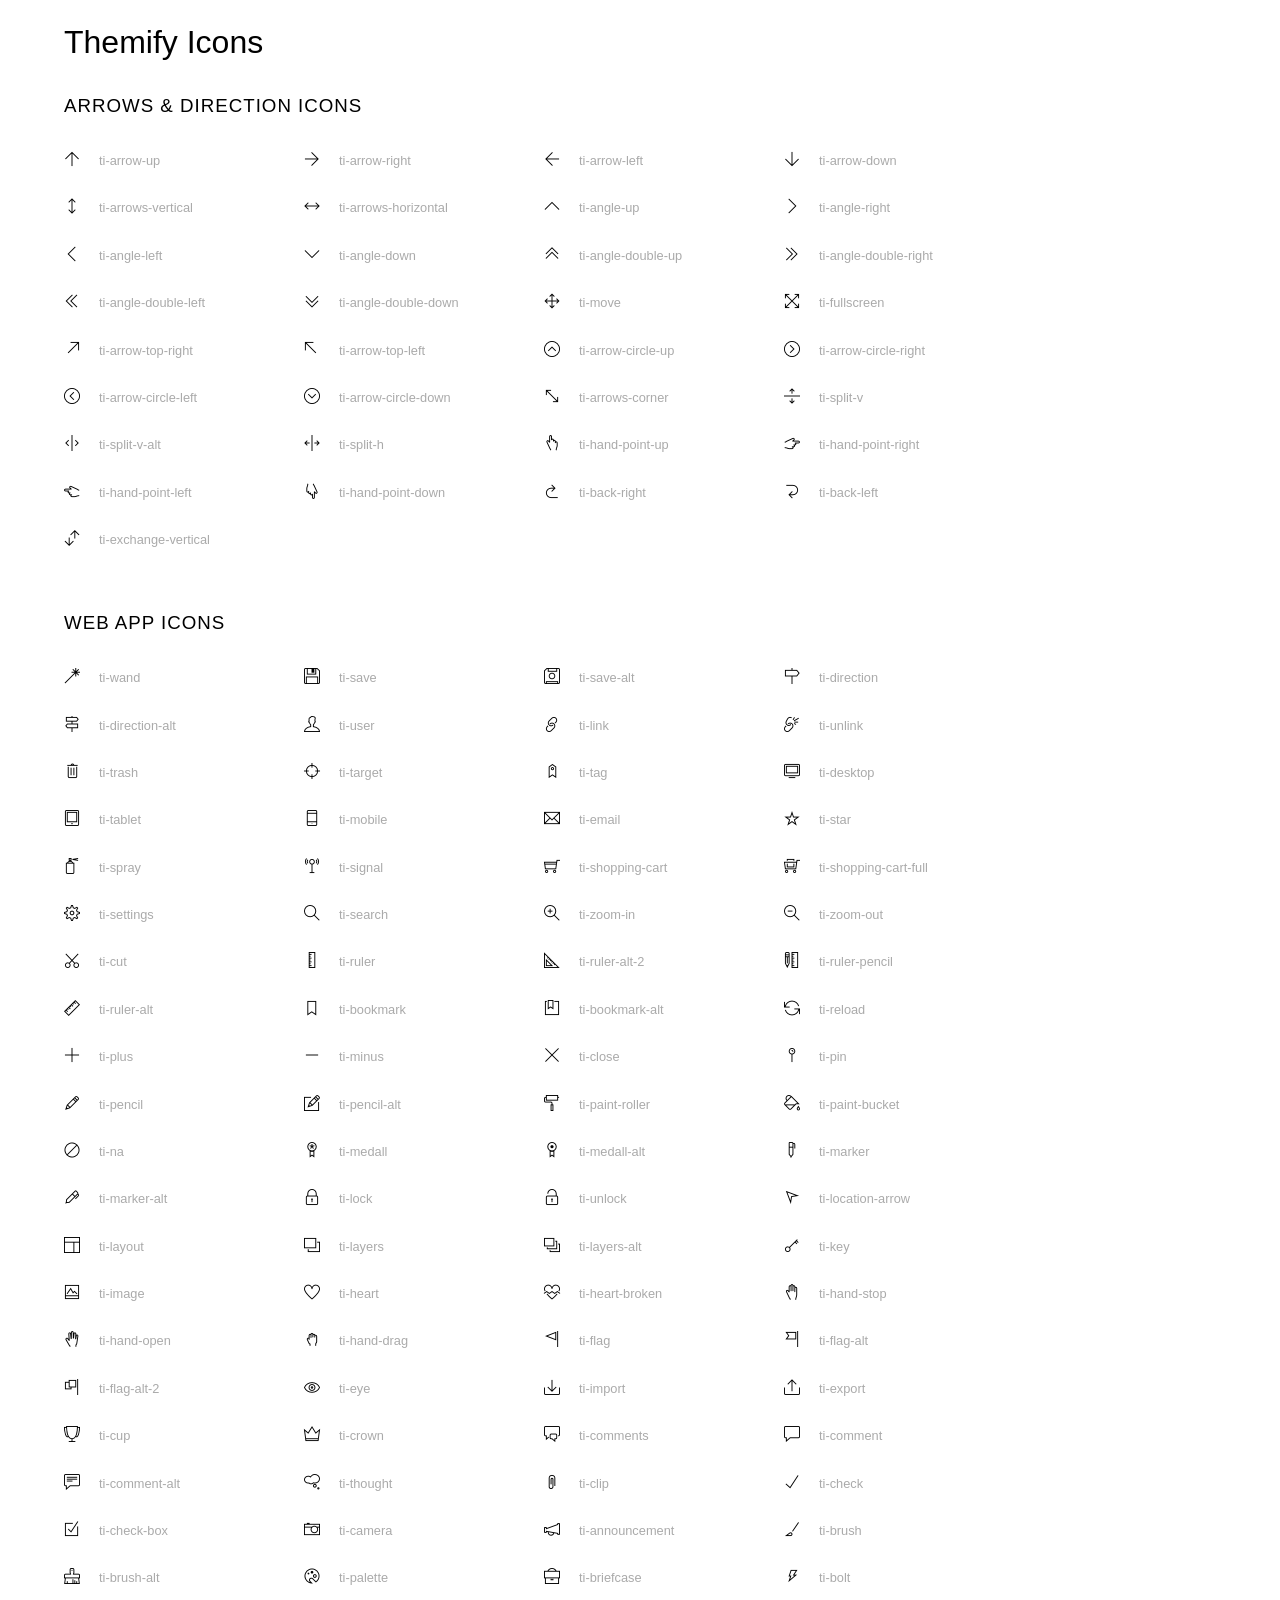
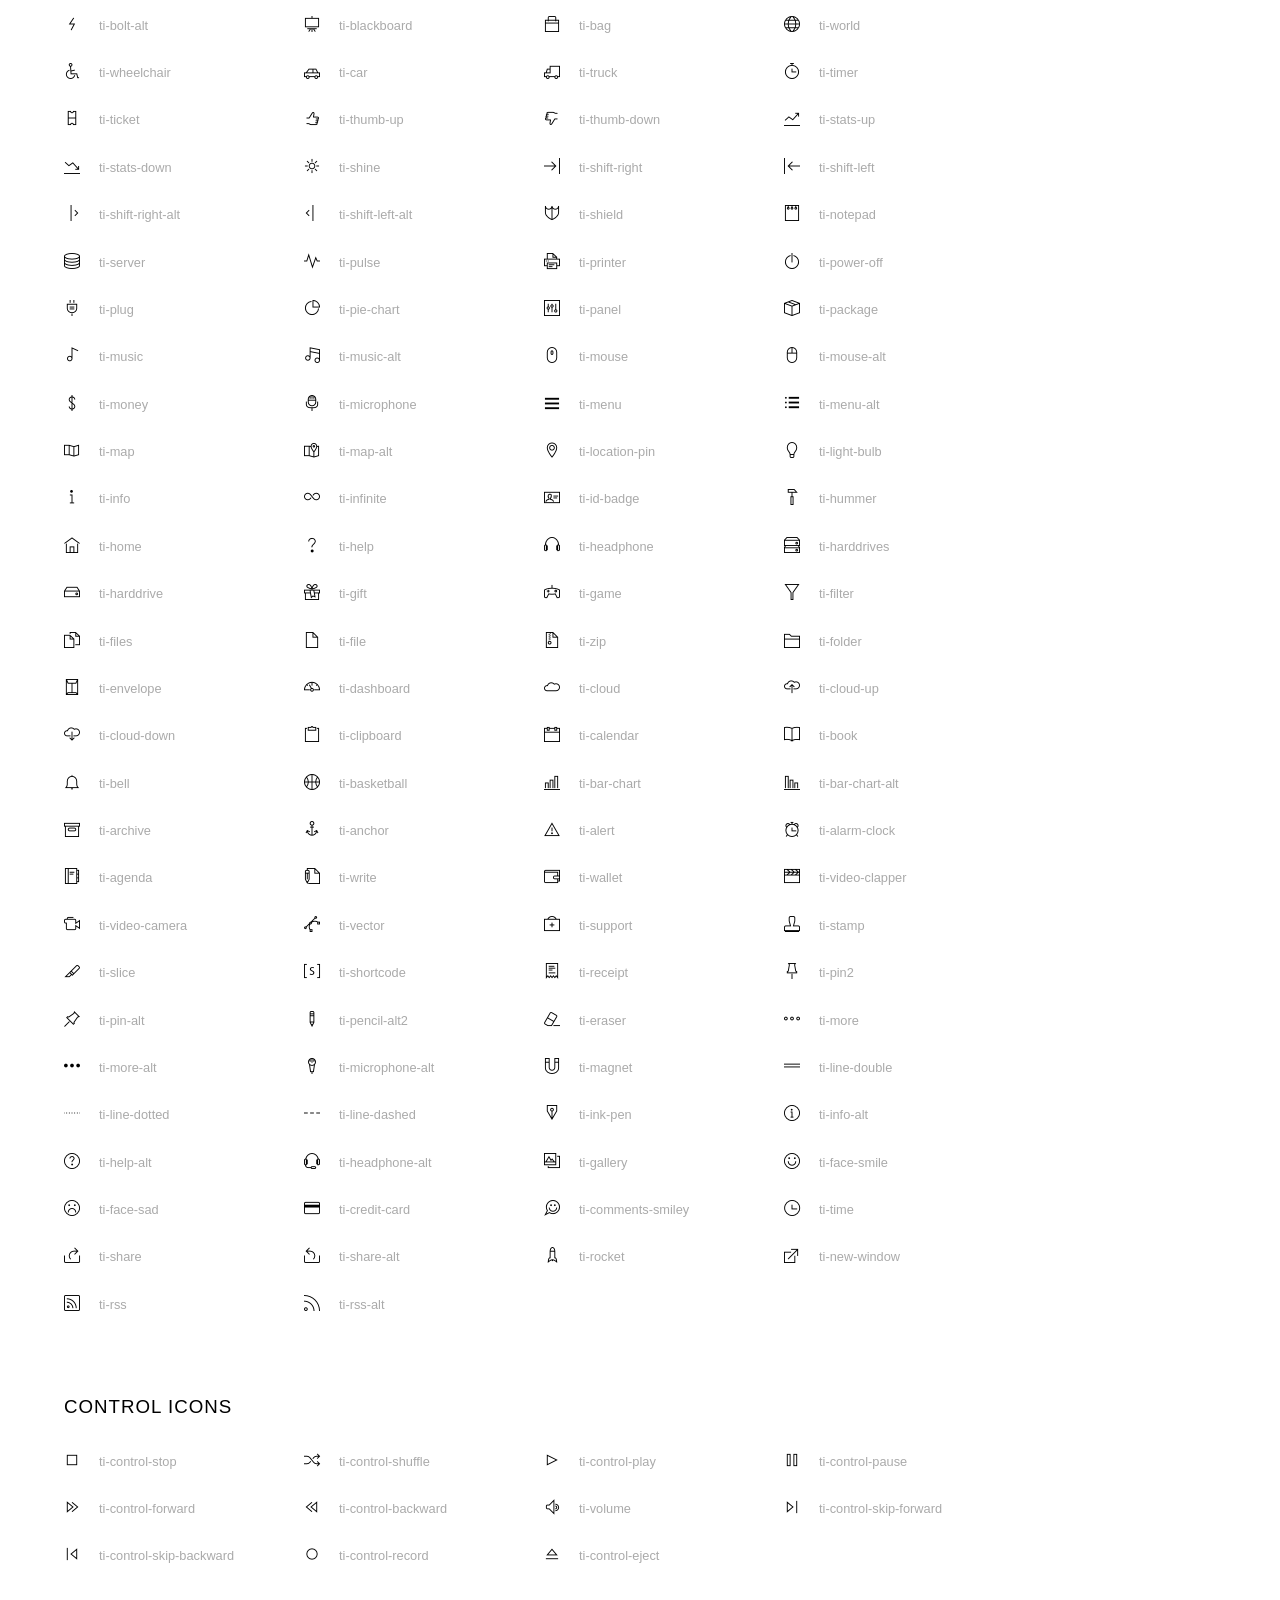
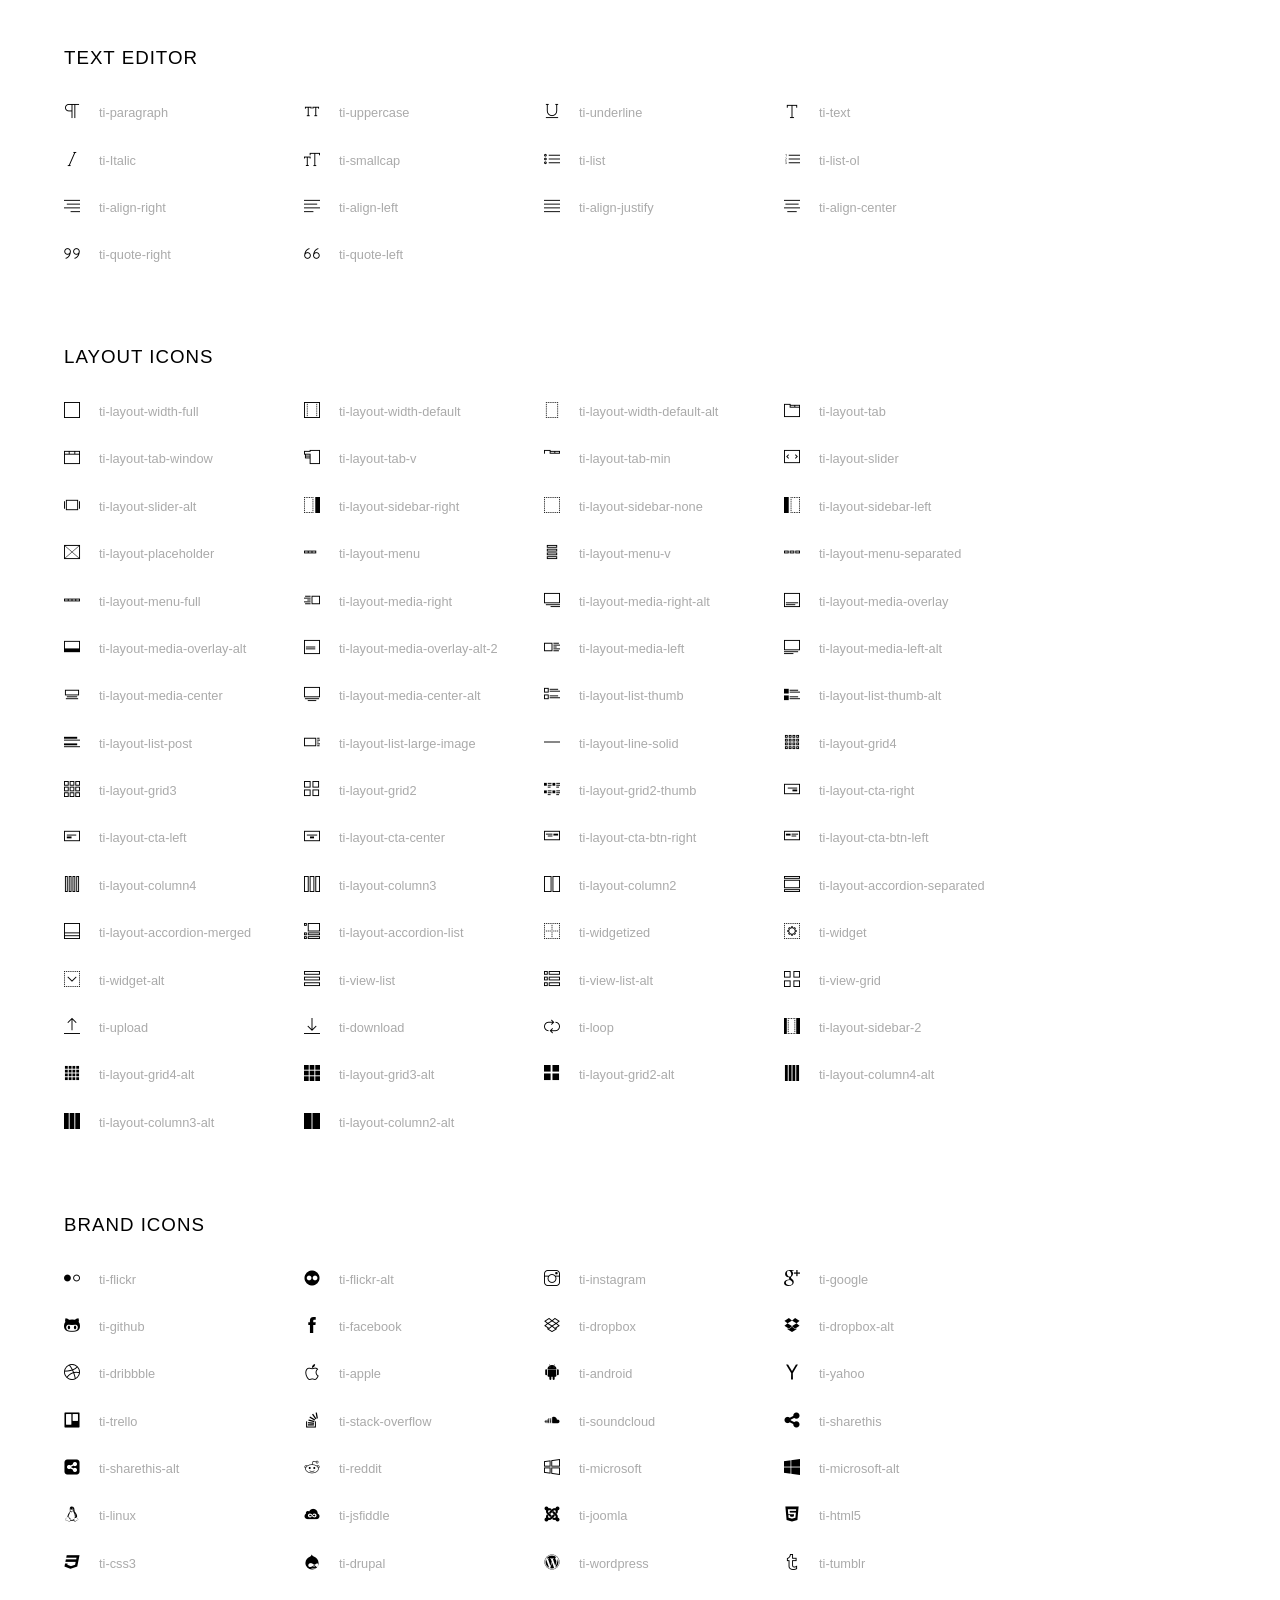
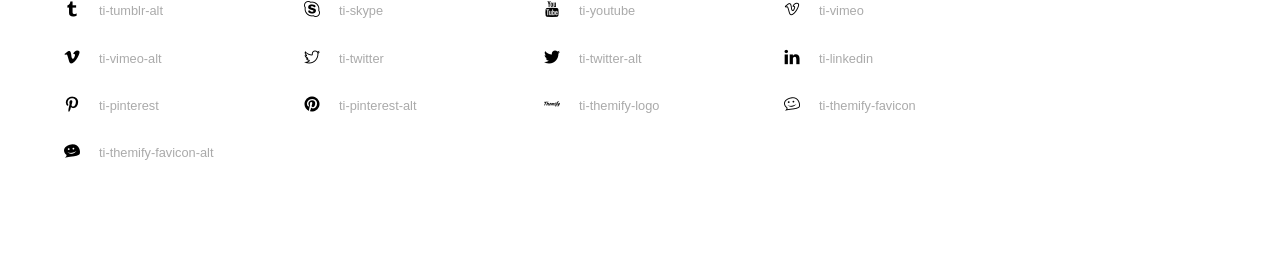
<file: icons/themify-icons/index.html>
<!doctype html>
<html>
<head>
  <meta charset="utf-8">
  <title>Themify Icon Font</title>
  <meta name="viewport" content="width=device-width">
  <link rel="stylesheet" href="demo-files/demo.css">
  <link rel="stylesheet" href="themify-icons.css">
  <!--[if lt IE 8]><!-->
  <link rel="stylesheet" href="ie7/ie7.css">
  <!--<![endif]-->
</head>
<body>
  <h1>Themify Icons</h1>

  <div class="icon-section">

    <div class="icon-section">
      <h3>Arrows &amp; Direction Icons </h3>

      <div class="icon-container">
        <span class="ti-arrow-up"></span><span class="icon-name"> ti-arrow-up</span>
      </div>
      <div class="icon-container">
        <span class="ti-arrow-right"></span><span class="icon-name"> ti-arrow-right</span>
      </div>
      <div class="icon-container">
        <span class="ti-arrow-left"></span><span class="icon-name"> ti-arrow-left</span>
      </div>
      <div class="icon-container">
        <span class="ti-arrow-down"></span><span class="icon-name"> ti-arrow-down</span>
      </div>
      <div class="icon-container">
        <span class="ti-arrows-vertical"></span><span class="icon-name"> ti-arrows-vertical</span>
      </div>
      <div class="icon-container">
        <span class="ti-arrows-horizontal"></span><span class="icon-name"> ti-arrows-horizontal</span>
      </div>
      <div class="icon-container">
        <span class="ti-angle-up"></span><span class="icon-name"> ti-angle-up</span>
      </div>
      <div class="icon-container">
        <span class="ti-angle-right"></span><span class="icon-name"> ti-angle-right</span>
      </div>
      <div class="icon-container">
        <span class="ti-angle-left"></span><span class="icon-name"> ti-angle-left</span>
      </div>
      <div class="icon-container">
        <span class="ti-angle-down"></span><span class="icon-name"> ti-angle-down</span>
      </div>  
      <div class="icon-container">
        <span class="ti-angle-double-up"></span><span class="icon-name"> ti-angle-double-up</span>
      </div>
      <div class="icon-container">
        <span class="ti-angle-double-right"></span><span class="icon-name"> ti-angle-double-right</span>
      </div>
      <div class="icon-container">
        <span class="ti-angle-double-left"></span><span class="icon-name"> ti-angle-double-left</span>
      </div>
      <div class="icon-container">
        <span class="ti-angle-double-down"></span><span class="icon-name"> ti-angle-double-down</span>
      </div>          
      <div class="icon-container">
        <span class="ti-move"></span><span class="icon-name"> ti-move</span>
      </div>
      <div class="icon-container">
        <span class="ti-fullscreen"></span><span class="icon-name"> ti-fullscreen</span>
      </div>
      <div class="icon-container">
        <span class="ti-arrow-top-right"></span><span class="icon-name"> ti-arrow-top-right</span>
      </div>
      <div class="icon-container">
        <span class="ti-arrow-top-left"></span><span class="icon-name"> ti-arrow-top-left</span>
      </div>
      <div class="icon-container">
        <span class="ti-arrow-circle-up"></span><span class="icon-name"> ti-arrow-circle-up</span>
      </div>
      <div class="icon-container">
        <span class="ti-arrow-circle-right"></span><span class="icon-name"> ti-arrow-circle-right</span>
      </div>
      <div class="icon-container">
        <span class="ti-arrow-circle-left"></span><span class="icon-name"> ti-arrow-circle-left</span>
      </div>
      <div class="icon-container">
        <span class="ti-arrow-circle-down"></span><span class="icon-name"> ti-arrow-circle-down</span>
      </div>
      <div class="icon-container">
        <span class="ti-arrows-corner"></span><span class="icon-name"> ti-arrows-corner</span>
      </div>
      <div class="icon-container">
        <span class="ti-split-v"></span><span class="icon-name"> ti-split-v</span>
      </div>

      <div class="icon-container">
        <span class="ti-split-v-alt"></span><span class="icon-name"> ti-split-v-alt</span>
      </div>
      <div class="icon-container">
        <span class="ti-split-h"></span><span class="icon-name"> ti-split-h</span>
      </div>
      <div class="icon-container">
        <span class="ti-hand-point-up"></span><span class="icon-name"> ti-hand-point-up</span>
      </div>
      <div class="icon-container">
        <span class="ti-hand-point-right"></span><span class="icon-name"> ti-hand-point-right</span>
      </div>
      <div class="icon-container">
        <span class="ti-hand-point-left"></span><span class="icon-name"> ti-hand-point-left</span>
      </div>
      <div class="icon-container">
        <span class="ti-hand-point-down"></span><span class="icon-name"> ti-hand-point-down</span>
      </div>
      <div class="icon-container">
        <span class="ti-back-right"></span><span class="icon-name"> ti-back-right</span>
      </div>
      <div class="icon-container">
        <span class="ti-back-left"></span><span class="icon-name"> ti-back-left</span>
      </div>
      <div class="icon-container">
        <span class="ti-exchange-vertical"></span><span class="icon-name"> ti-exchange-vertical</span>
      </div>

    </div> <!-- Arrows Icons -->



    <h3>Web App Icons</h3>
    
    <div class="icon-section">

      <div class="icon-container">
        <span class="ti-wand"></span><span class="icon-name"> ti-wand</span>
      </div>
      <div class="icon-container">
        <span class="ti-save"></span><span class="icon-name"> ti-save</span>
      </div>
      <div class="icon-container">
        <span class="ti-save-alt"></span><span class="icon-name"> ti-save-alt</span>
      </div>

      <div class="icon-container">
        <span class="ti-direction"></span><span class="icon-name"> ti-direction</span>
      </div>
      <div class="icon-container">
        <span class="ti-direction-alt"></span><span class="icon-name"> ti-direction-alt</span>
      </div>
      <div class="icon-container">
        <span class="ti-user"></span><span class="icon-name"> ti-user</span>
      </div>
      <div class="icon-container">
        <span class="ti-link"></span><span class="icon-name"> ti-link</span>
      </div>
      <div class="icon-container">
        <span class="ti-unlink"></span><span class="icon-name"> ti-unlink</span>
      </div>
      <div class="icon-container">
        <span class="ti-trash"></span><span class="icon-name"> ti-trash</span>
      </div>
      <div class="icon-container">
        <span class="ti-target"></span><span class="icon-name"> ti-target</span>
      </div>
      <div class="icon-container">
        <span class="ti-tag"></span><span class="icon-name"> ti-tag</span>
      </div>
      <div class="icon-container">
        <span class="ti-desktop"></span><span class="icon-name"> ti-desktop</span>
      </div>
      <div class="icon-container">
        <span class="ti-tablet"></span><span class="icon-name"> ti-tablet</span>
      </div>
      <div class="icon-container">
        <span class="ti-mobile"></span><span class="icon-name"> ti-mobile</span>
      </div>
      <div class="icon-container">
        <span class="ti-email"></span><span class="icon-name"> ti-email</span>
      </div>  
      <div class="icon-container">
        <span class="ti-star"></span><span class="icon-name"> ti-star</span>
      </div>
      <div class="icon-container">
        <span class="ti-spray"></span><span class="icon-name"> ti-spray</span>
      </div>
      <div class="icon-container">
        <span class="ti-signal"></span><span class="icon-name"> ti-signal</span>
      </div>
      <div class="icon-container">
        <span class="ti-shopping-cart"></span><span class="icon-name"> ti-shopping-cart</span>
      </div>
      <div class="icon-container">
        <span class="ti-shopping-cart-full"></span><span class="icon-name"> ti-shopping-cart-full</span>
      </div>
      <div class="icon-container">
        <span class="ti-settings"></span><span class="icon-name"> ti-settings</span>
      </div>
      <div class="icon-container">
        <span class="ti-search"></span><span class="icon-name"> ti-search</span>
      </div>
      <div class="icon-container">
        <span class="ti-zoom-in"></span><span class="icon-name"> ti-zoom-in</span>
      </div>
      <div class="icon-container">
        <span class="ti-zoom-out"></span><span class="icon-name"> ti-zoom-out</span>
      </div>
      <div class="icon-container">
        <span class="ti-cut"></span><span class="icon-name"> ti-cut</span>
      </div>
      <div class="icon-container">
        <span class="ti-ruler"></span><span class="icon-name"> ti-ruler</span>
      </div>
      <div class="icon-container">
        <span class="ti-ruler-alt-2"></span><span class="icon-name"> ti-ruler-alt-2</span>
      </div>      
      <div class="icon-container">
        <span class="ti-ruler-pencil"></span><span class="icon-name"> ti-ruler-pencil</span>
      </div>
      <div class="icon-container">
        <span class="ti-ruler-alt"></span><span class="icon-name"> ti-ruler-alt</span>
      </div>
      <div class="icon-container">
        <span class="ti-bookmark"></span><span class="icon-name"> ti-bookmark</span>
      </div>
      <div class="icon-container">
        <span class="ti-bookmark-alt"></span><span class="icon-name"> ti-bookmark-alt</span>
      </div>
      <div class="icon-container">
        <span class="ti-reload"></span><span class="icon-name"> ti-reload</span>
      </div>
      <div class="icon-container">
        <span class="ti-plus"></span><span class="icon-name"> ti-plus</span>
      </div>
      <div class="icon-container">
        <span class="ti-minus"></span><span class="icon-name"> ti-minus</span>
      </div>
      <div class="icon-container">
        <span class="ti-close"></span><span class="icon-name"> ti-close</span>
      </div>      
      <div class="icon-container">
        <span class="ti-pin"></span><span class="icon-name"> ti-pin</span>
      </div>
      <div class="icon-container">
        <span class="ti-pencil"></span><span class="icon-name"> ti-pencil</span>
      </div>
          
        <div class="icon-container">
        <span class="ti-pencil-alt"></span><span class="icon-name"> ti-pencil-alt</span>
      </div>
      <div class="icon-container">
        <span class="ti-paint-roller"></span><span class="icon-name"> ti-paint-roller</span>
      </div>
      <div class="icon-container">
        <span class="ti-paint-bucket"></span><span class="icon-name"> ti-paint-bucket</span>
      </div>
      <div class="icon-container">
        <span class="ti-na"></span><span class="icon-name"> ti-na</span>
      </div>
      <div class="icon-container">
        <span class="ti-medall"></span><span class="icon-name"> ti-medall</span>
      </div>
      <div class="icon-container">
        <span class="ti-medall-alt"></span><span class="icon-name"> ti-medall-alt</span>
      </div>
      <div class="icon-container">
        <span class="ti-marker"></span><span class="icon-name"> ti-marker</span>
      </div>
      <div class="icon-container">
        <span class="ti-marker-alt"></span><span class="icon-name"> ti-marker-alt</span>
      </div>

      <div class="icon-container">
        <span class="ti-lock"></span><span class="icon-name"> ti-lock</span>
      </div>
      <div class="icon-container">
        <span class="ti-unlock"></span><span class="icon-name"> ti-unlock</span>
      </div>
      <div class="icon-container">
        <span class="ti-location-arrow"></span><span class="icon-name"> ti-location-arrow</span>
      </div>
      <div class="icon-container">
        <span class="ti-layout"></span><span class="icon-name"> ti-layout</span>
      </div>
      <div class="icon-container">
        <span class="ti-layers"></span><span class="icon-name"> ti-layers</span>
      </div>
      <div class="icon-container">
        <span class="ti-layers-alt"></span><span class="icon-name"> ti-layers-alt</span>
      </div>
      <div class="icon-container">
        <span class="ti-key"></span><span class="icon-name"> ti-key</span>
      </div>
      <div class="icon-container">
        <span class="ti-image"></span><span class="icon-name"> ti-image</span>
      </div>
      <div class="icon-container">
        <span class="ti-heart"></span><span class="icon-name"> ti-heart</span>
      </div>
      <div class="icon-container">
        <span class="ti-heart-broken"></span><span class="icon-name"> ti-heart-broken</span>
      </div>
      <div class="icon-container">
        <span class="ti-hand-stop"></span><span class="icon-name"> ti-hand-stop</span>
      </div>
      <div class="icon-container">
        <span class="ti-hand-open"></span><span class="icon-name"> ti-hand-open</span>
      </div>
      <div class="icon-container">
        <span class="ti-hand-drag"></span><span class="icon-name"> ti-hand-drag</span>
      </div>
      <div class="icon-container">
        <span class="ti-flag"></span><span class="icon-name"> ti-flag</span>
      </div>
      <div class="icon-container">
        <span class="ti-flag-alt"></span><span class="icon-name"> ti-flag-alt</span>
      </div>
      <div class="icon-container">
        <span class="ti-flag-alt-2"></span><span class="icon-name"> ti-flag-alt-2</span>
      </div>
      <div class="icon-container">
        <span class="ti-eye"></span><span class="icon-name"> ti-eye</span>
      </div>
      <div class="icon-container">
        <span class="ti-import"></span><span class="icon-name"> ti-import</span>
      </div>      
      <div class="icon-container">
        <span class="ti-export"></span><span class="icon-name"> ti-export</span>
      </div>
      <div class="icon-container">
        <span class="ti-cup"></span><span class="icon-name"> ti-cup</span>
      </div>
      <div class="icon-container">
        <span class="ti-crown"></span><span class="icon-name"> ti-crown</span>
      </div>
      <div class="icon-container">
        <span class="ti-comments"></span><span class="icon-name"> ti-comments</span>
      </div>
      <div class="icon-container">
        <span class="ti-comment"></span><span class="icon-name"> ti-comment</span>
      </div>
      <div class="icon-container">
        <span class="ti-comment-alt"></span><span class="icon-name"> ti-comment-alt</span>
      </div>
      <div class="icon-container">
        <span class="ti-thought"></span><span class="icon-name"> ti-thought</span>
      </div>      
      <div class="icon-container">
        <span class="ti-clip"></span><span class="icon-name"> ti-clip</span>
      </div>

      <div class="icon-container">
        <span class="ti-check"></span><span class="icon-name"> ti-check</span>
      </div>
      <div class="icon-container">
        <span class="ti-check-box"></span><span class="icon-name"> ti-check-box</span>
      </div>
      <div class="icon-container">
        <span class="ti-camera"></span><span class="icon-name"> ti-camera</span>
      </div>
      <div class="icon-container">
        <span class="ti-announcement"></span><span class="icon-name"> ti-announcement</span>
      </div>
      <div class="icon-container">
        <span class="ti-brush"></span><span class="icon-name"> ti-brush</span>
      </div>
      <div class="icon-container">
        <span class="ti-brush-alt"></span><span class="icon-name"> ti-brush-alt</span>
      </div>
      <div class="icon-container">
        <span class="ti-palette"></span><span class="icon-name"> ti-palette</span>
      </div>      
      <div class="icon-container">
        <span class="ti-briefcase"></span><span class="icon-name"> ti-briefcase</span>
      </div>
      <div class="icon-container">
        <span class="ti-bolt"></span><span class="icon-name"> ti-bolt</span>
      </div>
      <div class="icon-container">
        <span class="ti-bolt-alt"></span><span class="icon-name"> ti-bolt-alt</span>
      </div>
      <div class="icon-container">
        <span class="ti-blackboard"></span><span class="icon-name"> ti-blackboard</span>
      </div>
      <div class="icon-container">
        <span class="ti-bag"></span><span class="icon-name"> ti-bag</span>
      </div>
      <div class="icon-container">
        <span class="ti-world"></span><span class="icon-name"> ti-world</span>
      </div>
      <div class="icon-container">
        <span class="ti-wheelchair"></span><span class="icon-name"> ti-wheelchair</span>
      </div>
      <div class="icon-container">
        <span class="ti-car"></span><span class="icon-name"> ti-car</span>
      </div>
      <div class="icon-container">
        <span class="ti-truck"></span><span class="icon-name"> ti-truck</span>
      </div>
      <div class="icon-container">
        <span class="ti-timer"></span><span class="icon-name"> ti-timer</span>
      </div>
      <div class="icon-container">
        <span class="ti-ticket"></span><span class="icon-name"> ti-ticket</span>
      </div>
      <div class="icon-container">
        <span class="ti-thumb-up"></span><span class="icon-name"> ti-thumb-up</span>
      </div>
      <div class="icon-container">
        <span class="ti-thumb-down"></span><span class="icon-name"> ti-thumb-down</span>
      </div>

      <div class="icon-container">
        <span class="ti-stats-up"></span><span class="icon-name"> ti-stats-up</span>
      </div>
      <div class="icon-container">
        <span class="ti-stats-down"></span><span class="icon-name"> ti-stats-down</span>
      </div>
      <div class="icon-container">
        <span class="ti-shine"></span><span class="icon-name"> ti-shine</span>
      </div>
      <div class="icon-container">
        <span class="ti-shift-right"></span><span class="icon-name"> ti-shift-right</span>
      </div>
      <div class="icon-container">
        <span class="ti-shift-left"></span><span class="icon-name"> ti-shift-left</span>
      </div>

      <div class="icon-container">
        <span class="ti-shift-right-alt"></span><span class="icon-name"> ti-shift-right-alt</span>
      </div>
      <div class="icon-container">
        <span class="ti-shift-left-alt"></span><span class="icon-name"> ti-shift-left-alt</span>
      </div>
      <div class="icon-container">
        <span class="ti-shield"></span><span class="icon-name"> ti-shield</span>
      </div>
      <div class="icon-container">
        <span class="ti-notepad"></span><span class="icon-name"> ti-notepad</span>
      </div>
      <div class="icon-container">
        <span class="ti-server"></span><span class="icon-name"> ti-server</span>
      </div>

      <div class="icon-container">
        <span class="ti-pulse"></span><span class="icon-name"> ti-pulse</span>
      </div>
      <div class="icon-container">
        <span class="ti-printer"></span><span class="icon-name"> ti-printer</span>
      </div>
      <div class="icon-container">
        <span class="ti-power-off"></span><span class="icon-name"> ti-power-off</span>
      </div>
      <div class="icon-container">
        <span class="ti-plug"></span><span class="icon-name"> ti-plug</span>
      </div>
      <div class="icon-container">
        <span class="ti-pie-chart"></span><span class="icon-name"> ti-pie-chart</span>
      </div>

      <div class="icon-container">
        <span class="ti-panel"></span><span class="icon-name"> ti-panel</span>
      </div>
      <div class="icon-container">
        <span class="ti-package"></span><span class="icon-name"> ti-package</span>
      </div>
      <div class="icon-container">
        <span class="ti-music"></span><span class="icon-name"> ti-music</span>
      </div>
      <div class="icon-container">
        <span class="ti-music-alt"></span><span class="icon-name"> ti-music-alt</span>
      </div>
      <div class="icon-container">
        <span class="ti-mouse"></span><span class="icon-name"> ti-mouse</span>
      </div>
      <div class="icon-container">
        <span class="ti-mouse-alt"></span><span class="icon-name"> ti-mouse-alt</span>
      </div>
      <div class="icon-container">
        <span class="ti-money"></span><span class="icon-name"> ti-money</span>
      </div>
      <div class="icon-container">
        <span class="ti-microphone"></span><span class="icon-name"> ti-microphone</span>
      </div>
      <div class="icon-container">
        <span class="ti-menu"></span><span class="icon-name"> ti-menu</span>
      </div>
      <div class="icon-container">
        <span class="ti-menu-alt"></span><span class="icon-name"> ti-menu-alt</span>
      </div>
      <div class="icon-container">
        <span class="ti-map"></span><span class="icon-name"> ti-map</span>
      </div>
      <div class="icon-container">
        <span class="ti-map-alt"></span><span class="icon-name"> ti-map-alt</span>
      </div>

      <div class="icon-container">
        <span class="ti-location-pin"></span><span class="icon-name"> ti-location-pin</span>
      </div>

      <div class="icon-container">
        <span class="ti-light-bulb"></span><span class="icon-name"> ti-light-bulb</span>
      </div>
      <div class="icon-container">
        <span class="ti-info"></span><span class="icon-name"> ti-info</span>
      </div>
      <div class="icon-container">
        <span class="ti-infinite"></span><span class="icon-name"> ti-infinite</span>
      </div>
      <div class="icon-container">
        <span class="ti-id-badge"></span><span class="icon-name"> ti-id-badge</span>
      </div>
      <div class="icon-container">
        <span class="ti-hummer"></span><span class="icon-name"> ti-hummer</span>
      </div>
      <div class="icon-container">
        <span class="ti-home"></span><span class="icon-name"> ti-home</span>
      </div>
      <div class="icon-container">
        <span class="ti-help"></span><span class="icon-name"> ti-help</span>
      </div>
      <div class="icon-container">
        <span class="ti-headphone"></span><span class="icon-name"> ti-headphone</span>
      </div>
      <div class="icon-container">
        <span class="ti-harddrives"></span><span class="icon-name"> ti-harddrives</span>
      </div>
      <div class="icon-container">
        <span class="ti-harddrive"></span><span class="icon-name"> ti-harddrive</span>
      </div>
      <div class="icon-container">
        <span class="ti-gift"></span><span class="icon-name"> ti-gift</span>
      </div>
      <div class="icon-container">
        <span class="ti-game"></span><span class="icon-name"> ti-game</span>
      </div>
      <div class="icon-container">
        <span class="ti-filter"></span><span class="icon-name"> ti-filter</span>
      </div>
      <div class="icon-container">
        <span class="ti-files"></span><span class="icon-name"> ti-files</span>
      </div>
      <div class="icon-container">
        <span class="ti-file"></span><span class="icon-name"> ti-file</span>
      </div>
      <div class="icon-container">
        <span class="ti-zip"></span><span class="icon-name"> ti-zip</span>
      </div>
      <div class="icon-container">
        <span class="ti-folder"></span><span class="icon-name"> ti-folder</span>
      </div>      
      <div class="icon-container">
        <span class="ti-envelope"></span><span class="icon-name"> ti-envelope</span>
      </div>


      <div class="icon-container">
        <span class="ti-dashboard"></span><span class="icon-name"> ti-dashboard</span>
      </div>
      <div class="icon-container">
        <span class="ti-cloud"></span><span class="icon-name"> ti-cloud</span>
      </div>
      <div class="icon-container">
        <span class="ti-cloud-up"></span><span class="icon-name"> ti-cloud-up</span>
      </div>
      <div class="icon-container">
        <span class="ti-cloud-down"></span><span class="icon-name"> ti-cloud-down</span>
      </div>
      <div class="icon-container">
        <span class="ti-clipboard"></span><span class="icon-name"> ti-clipboard</span>
      </div>
      <div class="icon-container">
        <span class="ti-calendar"></span><span class="icon-name"> ti-calendar</span>
      </div>
      <div class="icon-container">
        <span class="ti-book"></span><span class="icon-name"> ti-book</span>
      </div>
      <div class="icon-container">
        <span class="ti-bell"></span><span class="icon-name"> ti-bell</span>
      </div>
      <div class="icon-container">
        <span class="ti-basketball"></span><span class="icon-name"> ti-basketball</span>
      </div>
      <div class="icon-container">
        <span class="ti-bar-chart"></span><span class="icon-name"> ti-bar-chart</span>
      </div>
      <div class="icon-container">
        <span class="ti-bar-chart-alt"></span><span class="icon-name"> ti-bar-chart-alt</span>
      </div>


      <div class="icon-container">
        <span class="ti-archive"></span><span class="icon-name"> ti-archive</span>
      </div>
      <div class="icon-container">
        <span class="ti-anchor"></span><span class="icon-name"> ti-anchor</span>
      </div>

      <div class="icon-container">
        <span class="ti-alert"></span><span class="icon-name"> ti-alert</span>
      </div>
      <div class="icon-container">
        <span class="ti-alarm-clock"></span><span class="icon-name"> ti-alarm-clock</span>
      </div>
      <div class="icon-container">
        <span class="ti-agenda"></span><span class="icon-name"> ti-agenda</span>
      </div>
      <div class="icon-container">
        <span class="ti-write"></span><span class="icon-name"> ti-write</span>
      </div>

      <div class="icon-container">
        <span class="ti-wallet"></span><span class="icon-name"> ti-wallet</span>
      </div>
      <div class="icon-container">
        <span class="ti-video-clapper"></span><span class="icon-name"> ti-video-clapper</span>
      </div>
      <div class="icon-container">
        <span class="ti-video-camera"></span><span class="icon-name"> ti-video-camera</span>
      </div>
      <div class="icon-container">
        <span class="ti-vector"></span><span class="icon-name"> ti-vector</span>
      </div>

      <div class="icon-container">
        <span class="ti-support"></span><span class="icon-name"> ti-support</span>
      </div>
      <div class="icon-container">
        <span class="ti-stamp"></span><span class="icon-name"> ti-stamp</span>
      </div>
      <div class="icon-container">
        <span class="ti-slice"></span><span class="icon-name"> ti-slice</span>
      </div>
      <div class="icon-container">
        <span class="ti-shortcode"></span><span class="icon-name"> ti-shortcode</span>
      </div>
      <div class="icon-container">
        <span class="ti-receipt"></span><span class="icon-name"> ti-receipt</span>
      </div>
      <div class="icon-container">
        <span class="ti-pin2"></span><span class="icon-name"> ti-pin2</span>
      </div>
      <div class="icon-container">
        <span class="ti-pin-alt"></span><span class="icon-name"> ti-pin-alt</span>
      </div>
      <div class="icon-container">
        <span class="ti-pencil-alt2"></span><span class="icon-name"> ti-pencil-alt2</span>
      </div>
      <div class="icon-container">
        <span class="ti-eraser"></span><span class="icon-name"> ti-eraser</span>
      </div>      
      <div class="icon-container">
        <span class="ti-more"></span><span class="icon-name"> ti-more</span>
      </div>
      <div class="icon-container">
        <span class="ti-more-alt"></span><span class="icon-name"> ti-more-alt</span>
      </div>
      <div class="icon-container">
        <span class="ti-microphone-alt"></span><span class="icon-name"> ti-microphone-alt</span>
      </div>
      <div class="icon-container">
        <span class="ti-magnet"></span><span class="icon-name"> ti-magnet</span>
      </div>
      <div class="icon-container">
        <span class="ti-line-double"></span><span class="icon-name"> ti-line-double</span>
      </div>
      <div class="icon-container">
        <span class="ti-line-dotted"></span><span class="icon-name"> ti-line-dotted</span>
      </div>
      <div class="icon-container">
        <span class="ti-line-dashed"></span><span class="icon-name"> ti-line-dashed</span>
      </div>

      <div class="icon-container">
        <span class="ti-ink-pen"></span><span class="icon-name"> ti-ink-pen</span>
      </div>
      <div class="icon-container">
        <span class="ti-info-alt"></span><span class="icon-name"> ti-info-alt</span>
      </div>
      <div class="icon-container">
        <span class="ti-help-alt"></span><span class="icon-name"> ti-help-alt</span>
      </div>
      <div class="icon-container">
        <span class="ti-headphone-alt"></span><span class="icon-name"> ti-headphone-alt</span>
      </div>

      <div class="icon-container">
        <span class="ti-gallery"></span><span class="icon-name"> ti-gallery</span>
      </div>
      <div class="icon-container">
        <span class="ti-face-smile"></span><span class="icon-name"> ti-face-smile</span>
      </div>
      <div class="icon-container">
        <span class="ti-face-sad"></span><span class="icon-name"> ti-face-sad</span>
      </div>
      <div class="icon-container">
        <span class="ti-credit-card"></span><span class="icon-name"> ti-credit-card</span>
      </div>
      <div class="icon-container">
        <span class="ti-comments-smiley"></span><span class="icon-name"> ti-comments-smiley</span>
      </div>
      <div class="icon-container">
        <span class="ti-time"></span><span class="icon-name"> ti-time</span>
      </div>
      <div class="icon-container">
        <span class="ti-share"></span><span class="icon-name"> ti-share</span>
      </div>
      <div class="icon-container">
        <span class="ti-share-alt"></span><span class="icon-name"> ti-share-alt</span>
      </div>
      <div class="icon-container">
        <span class="ti-rocket"></span><span class="icon-name"> ti-rocket</span>
      </div>

      <div class="icon-container">
        <span class="ti-new-window"></span><span class="icon-name"> ti-new-window</span>
      </div>

      <div class="icon-container">
        <span class="ti-rss"></span><span class="icon-name"> ti-rss</span>
      </div>

      <div class="icon-container">
        <span class="ti-rss-alt"></span><span class="icon-name"> ti-rss-alt</span>
      </div>
      
    </div><!-- Web App Icons -->


    <div class="icon-section">
      <h3>Control Icons</h3>
      <div class="icon-container">
        <span class="ti-control-stop"></span><span class="icon-name"> ti-control-stop</span>
      </div>
      <div class="icon-container">
        <span class="ti-control-shuffle"></span><span class="icon-name"> ti-control-shuffle</span>
      </div>
      <div class="icon-container">
        <span class="ti-control-play"></span><span class="icon-name"> ti-control-play</span>
      </div>
      <div class="icon-container">
        <span class="ti-control-pause"></span><span class="icon-name"> ti-control-pause</span>
      </div>
      <div class="icon-container">
        <span class="ti-control-forward"></span><span class="icon-name"> ti-control-forward</span>
      </div>
      <div class="icon-container">
        <span class="ti-control-backward"></span><span class="icon-name"> ti-control-backward</span>
      </div>  
      <div class="icon-container">
        <span class="ti-volume"></span><span class="icon-name"> ti-volume</span>
      </div>
      <div class="icon-container">
        <span class="ti-control-skip-forward"></span><span class="icon-name"> ti-control-skip-forward</span>
      </div>
      <div class="icon-container">
        <span class="ti-control-skip-backward"></span><span class="icon-name"> ti-control-skip-backward</span>
      </div>
      <div class="icon-container">
        <span class="ti-control-record"></span><span class="icon-name"> ti-control-record</span>
      </div>
      <div class="icon-container">
        <span class="ti-control-eject"></span><span class="icon-name"> ti-control-eject</span>
      </div>      
    </div> <!-- Control Icons -->


    <div class="icon-section">
      <h3>Text Editor</h3>

      <div class="icon-container">
        <span class="ti-paragraph"></span><span class="icon-name"> ti-paragraph</span>
      </div>
      <div class="icon-container">
        <span class="ti-uppercase"></span><span class="icon-name"> ti-uppercase</span>
      </div>

      <div class="icon-container">
        <span class="ti-underline"></span><span class="icon-name"> ti-underline</span>
      </div>
      <div class="icon-container">
        <span class="ti-text"></span><span class="icon-name"> ti-text</span>
      </div>
      <div class="icon-container">
        <span class="ti-Italic"></span><span class="icon-name"> ti-Italic</span>
      </div>
      <div class="icon-container">
        <span class="ti-smallcap"></span><span class="icon-name"> ti-smallcap</span>
      </div>
      <div class="icon-container">
        <span class="ti-list"></span><span class="icon-name"> ti-list</span>
      </div>
      <div class="icon-container">
        <span class="ti-list-ol"></span><span class="icon-name"> ti-list-ol</span>
      </div>
      <div class="icon-container">
        <span class="ti-align-right"></span><span class="icon-name"> ti-align-right</span>
      </div>
      <div class="icon-container">
        <span class="ti-align-left"></span><span class="icon-name"> ti-align-left</span>
      </div>
      <div class="icon-container">
        <span class="ti-align-justify"></span><span class="icon-name"> ti-align-justify</span>
      </div>
      <div class="icon-container">
        <span class="ti-align-center"></span><span class="icon-name"> ti-align-center</span>
      </div>
      <div class="icon-container">
        <span class="ti-quote-right"></span><span class="icon-name"> ti-quote-right</span>
      </div>
      <div class="icon-container">
        <span class="ti-quote-left"></span><span class="icon-name"> ti-quote-left</span>
      </div>

    </div> <!-- Text Editor -->



    <div class="icon-section">
      <h3>Layout Icons</h3>
      <div class="icon-container">
        <span class="ti-layout-width-full"></span><span class="icon-name"> ti-layout-width-full</span>
      </div>
      <div class="icon-container">
        <span class="ti-layout-width-default"></span><span class="icon-name"> ti-layout-width-default</span>
      </div>
      <div class="icon-container">
        <span class="ti-layout-width-default-alt"></span><span class="icon-name"> ti-layout-width-default-alt</span>
      </div>
      <div class="icon-container">
        <span class="ti-layout-tab"></span><span class="icon-name"> ti-layout-tab</span>
      </div>
      <div class="icon-container">
        <span class="ti-layout-tab-window"></span><span class="icon-name"> ti-layout-tab-window</span>
      </div>
      <div class="icon-container">
        <span class="ti-layout-tab-v"></span><span class="icon-name"> ti-layout-tab-v</span>
      </div>
      <div class="icon-container">
        <span class="ti-layout-tab-min"></span><span class="icon-name"> ti-layout-tab-min</span>
      </div>
      <div class="icon-container">
        <span class="ti-layout-slider"></span><span class="icon-name"> ti-layout-slider</span>
      </div>
      <div class="icon-container">
        <span class="ti-layout-slider-alt"></span><span class="icon-name"> ti-layout-slider-alt</span>
      </div>
      <div class="icon-container">
        <span class="ti-layout-sidebar-right"></span><span class="icon-name"> ti-layout-sidebar-right</span>
      </div>
      <div class="icon-container">
        <span class="ti-layout-sidebar-none"></span><span class="icon-name"> ti-layout-sidebar-none</span>
      </div>
      <div class="icon-container">
        <span class="ti-layout-sidebar-left"></span><span class="icon-name"> ti-layout-sidebar-left</span>
      </div>
      <div class="icon-container">
        <span class="ti-layout-placeholder"></span><span class="icon-name"> ti-layout-placeholder</span>
      </div>
      <div class="icon-container">
        <span class="ti-layout-menu"></span><span class="icon-name"> ti-layout-menu</span>
      </div>
      <div class="icon-container">
        <span class="ti-layout-menu-v"></span><span class="icon-name"> ti-layout-menu-v</span>
      </div>
      <div class="icon-container">
        <span class="ti-layout-menu-separated"></span><span class="icon-name"> ti-layout-menu-separated</span>
      </div>
      <div class="icon-container">
        <span class="ti-layout-menu-full"></span><span class="icon-name"> ti-layout-menu-full</span>
      </div>
      <div class="icon-container">
        <span class="ti-layout-media-right"></span><span class="icon-name"> ti-layout-media-right</span>
      </div>
      <div class="icon-container">
        <span class="ti-layout-media-right-alt"></span><span class="icon-name"> ti-layout-media-right-alt</span>
      </div>
      <div class="icon-container">
        <span class="ti-layout-media-overlay"></span><span class="icon-name"> ti-layout-media-overlay</span>
      </div>
      <div class="icon-container">
        <span class="ti-layout-media-overlay-alt"></span><span class="icon-name"> ti-layout-media-overlay-alt</span>
      </div>
      <div class="icon-container">
        <span class="ti-layout-media-overlay-alt-2"></span><span class="icon-name"> ti-layout-media-overlay-alt-2</span>
      </div>
      <div class="icon-container">
        <span class="ti-layout-media-left"></span><span class="icon-name"> ti-layout-media-left</span>
      </div>
      <div class="icon-container">
        <span class="ti-layout-media-left-alt"></span><span class="icon-name"> ti-layout-media-left-alt</span>
      </div>
      <div class="icon-container">
        <span class="ti-layout-media-center"></span><span class="icon-name"> ti-layout-media-center</span>
      </div>
      <div class="icon-container">
        <span class="ti-layout-media-center-alt"></span><span class="icon-name"> ti-layout-media-center-alt</span>
      </div>
      <div class="icon-container">
        <span class="ti-layout-list-thumb"></span><span class="icon-name"> ti-layout-list-thumb</span>
      </div>
      <div class="icon-container">
        <span class="ti-layout-list-thumb-alt"></span><span class="icon-name"> ti-layout-list-thumb-alt</span>
      </div>
      <div class="icon-container">
        <span class="ti-layout-list-post"></span><span class="icon-name"> ti-layout-list-post</span>
      </div>
      <div class="icon-container">
        <span class="ti-layout-list-large-image"></span><span class="icon-name"> ti-layout-list-large-image</span>
      </div>
      <div class="icon-container">
        <span class="ti-layout-line-solid"></span><span class="icon-name"> ti-layout-line-solid</span>
      </div>
      <div class="icon-container">
        <span class="ti-layout-grid4"></span><span class="icon-name"> ti-layout-grid4</span>
      </div>
      <div class="icon-container">
        <span class="ti-layout-grid3"></span><span class="icon-name"> ti-layout-grid3</span>
      </div>
      <div class="icon-container">
        <span class="ti-layout-grid2"></span><span class="icon-name"> ti-layout-grid2</span>
      </div>
      <div class="icon-container">
        <span class="ti-layout-grid2-thumb"></span><span class="icon-name"> ti-layout-grid2-thumb</span>
      </div>
      <div class="icon-container">
        <span class="ti-layout-cta-right"></span><span class="icon-name"> ti-layout-cta-right</span>
      </div>
      <div class="icon-container">
        <span class="ti-layout-cta-left"></span><span class="icon-name"> ti-layout-cta-left</span>
      </div>
      <div class="icon-container">
        <span class="ti-layout-cta-center"></span><span class="icon-name"> ti-layout-cta-center</span>
      </div>
      <div class="icon-container">
        <span class="ti-layout-cta-btn-right"></span><span class="icon-name"> ti-layout-cta-btn-right</span>
      </div>
      <div class="icon-container">
        <span class="ti-layout-cta-btn-left"></span><span class="icon-name"> ti-layout-cta-btn-left</span>
      </div>
      <div class="icon-container">
        <span class="ti-layout-column4"></span><span class="icon-name"> ti-layout-column4</span>
      </div>
      <div class="icon-container">
        <span class="ti-layout-column3"></span><span class="icon-name"> ti-layout-column3</span>
      </div>
      <div class="icon-container">
        <span class="ti-layout-column2"></span><span class="icon-name"> ti-layout-column2</span>
      </div>
      <div class="icon-container">
        <span class="ti-layout-accordion-separated"></span><span class="icon-name"> ti-layout-accordion-separated</span>
      </div>
      <div class="icon-container">
        <span class="ti-layout-accordion-merged"></span><span class="icon-name"> ti-layout-accordion-merged</span>
      </div>
      <div class="icon-container">
        <span class="ti-layout-accordion-list"></span><span class="icon-name"> ti-layout-accordion-list</span>
      </div>
      <div class="icon-container">
        <span class="ti-widgetized"></span><span class="icon-name"> ti-widgetized</span>
      </div>
      <div class="icon-container">
        <span class="ti-widget"></span><span class="icon-name"> ti-widget</span>
      </div>
      <div class="icon-container">
        <span class="ti-widget-alt"></span><span class="icon-name"> ti-widget-alt</span>
      </div>
      <div class="icon-container">
        <span class="ti-view-list"></span><span class="icon-name"> ti-view-list</span>
      </div>
      <div class="icon-container">
        <span class="ti-view-list-alt"></span><span class="icon-name"> ti-view-list-alt</span>
      </div>
      <div class="icon-container">
        <span class="ti-view-grid"></span><span class="icon-name"> ti-view-grid</span>
      </div>
      <div class="icon-container">
        <span class="ti-upload"></span><span class="icon-name"> ti-upload</span>
      </div>
      <div class="icon-container">
        <span class="ti-download"></span><span class="icon-name"> ti-download</span>
      </div>  
      <div class="icon-container">
        <span class="ti-loop"></span><span class="icon-name"> ti-loop</span>
      </div>
      <div class="icon-container">
        <span class="ti-layout-sidebar-2"></span><span class="icon-name"> ti-layout-sidebar-2</span>
      </div>
      <div class="icon-container">
        <span class="ti-layout-grid4-alt"></span><span class="icon-name"> ti-layout-grid4-alt</span>
      </div>
      <div class="icon-container">
        <span class="ti-layout-grid3-alt"></span><span class="icon-name"> ti-layout-grid3-alt</span>
      </div>
      <div class="icon-container">
        <span class="ti-layout-grid2-alt"></span><span class="icon-name"> ti-layout-grid2-alt</span>
      </div>
      <div class="icon-container">
        <span class="ti-layout-column4-alt"></span><span class="icon-name"> ti-layout-column4-alt</span>
      </div>
      <div class="icon-container">
        <span class="ti-layout-column3-alt"></span><span class="icon-name"> ti-layout-column3-alt</span>
      </div>
      <div class="icon-container">
        <span class="ti-layout-column2-alt"></span><span class="icon-name"> ti-layout-column2-alt</span>
      </div>    


    </div> <!-- Layout Icons -->


    <div class="icon-section">
      <h3>Brand Icons</h3>

      <div class="icon-container">
        <span class="ti-flickr"></span><span class="icon-name"> ti-flickr</span>
      </div>
      <div class="icon-container">
        <span class="ti-flickr-alt"></span><span class="icon-name"> ti-flickr-alt</span>
      </div>      
      <div class="icon-container">
        <span class="ti-instagram"></span><span class="icon-name"> ti-instagram</span>
      </div>
      <div class="icon-container">
        <span class="ti-google"></span><span class="icon-name"> ti-google</span>
      </div>
      <div class="icon-container">
        <span class="ti-github"></span><span class="icon-name"> ti-github</span>
      </div>

      <div class="icon-container">
        <span class="ti-facebook"></span><span class="icon-name"> ti-facebook</span>
      </div>
      <div class="icon-container">
        <span class="ti-dropbox"></span><span class="icon-name"> ti-dropbox</span>
      </div>
      <div class="icon-container">
        <span class="ti-dropbox-alt"></span><span class="icon-name"> ti-dropbox-alt</span>
      </div>
      <div class="icon-container">
        <span class="ti-dribbble"></span><span class="icon-name"> ti-dribbble</span>
      </div>
      <div class="icon-container">
        <span class="ti-apple"></span><span class="icon-name"> ti-apple</span>
      </div>
      <div class="icon-container">
        <span class="ti-android"></span><span class="icon-name"> ti-android</span>
      </div>
      <div class="icon-container">
        <span class="ti-yahoo"></span><span class="icon-name"> ti-yahoo</span>
      </div>
      <div class="icon-container">
        <span class="ti-trello"></span><span class="icon-name"> ti-trello</span>
      </div>
      <div class="icon-container">
        <span class="ti-stack-overflow"></span><span class="icon-name"> ti-stack-overflow</span>
      </div>
      <div class="icon-container">
        <span class="ti-soundcloud"></span><span class="icon-name"> ti-soundcloud</span>
      </div>
      <div class="icon-container">
        <span class="ti-sharethis"></span><span class="icon-name"> ti-sharethis</span>
      </div>
      <div class="icon-container">
        <span class="ti-sharethis-alt"></span><span class="icon-name"> ti-sharethis-alt</span>
      </div>
      <div class="icon-container">
        <span class="ti-reddit"></span><span class="icon-name"> ti-reddit</span>
      </div>

      <div class="icon-container">
        <span class="ti-microsoft"></span><span class="icon-name"> ti-microsoft</span>
      </div>
      <div class="icon-container">
        <span class="ti-microsoft-alt"></span><span class="icon-name"> ti-microsoft-alt</span>
      </div>
      <div class="icon-container">
        <span class="ti-linux"></span><span class="icon-name"> ti-linux</span>
      </div>
      <div class="icon-container">
        <span class="ti-jsfiddle"></span><span class="icon-name"> ti-jsfiddle</span>
      </div>
      <div class="icon-container">
        <span class="ti-joomla"></span><span class="icon-name"> ti-joomla</span>
      </div>
      <div class="icon-container">
        <span class="ti-html5"></span><span class="icon-name"> ti-html5</span>
      </div>
      <div class="icon-container">
        <span class="ti-css3"></span><span class="icon-name"> ti-css3</span>
      </div>  
      <div class="icon-container">
        <span class="ti-drupal"></span><span class="icon-name"> ti-drupal</span>
      </div>
      <div class="icon-container">
        <span class="ti-wordpress"></span><span class="icon-name"> ti-wordpress</span>
      </div>    
      <div class="icon-container">
        <span class="ti-tumblr"></span><span class="icon-name"> ti-tumblr</span>
      </div>
      <div class="icon-container">
        <span class="ti-tumblr-alt"></span><span class="icon-name"> ti-tumblr-alt</span>
      </div>
      <div class="icon-container">
        <span class="ti-skype"></span><span class="icon-name"> ti-skype</span>
      </div>
      <div class="icon-container">
        <span class="ti-youtube"></span><span class="icon-name"> ti-youtube</span>
      </div>
      <div class="icon-container">
        <span class="ti-vimeo"></span><span class="icon-name"> ti-vimeo</span>
      </div>
      <div class="icon-container">
        <span class="ti-vimeo-alt"></span><span class="icon-name"> ti-vimeo-alt</span>
      </div>      
      <div class="icon-container">
        <span class="ti-twitter"></span><span class="icon-name"> ti-twitter</span>
      </div>
      <div class="icon-container">
        <span class="ti-twitter-alt"></span><span class="icon-name"> ti-twitter-alt</span>
      </div>
      <div class="icon-container">
        <span class="ti-linkedin"></span><span class="icon-name"> ti-linkedin</span>
      </div>
      <div class="icon-container">
        <span class="ti-pinterest"></span><span class="icon-name"> ti-pinterest</span>
      </div>

      <div class="icon-container">
        <span class="ti-pinterest-alt"></span><span class="icon-name"> ti-pinterest-alt</span>
      </div>
      <div class="icon-container">
        <span class="ti-themify-logo"></span><span class="icon-name"> ti-themify-logo</span>
      </div>
      <div class="icon-container">
        <span class="ti-themify-favicon"></span><span class="icon-name"> ti-themify-favicon</span>
      </div>
      <div class="icon-container">
        <span class="ti-themify-favicon-alt"></span><span class="icon-name"> ti-themify-favicon-alt</span>
      </div>

    </div> <!-- brand Icons -->

  </div>

</body>
</html>
</file>
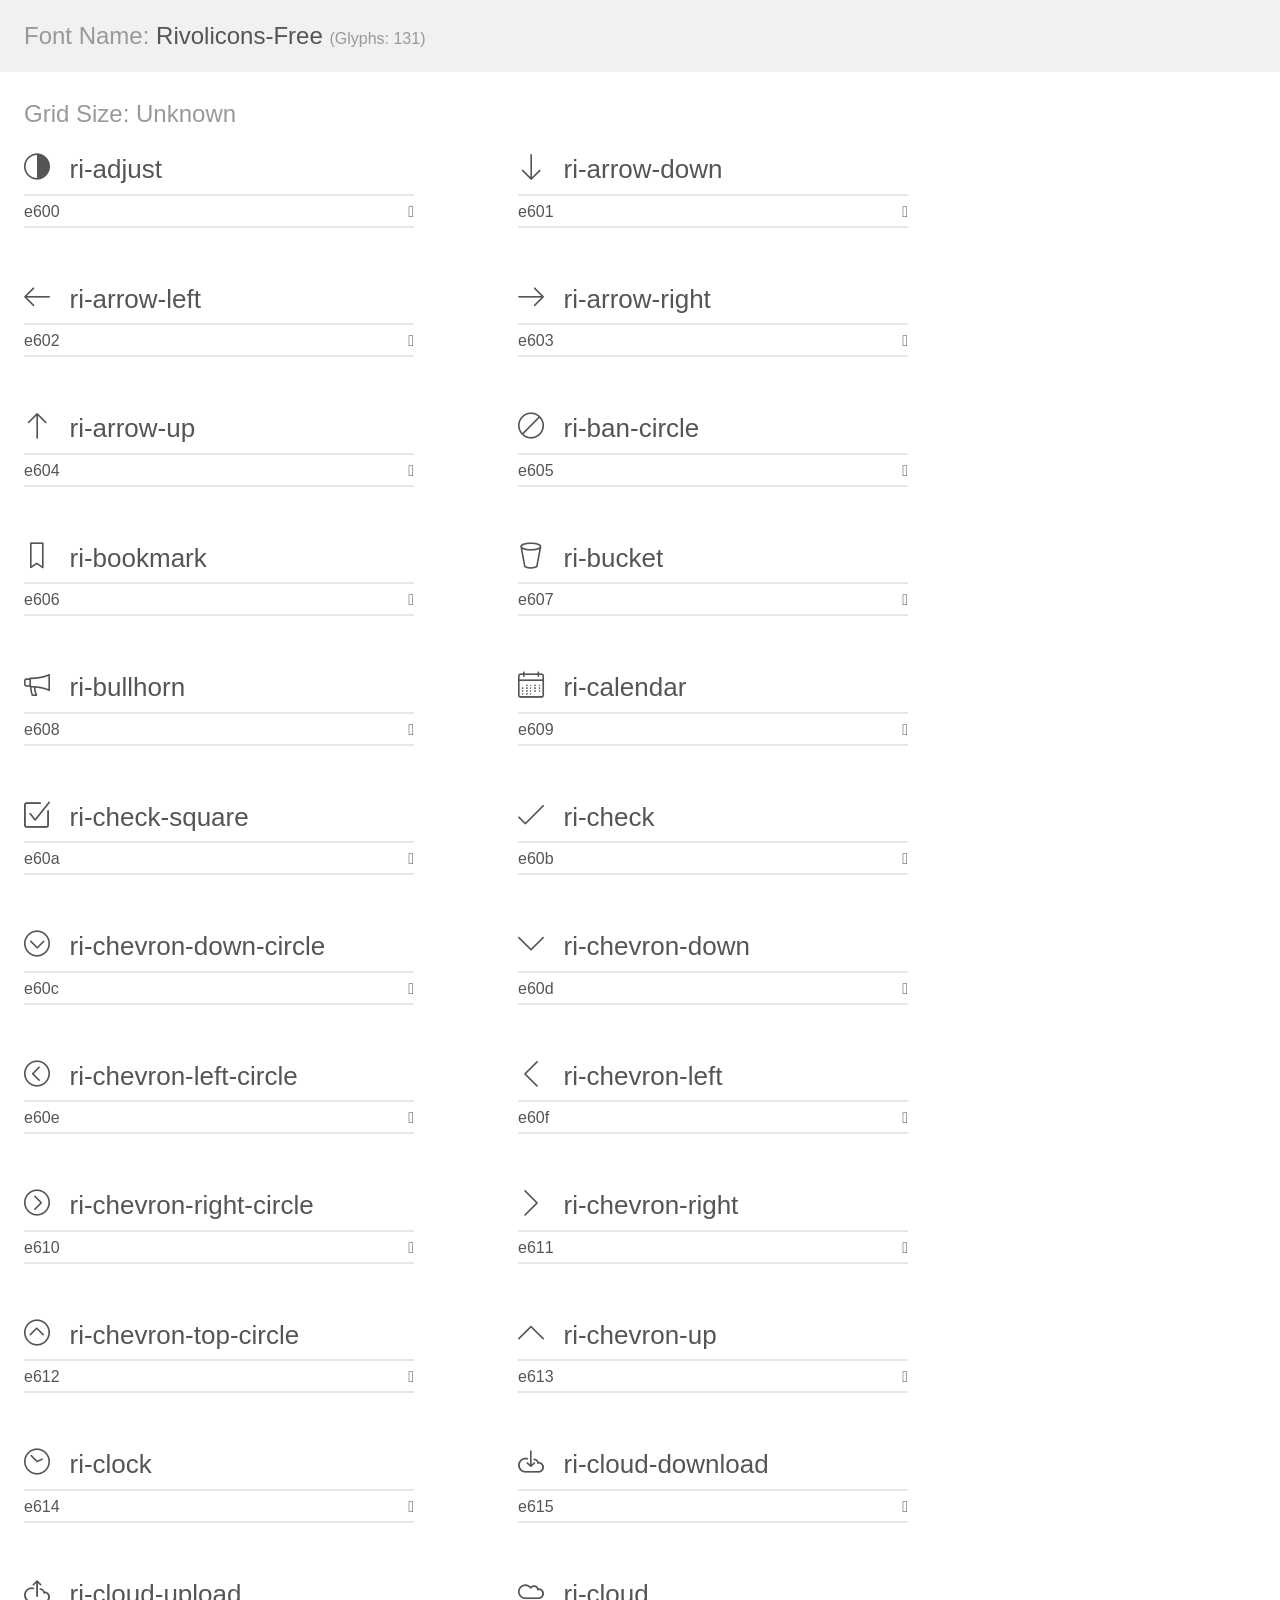
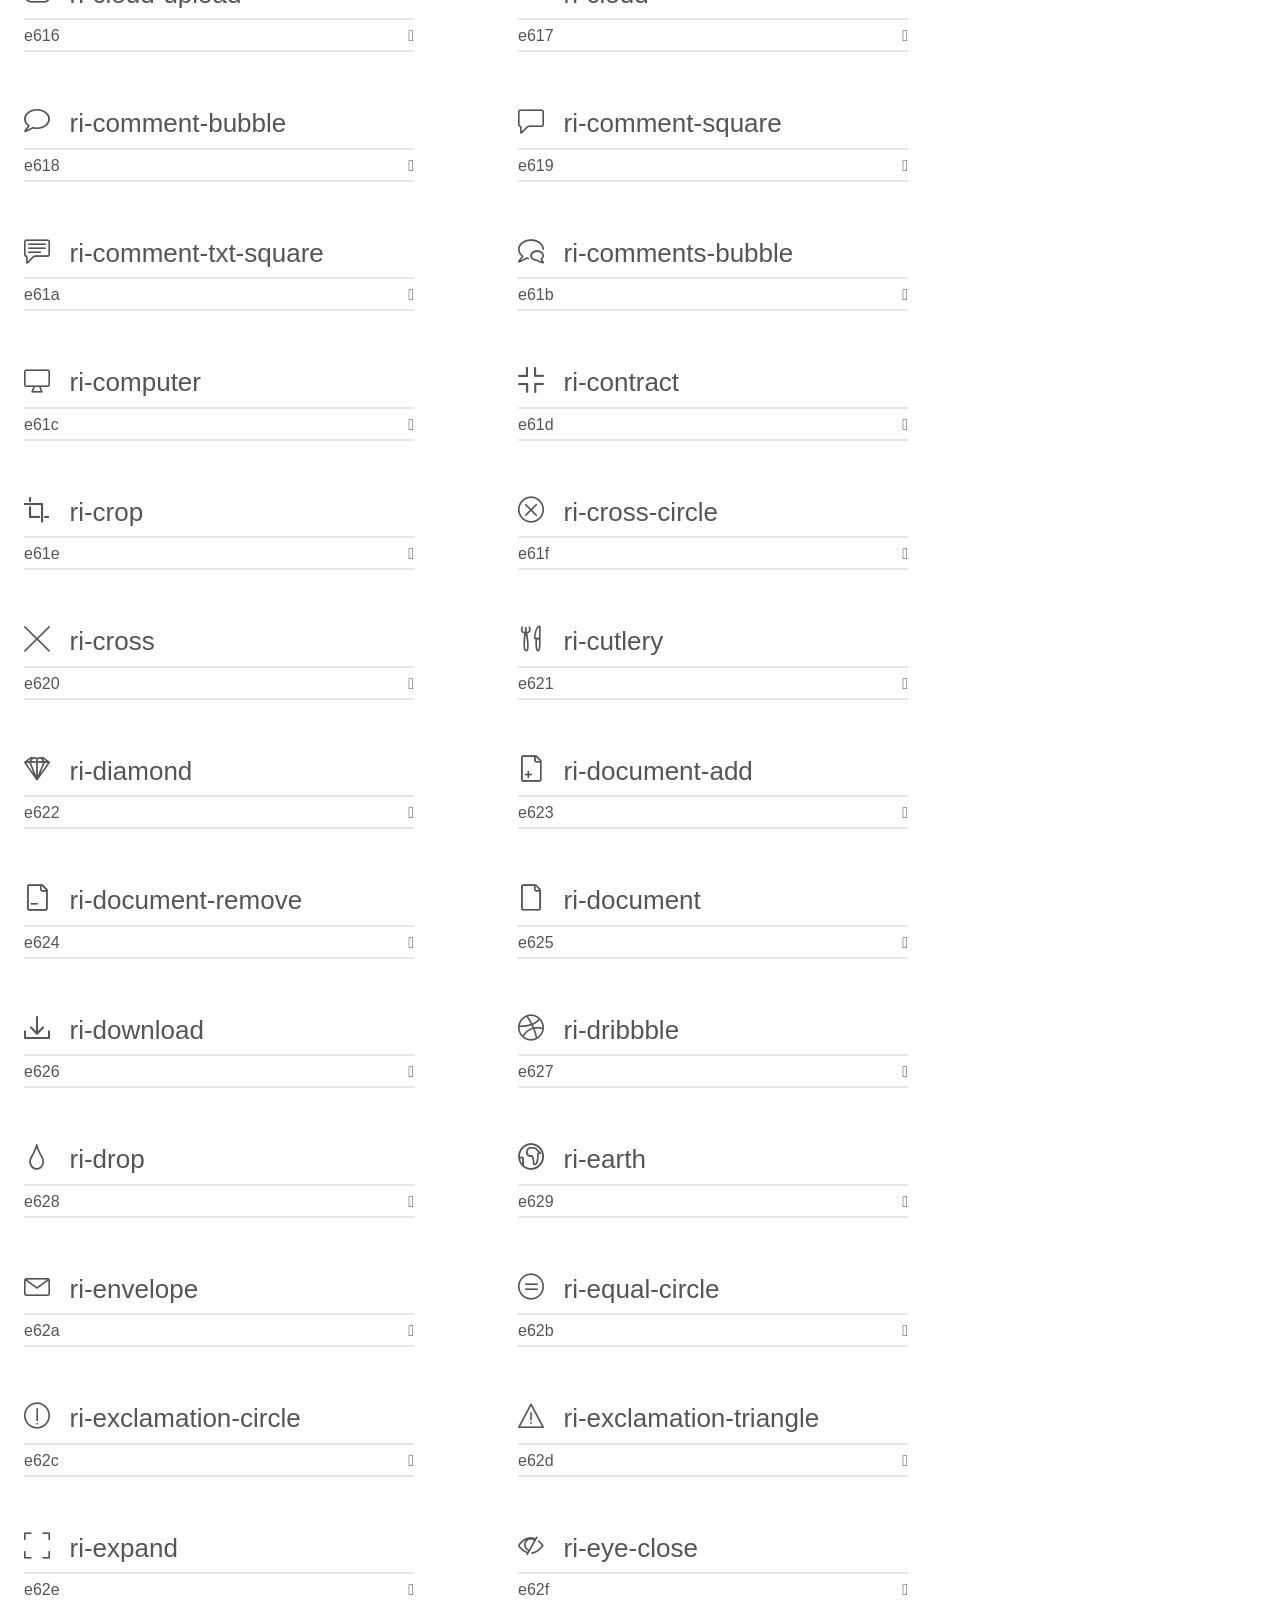
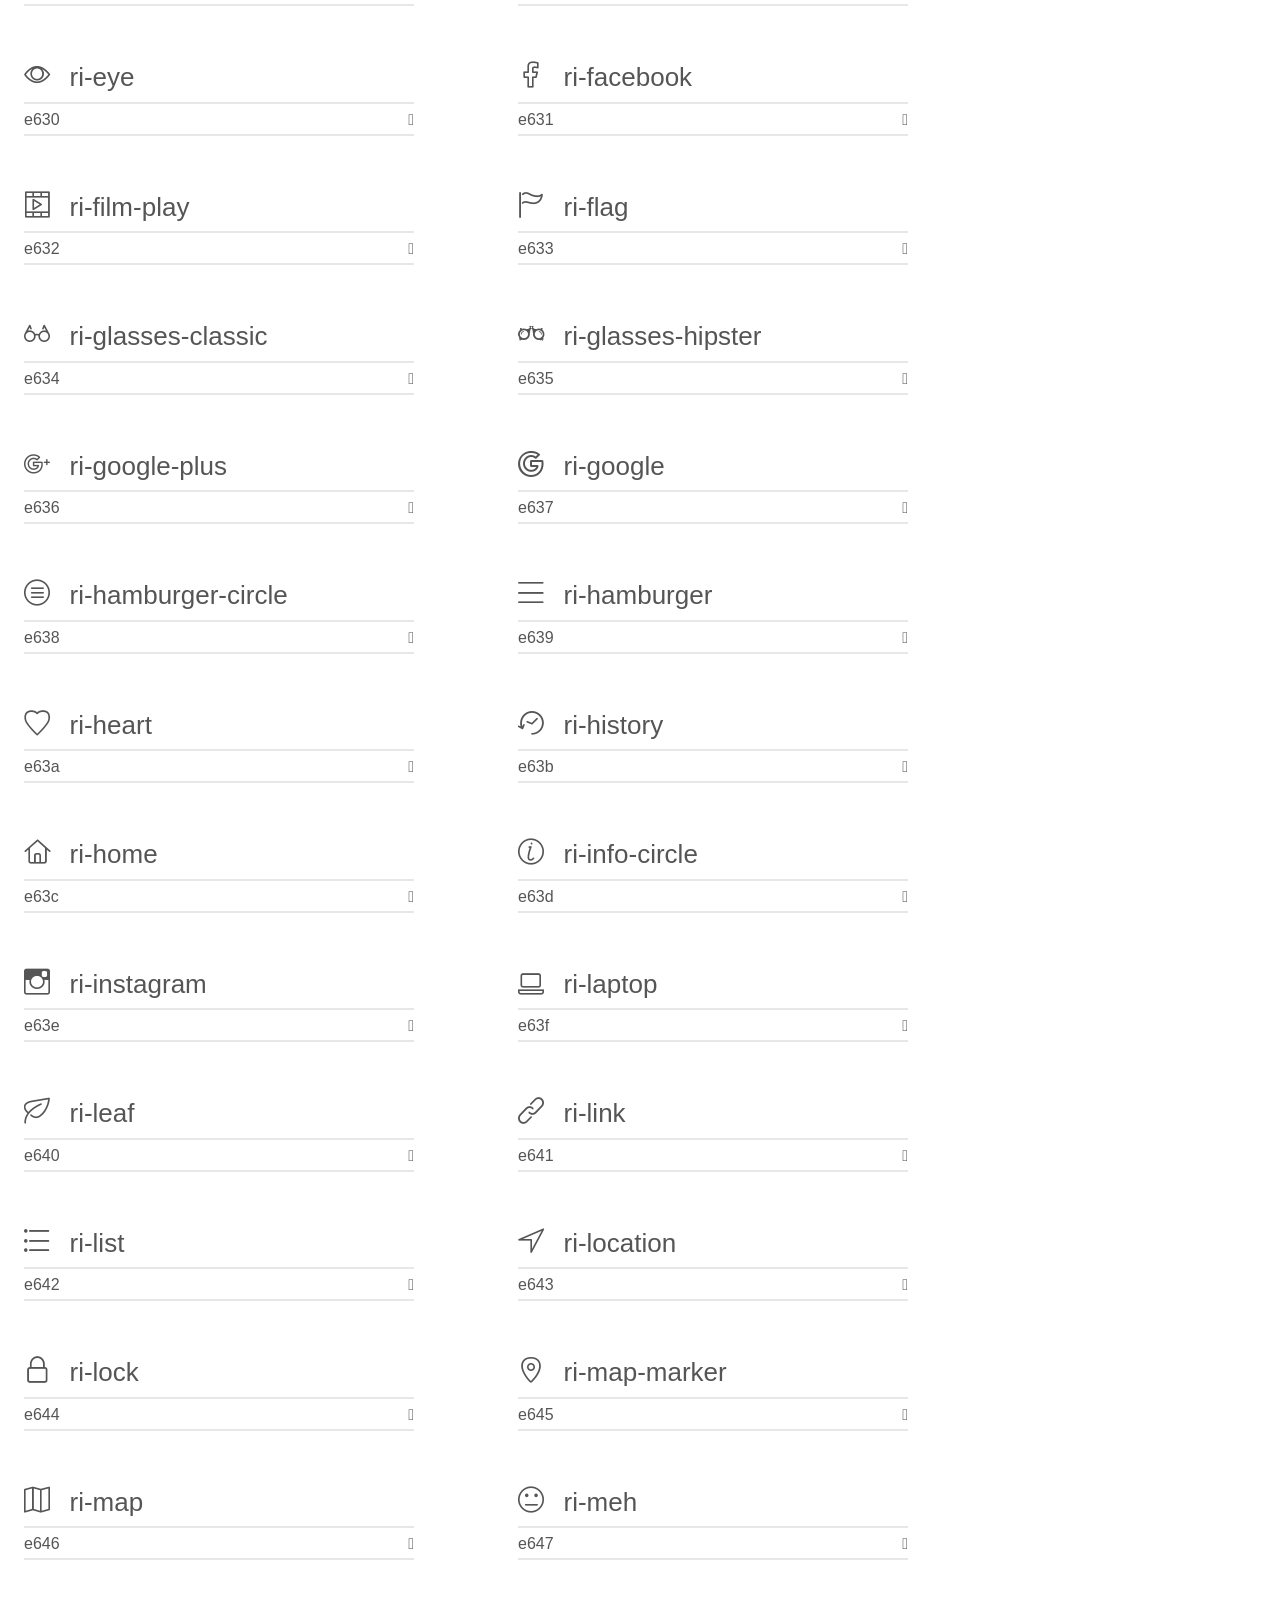
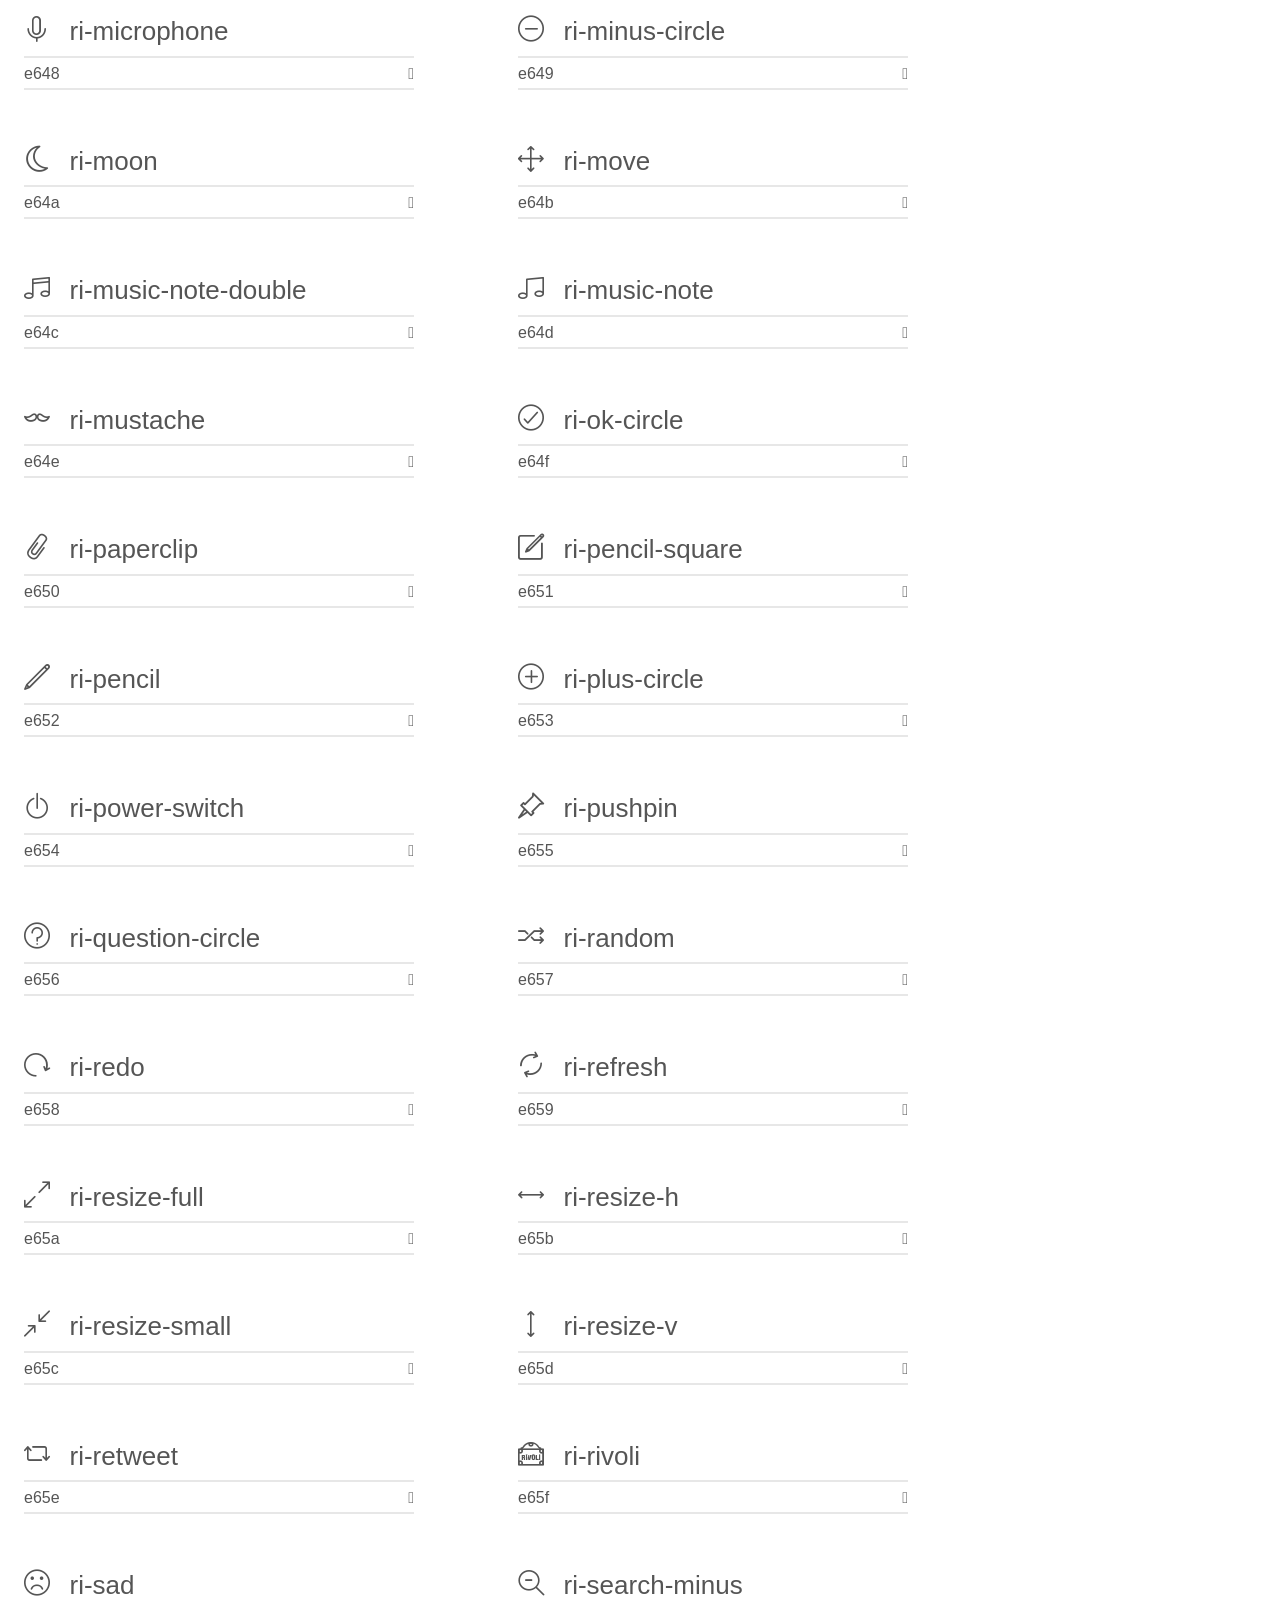
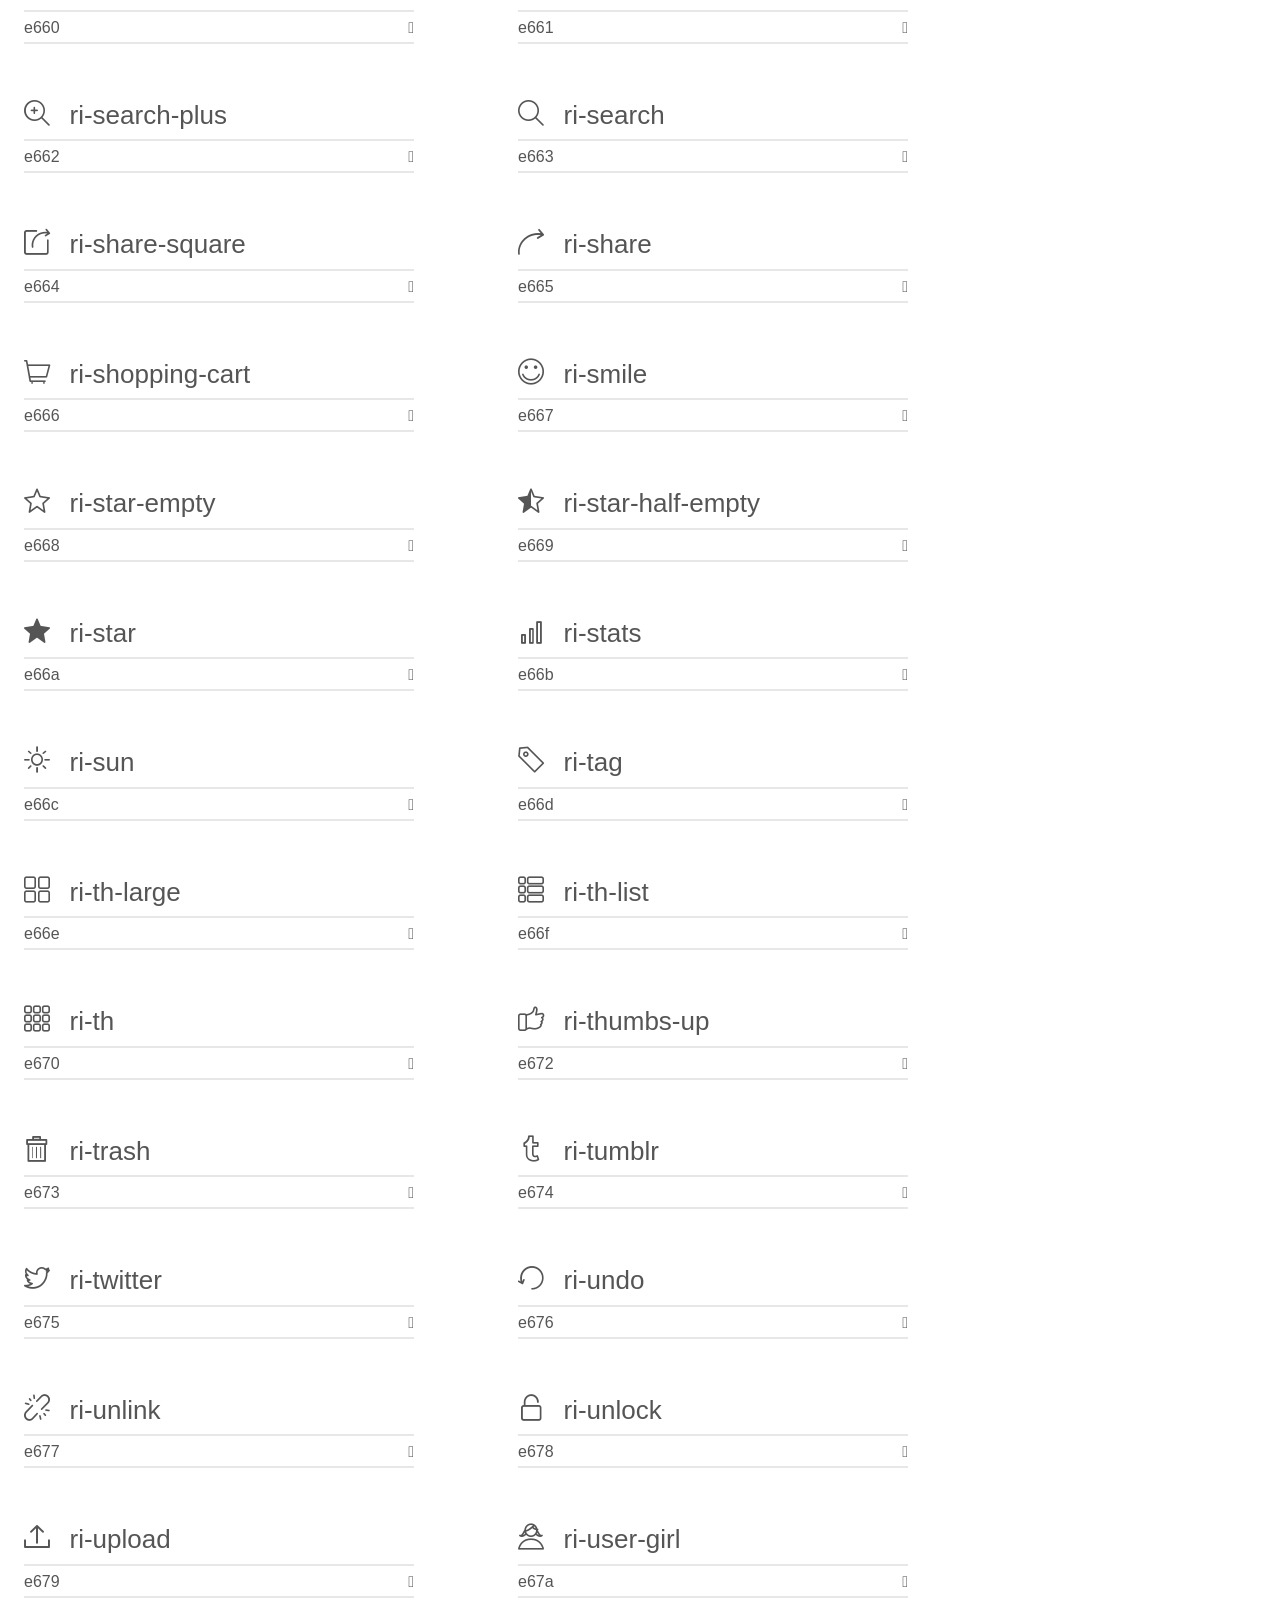
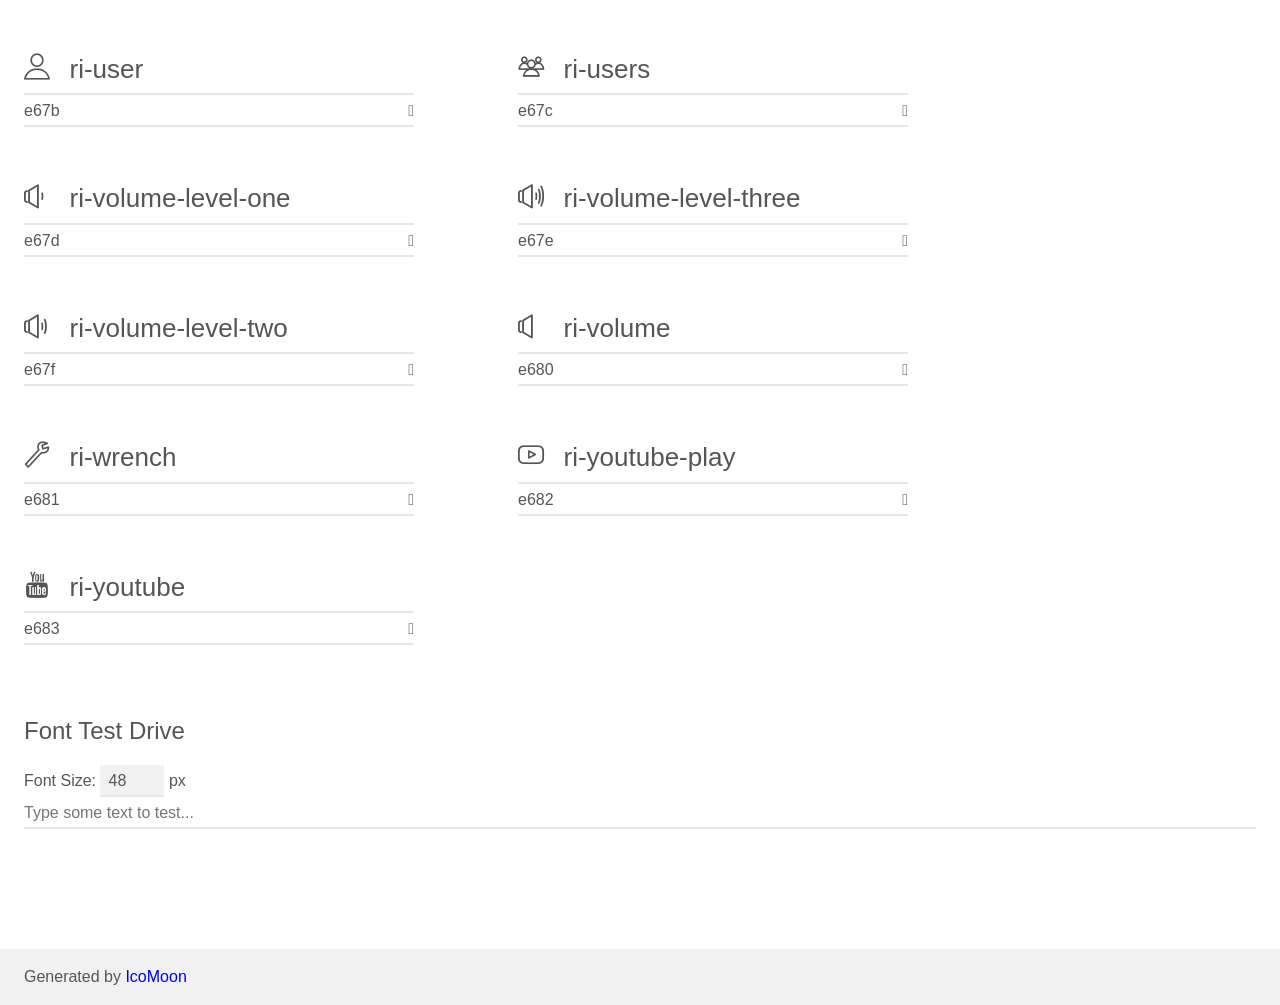
<file: icons/rivolicons/demo.html>
<!doctype html>
<html>
<head>
  <meta charset="utf-8">
  <title>IcoMoon Demo</title>
  <meta name="description" content="An Icon Font Generated By IcoMoon.io">
  <meta name="viewport" content="width=device-width, initial-scale=1">
  <link rel="stylesheet" href="demo-files/demo.css">
  <link rel="stylesheet" href="style.css">
  <!--[if lt IE 8]><!-->
  <link rel="stylesheet" href="ie7/ie7.css">
  <!--<![endif]-->
</head>
<body>
  <div class="bgc1 clearfix">
    <h1 class="mhmm mvm"><span class="fgc1">Font Name:</span> Rivolicons-Free <small class="fgc1">(Glyphs:&nbsp;131)</small></h1>
  </div>
  <div class="clearfix mhl ptl">
    <h1 class="mvm mtn fgc1">Grid Size: Unknown</h1>
    <div class="glyph fs1">
      <div class="clearfix bshadow0 pbs">
        <span class="ri-adjust">
        
        </span>
        <span class="mls"> ri-adjust</span>
      </div>
      <fieldset class="fs0 size1of1 clearfix hidden-false">
        <input type="text" readonly value="e600" class="unit size1of2" />
        <input type="text" maxlength="1" readonly value="&#xe600;" class="unitRight size1of2 talign-right" />
      </fieldset>
      <div class="fs0 bshadow0 clearfix hidden-true">
        <span class="unit pvs fgc1">liga: </span>
        <input type="text" readonly value="" class="liga unitRight" />
      </div>
    </div>
    <div class="glyph fs1">
      <div class="clearfix bshadow0 pbs">
        <span class="ri-arrow-down">
        
        </span>
        <span class="mls"> ri-arrow-down</span>
      </div>
      <fieldset class="fs0 size1of1 clearfix hidden-false">
        <input type="text" readonly value="e601" class="unit size1of2" />
        <input type="text" maxlength="1" readonly value="&#xe601;" class="unitRight size1of2 talign-right" />
      </fieldset>
      <div class="fs0 bshadow0 clearfix hidden-true">
        <span class="unit pvs fgc1">liga: </span>
        <input type="text" readonly value="" class="liga unitRight" />
      </div>
    </div>
    <div class="glyph fs1">
      <div class="clearfix bshadow0 pbs">
        <span class="ri-arrow-left">
        
        </span>
        <span class="mls"> ri-arrow-left</span>
      </div>
      <fieldset class="fs0 size1of1 clearfix hidden-false">
        <input type="text" readonly value="e602" class="unit size1of2" />
        <input type="text" maxlength="1" readonly value="&#xe602;" class="unitRight size1of2 talign-right" />
      </fieldset>
      <div class="fs0 bshadow0 clearfix hidden-true">
        <span class="unit pvs fgc1">liga: </span>
        <input type="text" readonly value="" class="liga unitRight" />
      </div>
    </div>
    <div class="glyph fs1">
      <div class="clearfix bshadow0 pbs">
        <span class="ri-arrow-right">
        
        </span>
        <span class="mls"> ri-arrow-right</span>
      </div>
      <fieldset class="fs0 size1of1 clearfix hidden-false">
        <input type="text" readonly value="e603" class="unit size1of2" />
        <input type="text" maxlength="1" readonly value="&#xe603;" class="unitRight size1of2 talign-right" />
      </fieldset>
      <div class="fs0 bshadow0 clearfix hidden-true">
        <span class="unit pvs fgc1">liga: </span>
        <input type="text" readonly value="" class="liga unitRight" />
      </div>
    </div>
    <div class="glyph fs1">
      <div class="clearfix bshadow0 pbs">
        <span class="ri-arrow-up">
        
        </span>
        <span class="mls"> ri-arrow-up</span>
      </div>
      <fieldset class="fs0 size1of1 clearfix hidden-false">
        <input type="text" readonly value="e604" class="unit size1of2" />
        <input type="text" maxlength="1" readonly value="&#xe604;" class="unitRight size1of2 talign-right" />
      </fieldset>
      <div class="fs0 bshadow0 clearfix hidden-true">
        <span class="unit pvs fgc1">liga: </span>
        <input type="text" readonly value="" class="liga unitRight" />
      </div>
    </div>
    <div class="glyph fs1">
      <div class="clearfix bshadow0 pbs">
        <span class="ri-ban-circle">
        
        </span>
        <span class="mls"> ri-ban-circle</span>
      </div>
      <fieldset class="fs0 size1of1 clearfix hidden-false">
        <input type="text" readonly value="e605" class="unit size1of2" />
        <input type="text" maxlength="1" readonly value="&#xe605;" class="unitRight size1of2 talign-right" />
      </fieldset>
      <div class="fs0 bshadow0 clearfix hidden-true">
        <span class="unit pvs fgc1">liga: </span>
        <input type="text" readonly value="" class="liga unitRight" />
      </div>
    </div>
    <div class="glyph fs1">
      <div class="clearfix bshadow0 pbs">
        <span class="ri-bookmark">
        
        </span>
        <span class="mls"> ri-bookmark</span>
      </div>
      <fieldset class="fs0 size1of1 clearfix hidden-false">
        <input type="text" readonly value="e606" class="unit size1of2" />
        <input type="text" maxlength="1" readonly value="&#xe606;" class="unitRight size1of2 talign-right" />
      </fieldset>
      <div class="fs0 bshadow0 clearfix hidden-true">
        <span class="unit pvs fgc1">liga: </span>
        <input type="text" readonly value="" class="liga unitRight" />
      </div>
    </div>
    <div class="glyph fs1">
      <div class="clearfix bshadow0 pbs">
        <span class="ri-bucket">
        
        </span>
        <span class="mls"> ri-bucket</span>
      </div>
      <fieldset class="fs0 size1of1 clearfix hidden-false">
        <input type="text" readonly value="e607" class="unit size1of2" />
        <input type="text" maxlength="1" readonly value="&#xe607;" class="unitRight size1of2 talign-right" />
      </fieldset>
      <div class="fs0 bshadow0 clearfix hidden-true">
        <span class="unit pvs fgc1">liga: </span>
        <input type="text" readonly value="" class="liga unitRight" />
      </div>
    </div>
    <div class="glyph fs1">
      <div class="clearfix bshadow0 pbs">
        <span class="ri-bullhorn">
        
        </span>
        <span class="mls"> ri-bullhorn</span>
      </div>
      <fieldset class="fs0 size1of1 clearfix hidden-false">
        <input type="text" readonly value="e608" class="unit size1of2" />
        <input type="text" maxlength="1" readonly value="&#xe608;" class="unitRight size1of2 talign-right" />
      </fieldset>
      <div class="fs0 bshadow0 clearfix hidden-true">
        <span class="unit pvs fgc1">liga: </span>
        <input type="text" readonly value="" class="liga unitRight" />
      </div>
    </div>
    <div class="glyph fs1">
      <div class="clearfix bshadow0 pbs">
        <span class="ri-calendar">
        
        </span>
        <span class="mls"> ri-calendar</span>
      </div>
      <fieldset class="fs0 size1of1 clearfix hidden-false">
        <input type="text" readonly value="e609" class="unit size1of2" />
        <input type="text" maxlength="1" readonly value="&#xe609;" class="unitRight size1of2 talign-right" />
      </fieldset>
      <div class="fs0 bshadow0 clearfix hidden-true">
        <span class="unit pvs fgc1">liga: </span>
        <input type="text" readonly value="" class="liga unitRight" />
      </div>
    </div>
    <div class="glyph fs1">
      <div class="clearfix bshadow0 pbs">
        <span class="ri-check-square">
        
        </span>
        <span class="mls"> ri-check-square</span>
      </div>
      <fieldset class="fs0 size1of1 clearfix hidden-false">
        <input type="text" readonly value="e60a" class="unit size1of2" />
        <input type="text" maxlength="1" readonly value="&#xe60a;" class="unitRight size1of2 talign-right" />
      </fieldset>
      <div class="fs0 bshadow0 clearfix hidden-true">
        <span class="unit pvs fgc1">liga: </span>
        <input type="text" readonly value="" class="liga unitRight" />
      </div>
    </div>
    <div class="glyph fs1">
      <div class="clearfix bshadow0 pbs">
        <span class="ri-check">
        
        </span>
        <span class="mls"> ri-check</span>
      </div>
      <fieldset class="fs0 size1of1 clearfix hidden-false">
        <input type="text" readonly value="e60b" class="unit size1of2" />
        <input type="text" maxlength="1" readonly value="&#xe60b;" class="unitRight size1of2 talign-right" />
      </fieldset>
      <div class="fs0 bshadow0 clearfix hidden-true">
        <span class="unit pvs fgc1">liga: </span>
        <input type="text" readonly value="" class="liga unitRight" />
      </div>
    </div>
    <div class="glyph fs1">
      <div class="clearfix bshadow0 pbs">
        <span class="ri-chevron-down-circle">
        
        </span>
        <span class="mls"> ri-chevron-down-circle</span>
      </div>
      <fieldset class="fs0 size1of1 clearfix hidden-false">
        <input type="text" readonly value="e60c" class="unit size1of2" />
        <input type="text" maxlength="1" readonly value="&#xe60c;" class="unitRight size1of2 talign-right" />
      </fieldset>
      <div class="fs0 bshadow0 clearfix hidden-true">
        <span class="unit pvs fgc1">liga: </span>
        <input type="text" readonly value="" class="liga unitRight" />
      </div>
    </div>
    <div class="glyph fs1">
      <div class="clearfix bshadow0 pbs">
        <span class="ri-chevron-down">
        
        </span>
        <span class="mls"> ri-chevron-down</span>
      </div>
      <fieldset class="fs0 size1of1 clearfix hidden-false">
        <input type="text" readonly value="e60d" class="unit size1of2" />
        <input type="text" maxlength="1" readonly value="&#xe60d;" class="unitRight size1of2 talign-right" />
      </fieldset>
      <div class="fs0 bshadow0 clearfix hidden-true">
        <span class="unit pvs fgc1">liga: </span>
        <input type="text" readonly value="" class="liga unitRight" />
      </div>
    </div>
    <div class="glyph fs1">
      <div class="clearfix bshadow0 pbs">
        <span class="ri-chevron-left-circle">
        
        </span>
        <span class="mls"> ri-chevron-left-circle</span>
      </div>
      <fieldset class="fs0 size1of1 clearfix hidden-false">
        <input type="text" readonly value="e60e" class="unit size1of2" />
        <input type="text" maxlength="1" readonly value="&#xe60e;" class="unitRight size1of2 talign-right" />
      </fieldset>
      <div class="fs0 bshadow0 clearfix hidden-true">
        <span class="unit pvs fgc1">liga: </span>
        <input type="text" readonly value="" class="liga unitRight" />
      </div>
    </div>
    <div class="glyph fs1">
      <div class="clearfix bshadow0 pbs">
        <span class="ri-chevron-left">
        
        </span>
        <span class="mls"> ri-chevron-left</span>
      </div>
      <fieldset class="fs0 size1of1 clearfix hidden-false">
        <input type="text" readonly value="e60f" class="unit size1of2" />
        <input type="text" maxlength="1" readonly value="&#xe60f;" class="unitRight size1of2 talign-right" />
      </fieldset>
      <div class="fs0 bshadow0 clearfix hidden-true">
        <span class="unit pvs fgc1">liga: </span>
        <input type="text" readonly value="" class="liga unitRight" />
      </div>
    </div>
    <div class="glyph fs1">
      <div class="clearfix bshadow0 pbs">
        <span class="ri-chevron-right-circle">
        
        </span>
        <span class="mls"> ri-chevron-right-circle</span>
      </div>
      <fieldset class="fs0 size1of1 clearfix hidden-false">
        <input type="text" readonly value="e610" class="unit size1of2" />
        <input type="text" maxlength="1" readonly value="&#xe610;" class="unitRight size1of2 talign-right" />
      </fieldset>
      <div class="fs0 bshadow0 clearfix hidden-true">
        <span class="unit pvs fgc1">liga: </span>
        <input type="text" readonly value="" class="liga unitRight" />
      </div>
    </div>
    <div class="glyph fs1">
      <div class="clearfix bshadow0 pbs">
        <span class="ri-chevron-right">
        
        </span>
        <span class="mls"> ri-chevron-right</span>
      </div>
      <fieldset class="fs0 size1of1 clearfix hidden-false">
        <input type="text" readonly value="e611" class="unit size1of2" />
        <input type="text" maxlength="1" readonly value="&#xe611;" class="unitRight size1of2 talign-right" />
      </fieldset>
      <div class="fs0 bshadow0 clearfix hidden-true">
        <span class="unit pvs fgc1">liga: </span>
        <input type="text" readonly value="" class="liga unitRight" />
      </div>
    </div>
    <div class="glyph fs1">
      <div class="clearfix bshadow0 pbs">
        <span class="ri-chevron-top-circle">
        
        </span>
        <span class="mls"> ri-chevron-top-circle</span>
      </div>
      <fieldset class="fs0 size1of1 clearfix hidden-false">
        <input type="text" readonly value="e612" class="unit size1of2" />
        <input type="text" maxlength="1" readonly value="&#xe612;" class="unitRight size1of2 talign-right" />
      </fieldset>
      <div class="fs0 bshadow0 clearfix hidden-true">
        <span class="unit pvs fgc1">liga: </span>
        <input type="text" readonly value="" class="liga unitRight" />
      </div>
    </div>
    <div class="glyph fs1">
      <div class="clearfix bshadow0 pbs">
        <span class="ri-chevron-up">
        
        </span>
        <span class="mls"> ri-chevron-up</span>
      </div>
      <fieldset class="fs0 size1of1 clearfix hidden-false">
        <input type="text" readonly value="e613" class="unit size1of2" />
        <input type="text" maxlength="1" readonly value="&#xe613;" class="unitRight size1of2 talign-right" />
      </fieldset>
      <div class="fs0 bshadow0 clearfix hidden-true">
        <span class="unit pvs fgc1">liga: </span>
        <input type="text" readonly value="" class="liga unitRight" />
      </div>
    </div>
    <div class="glyph fs1">
      <div class="clearfix bshadow0 pbs">
        <span class="ri-clock">
        
        </span>
        <span class="mls"> ri-clock</span>
      </div>
      <fieldset class="fs0 size1of1 clearfix hidden-false">
        <input type="text" readonly value="e614" class="unit size1of2" />
        <input type="text" maxlength="1" readonly value="&#xe614;" class="unitRight size1of2 talign-right" />
      </fieldset>
      <div class="fs0 bshadow0 clearfix hidden-true">
        <span class="unit pvs fgc1">liga: </span>
        <input type="text" readonly value="" class="liga unitRight" />
      </div>
    </div>
    <div class="glyph fs1">
      <div class="clearfix bshadow0 pbs">
        <span class="ri-cloud-download">
        
        </span>
        <span class="mls"> ri-cloud-download</span>
      </div>
      <fieldset class="fs0 size1of1 clearfix hidden-false">
        <input type="text" readonly value="e615" class="unit size1of2" />
        <input type="text" maxlength="1" readonly value="&#xe615;" class="unitRight size1of2 talign-right" />
      </fieldset>
      <div class="fs0 bshadow0 clearfix hidden-true">
        <span class="unit pvs fgc1">liga: </span>
        <input type="text" readonly value="" class="liga unitRight" />
      </div>
    </div>
    <div class="glyph fs1">
      <div class="clearfix bshadow0 pbs">
        <span class="ri-cloud-upload">
        
        </span>
        <span class="mls"> ri-cloud-upload</span>
      </div>
      <fieldset class="fs0 size1of1 clearfix hidden-false">
        <input type="text" readonly value="e616" class="unit size1of2" />
        <input type="text" maxlength="1" readonly value="&#xe616;" class="unitRight size1of2 talign-right" />
      </fieldset>
      <div class="fs0 bshadow0 clearfix hidden-true">
        <span class="unit pvs fgc1">liga: </span>
        <input type="text" readonly value="" class="liga unitRight" />
      </div>
    </div>
    <div class="glyph fs1">
      <div class="clearfix bshadow0 pbs">
        <span class="ri-cloud">
        
        </span>
        <span class="mls"> ri-cloud</span>
      </div>
      <fieldset class="fs0 size1of1 clearfix hidden-false">
        <input type="text" readonly value="e617" class="unit size1of2" />
        <input type="text" maxlength="1" readonly value="&#xe617;" class="unitRight size1of2 talign-right" />
      </fieldset>
      <div class="fs0 bshadow0 clearfix hidden-true">
        <span class="unit pvs fgc1">liga: </span>
        <input type="text" readonly value="" class="liga unitRight" />
      </div>
    </div>
    <div class="glyph fs1">
      <div class="clearfix bshadow0 pbs">
        <span class="ri-comment-bubble">
        
        </span>
        <span class="mls"> ri-comment-bubble</span>
      </div>
      <fieldset class="fs0 size1of1 clearfix hidden-false">
        <input type="text" readonly value="e618" class="unit size1of2" />
        <input type="text" maxlength="1" readonly value="&#xe618;" class="unitRight size1of2 talign-right" />
      </fieldset>
      <div class="fs0 bshadow0 clearfix hidden-true">
        <span class="unit pvs fgc1">liga: </span>
        <input type="text" readonly value="" class="liga unitRight" />
      </div>
    </div>
    <div class="glyph fs1">
      <div class="clearfix bshadow0 pbs">
        <span class="ri-comment-square">
        
        </span>
        <span class="mls"> ri-comment-square</span>
      </div>
      <fieldset class="fs0 size1of1 clearfix hidden-false">
        <input type="text" readonly value="e619" class="unit size1of2" />
        <input type="text" maxlength="1" readonly value="&#xe619;" class="unitRight size1of2 talign-right" />
      </fieldset>
      <div class="fs0 bshadow0 clearfix hidden-true">
        <span class="unit pvs fgc1">liga: </span>
        <input type="text" readonly value="" class="liga unitRight" />
      </div>
    </div>
    <div class="glyph fs1">
      <div class="clearfix bshadow0 pbs">
        <span class="ri-comment-txt-square">
        
        </span>
        <span class="mls"> ri-comment-txt-square</span>
      </div>
      <fieldset class="fs0 size1of1 clearfix hidden-false">
        <input type="text" readonly value="e61a" class="unit size1of2" />
        <input type="text" maxlength="1" readonly value="&#xe61a;" class="unitRight size1of2 talign-right" />
      </fieldset>
      <div class="fs0 bshadow0 clearfix hidden-true">
        <span class="unit pvs fgc1">liga: </span>
        <input type="text" readonly value="" class="liga unitRight" />
      </div>
    </div>
    <div class="glyph fs1">
      <div class="clearfix bshadow0 pbs">
        <span class="ri-comments-bubble">
        
        </span>
        <span class="mls"> ri-comments-bubble</span>
      </div>
      <fieldset class="fs0 size1of1 clearfix hidden-false">
        <input type="text" readonly value="e61b" class="unit size1of2" />
        <input type="text" maxlength="1" readonly value="&#xe61b;" class="unitRight size1of2 talign-right" />
      </fieldset>
      <div class="fs0 bshadow0 clearfix hidden-true">
        <span class="unit pvs fgc1">liga: </span>
        <input type="text" readonly value="" class="liga unitRight" />
      </div>
    </div>
    <div class="glyph fs1">
      <div class="clearfix bshadow0 pbs">
        <span class="ri-computer">
        
        </span>
        <span class="mls"> ri-computer</span>
      </div>
      <fieldset class="fs0 size1of1 clearfix hidden-false">
        <input type="text" readonly value="e61c" class="unit size1of2" />
        <input type="text" maxlength="1" readonly value="&#xe61c;" class="unitRight size1of2 talign-right" />
      </fieldset>
      <div class="fs0 bshadow0 clearfix hidden-true">
        <span class="unit pvs fgc1">liga: </span>
        <input type="text" readonly value="" class="liga unitRight" />
      </div>
    </div>
    <div class="glyph fs1">
      <div class="clearfix bshadow0 pbs">
        <span class="ri-contract">
        
        </span>
        <span class="mls"> ri-contract</span>
      </div>
      <fieldset class="fs0 size1of1 clearfix hidden-false">
        <input type="text" readonly value="e61d" class="unit size1of2" />
        <input type="text" maxlength="1" readonly value="&#xe61d;" class="unitRight size1of2 talign-right" />
      </fieldset>
      <div class="fs0 bshadow0 clearfix hidden-true">
        <span class="unit pvs fgc1">liga: </span>
        <input type="text" readonly value="" class="liga unitRight" />
      </div>
    </div>
    <div class="glyph fs1">
      <div class="clearfix bshadow0 pbs">
        <span class="ri-crop">
        
        </span>
        <span class="mls"> ri-crop</span>
      </div>
      <fieldset class="fs0 size1of1 clearfix hidden-false">
        <input type="text" readonly value="e61e" class="unit size1of2" />
        <input type="text" maxlength="1" readonly value="&#xe61e;" class="unitRight size1of2 talign-right" />
      </fieldset>
      <div class="fs0 bshadow0 clearfix hidden-true">
        <span class="unit pvs fgc1">liga: </span>
        <input type="text" readonly value="" class="liga unitRight" />
      </div>
    </div>
    <div class="glyph fs1">
      <div class="clearfix bshadow0 pbs">
        <span class="ri-cross-circle">
        
        </span>
        <span class="mls"> ri-cross-circle</span>
      </div>
      <fieldset class="fs0 size1of1 clearfix hidden-false">
        <input type="text" readonly value="e61f" class="unit size1of2" />
        <input type="text" maxlength="1" readonly value="&#xe61f;" class="unitRight size1of2 talign-right" />
      </fieldset>
      <div class="fs0 bshadow0 clearfix hidden-true">
        <span class="unit pvs fgc1">liga: </span>
        <input type="text" readonly value="" class="liga unitRight" />
      </div>
    </div>
    <div class="glyph fs1">
      <div class="clearfix bshadow0 pbs">
        <span class="ri-cross">
        
        </span>
        <span class="mls"> ri-cross</span>
      </div>
      <fieldset class="fs0 size1of1 clearfix hidden-false">
        <input type="text" readonly value="e620" class="unit size1of2" />
        <input type="text" maxlength="1" readonly value="&#xe620;" class="unitRight size1of2 talign-right" />
      </fieldset>
      <div class="fs0 bshadow0 clearfix hidden-true">
        <span class="unit pvs fgc1">liga: </span>
        <input type="text" readonly value="" class="liga unitRight" />
      </div>
    </div>
    <div class="glyph fs1">
      <div class="clearfix bshadow0 pbs">
        <span class="ri-cutlery">
        
        </span>
        <span class="mls"> ri-cutlery</span>
      </div>
      <fieldset class="fs0 size1of1 clearfix hidden-false">
        <input type="text" readonly value="e621" class="unit size1of2" />
        <input type="text" maxlength="1" readonly value="&#xe621;" class="unitRight size1of2 talign-right" />
      </fieldset>
      <div class="fs0 bshadow0 clearfix hidden-true">
        <span class="unit pvs fgc1">liga: </span>
        <input type="text" readonly value="" class="liga unitRight" />
      </div>
    </div>
    <div class="glyph fs1">
      <div class="clearfix bshadow0 pbs">
        <span class="ri-diamond">
        
        </span>
        <span class="mls"> ri-diamond</span>
      </div>
      <fieldset class="fs0 size1of1 clearfix hidden-false">
        <input type="text" readonly value="e622" class="unit size1of2" />
        <input type="text" maxlength="1" readonly value="&#xe622;" class="unitRight size1of2 talign-right" />
      </fieldset>
      <div class="fs0 bshadow0 clearfix hidden-true">
        <span class="unit pvs fgc1">liga: </span>
        <input type="text" readonly value="" class="liga unitRight" />
      </div>
    </div>
    <div class="glyph fs1">
      <div class="clearfix bshadow0 pbs">
        <span class="ri-document-add">
        
        </span>
        <span class="mls"> ri-document-add</span>
      </div>
      <fieldset class="fs0 size1of1 clearfix hidden-false">
        <input type="text" readonly value="e623" class="unit size1of2" />
        <input type="text" maxlength="1" readonly value="&#xe623;" class="unitRight size1of2 talign-right" />
      </fieldset>
      <div class="fs0 bshadow0 clearfix hidden-true">
        <span class="unit pvs fgc1">liga: </span>
        <input type="text" readonly value="" class="liga unitRight" />
      </div>
    </div>
    <div class="glyph fs1">
      <div class="clearfix bshadow0 pbs">
        <span class="ri-document-remove">
        
        </span>
        <span class="mls"> ri-document-remove</span>
      </div>
      <fieldset class="fs0 size1of1 clearfix hidden-false">
        <input type="text" readonly value="e624" class="unit size1of2" />
        <input type="text" maxlength="1" readonly value="&#xe624;" class="unitRight size1of2 talign-right" />
      </fieldset>
      <div class="fs0 bshadow0 clearfix hidden-true">
        <span class="unit pvs fgc1">liga: </span>
        <input type="text" readonly value="" class="liga unitRight" />
      </div>
    </div>
    <div class="glyph fs1">
      <div class="clearfix bshadow0 pbs">
        <span class="ri-document">
        
        </span>
        <span class="mls"> ri-document</span>
      </div>
      <fieldset class="fs0 size1of1 clearfix hidden-false">
        <input type="text" readonly value="e625" class="unit size1of2" />
        <input type="text" maxlength="1" readonly value="&#xe625;" class="unitRight size1of2 talign-right" />
      </fieldset>
      <div class="fs0 bshadow0 clearfix hidden-true">
        <span class="unit pvs fgc1">liga: </span>
        <input type="text" readonly value="" class="liga unitRight" />
      </div>
    </div>
    <div class="glyph fs1">
      <div class="clearfix bshadow0 pbs">
        <span class="ri-download">
        
        </span>
        <span class="mls"> ri-download</span>
      </div>
      <fieldset class="fs0 size1of1 clearfix hidden-false">
        <input type="text" readonly value="e626" class="unit size1of2" />
        <input type="text" maxlength="1" readonly value="&#xe626;" class="unitRight size1of2 talign-right" />
      </fieldset>
      <div class="fs0 bshadow0 clearfix hidden-true">
        <span class="unit pvs fgc1">liga: </span>
        <input type="text" readonly value="" class="liga unitRight" />
      </div>
    </div>
    <div class="glyph fs1">
      <div class="clearfix bshadow0 pbs">
        <span class="ri-dribbble">
        
        </span>
        <span class="mls"> ri-dribbble</span>
      </div>
      <fieldset class="fs0 size1of1 clearfix hidden-false">
        <input type="text" readonly value="e627" class="unit size1of2" />
        <input type="text" maxlength="1" readonly value="&#xe627;" class="unitRight size1of2 talign-right" />
      </fieldset>
      <div class="fs0 bshadow0 clearfix hidden-true">
        <span class="unit pvs fgc1">liga: </span>
        <input type="text" readonly value="" class="liga unitRight" />
      </div>
    </div>
    <div class="glyph fs1">
      <div class="clearfix bshadow0 pbs">
        <span class="ri-drop">
        
        </span>
        <span class="mls"> ri-drop</span>
      </div>
      <fieldset class="fs0 size1of1 clearfix hidden-false">
        <input type="text" readonly value="e628" class="unit size1of2" />
        <input type="text" maxlength="1" readonly value="&#xe628;" class="unitRight size1of2 talign-right" />
      </fieldset>
      <div class="fs0 bshadow0 clearfix hidden-true">
        <span class="unit pvs fgc1">liga: </span>
        <input type="text" readonly value="" class="liga unitRight" />
      </div>
    </div>
    <div class="glyph fs1">
      <div class="clearfix bshadow0 pbs">
        <span class="ri-earth">
        
        </span>
        <span class="mls"> ri-earth</span>
      </div>
      <fieldset class="fs0 size1of1 clearfix hidden-false">
        <input type="text" readonly value="e629" class="unit size1of2" />
        <input type="text" maxlength="1" readonly value="&#xe629;" class="unitRight size1of2 talign-right" />
      </fieldset>
      <div class="fs0 bshadow0 clearfix hidden-true">
        <span class="unit pvs fgc1">liga: </span>
        <input type="text" readonly value="" class="liga unitRight" />
      </div>
    </div>
    <div class="glyph fs1">
      <div class="clearfix bshadow0 pbs">
        <span class="ri-envelope">
        
        </span>
        <span class="mls"> ri-envelope</span>
      </div>
      <fieldset class="fs0 size1of1 clearfix hidden-false">
        <input type="text" readonly value="e62a" class="unit size1of2" />
        <input type="text" maxlength="1" readonly value="&#xe62a;" class="unitRight size1of2 talign-right" />
      </fieldset>
      <div class="fs0 bshadow0 clearfix hidden-true">
        <span class="unit pvs fgc1">liga: </span>
        <input type="text" readonly value="" class="liga unitRight" />
      </div>
    </div>
    <div class="glyph fs1">
      <div class="clearfix bshadow0 pbs">
        <span class="ri-equal-circle">
        
        </span>
        <span class="mls"> ri-equal-circle</span>
      </div>
      <fieldset class="fs0 size1of1 clearfix hidden-false">
        <input type="text" readonly value="e62b" class="unit size1of2" />
        <input type="text" maxlength="1" readonly value="&#xe62b;" class="unitRight size1of2 talign-right" />
      </fieldset>
      <div class="fs0 bshadow0 clearfix hidden-true">
        <span class="unit pvs fgc1">liga: </span>
        <input type="text" readonly value="" class="liga unitRight" />
      </div>
    </div>
    <div class="glyph fs1">
      <div class="clearfix bshadow0 pbs">
        <span class="ri-exclamation-circle">
        
        </span>
        <span class="mls"> ri-exclamation-circle</span>
      </div>
      <fieldset class="fs0 size1of1 clearfix hidden-false">
        <input type="text" readonly value="e62c" class="unit size1of2" />
        <input type="text" maxlength="1" readonly value="&#xe62c;" class="unitRight size1of2 talign-right" />
      </fieldset>
      <div class="fs0 bshadow0 clearfix hidden-true">
        <span class="unit pvs fgc1">liga: </span>
        <input type="text" readonly value="" class="liga unitRight" />
      </div>
    </div>
    <div class="glyph fs1">
      <div class="clearfix bshadow0 pbs">
        <span class="ri-exclamation-triangle">
        
        </span>
        <span class="mls"> ri-exclamation-triangle</span>
      </div>
      <fieldset class="fs0 size1of1 clearfix hidden-false">
        <input type="text" readonly value="e62d" class="unit size1of2" />
        <input type="text" maxlength="1" readonly value="&#xe62d;" class="unitRight size1of2 talign-right" />
      </fieldset>
      <div class="fs0 bshadow0 clearfix hidden-true">
        <span class="unit pvs fgc1">liga: </span>
        <input type="text" readonly value="" class="liga unitRight" />
      </div>
    </div>
    <div class="glyph fs1">
      <div class="clearfix bshadow0 pbs">
        <span class="ri-expand">
        
        </span>
        <span class="mls"> ri-expand</span>
      </div>
      <fieldset class="fs0 size1of1 clearfix hidden-false">
        <input type="text" readonly value="e62e" class="unit size1of2" />
        <input type="text" maxlength="1" readonly value="&#xe62e;" class="unitRight size1of2 talign-right" />
      </fieldset>
      <div class="fs0 bshadow0 clearfix hidden-true">
        <span class="unit pvs fgc1">liga: </span>
        <input type="text" readonly value="" class="liga unitRight" />
      </div>
    </div>
    <div class="glyph fs1">
      <div class="clearfix bshadow0 pbs">
        <span class="ri-eye-close">
        
        </span>
        <span class="mls"> ri-eye-close</span>
      </div>
      <fieldset class="fs0 size1of1 clearfix hidden-false">
        <input type="text" readonly value="e62f" class="unit size1of2" />
        <input type="text" maxlength="1" readonly value="&#xe62f;" class="unitRight size1of2 talign-right" />
      </fieldset>
      <div class="fs0 bshadow0 clearfix hidden-true">
        <span class="unit pvs fgc1">liga: </span>
        <input type="text" readonly value="" class="liga unitRight" />
      </div>
    </div>
    <div class="glyph fs1">
      <div class="clearfix bshadow0 pbs">
        <span class="ri-eye">
        
        </span>
        <span class="mls"> ri-eye</span>
      </div>
      <fieldset class="fs0 size1of1 clearfix hidden-false">
        <input type="text" readonly value="e630" class="unit size1of2" />
        <input type="text" maxlength="1" readonly value="&#xe630;" class="unitRight size1of2 talign-right" />
      </fieldset>
      <div class="fs0 bshadow0 clearfix hidden-true">
        <span class="unit pvs fgc1">liga: </span>
        <input type="text" readonly value="" class="liga unitRight" />
      </div>
    </div>
    <div class="glyph fs1">
      <div class="clearfix bshadow0 pbs">
        <span class="ri-facebook">
        
        </span>
        <span class="mls"> ri-facebook</span>
      </div>
      <fieldset class="fs0 size1of1 clearfix hidden-false">
        <input type="text" readonly value="e631" class="unit size1of2" />
        <input type="text" maxlength="1" readonly value="&#xe631;" class="unitRight size1of2 talign-right" />
      </fieldset>
      <div class="fs0 bshadow0 clearfix hidden-true">
        <span class="unit pvs fgc1">liga: </span>
        <input type="text" readonly value="" class="liga unitRight" />
      </div>
    </div>
    <div class="glyph fs1">
      <div class="clearfix bshadow0 pbs">
        <span class="ri-film-play">
        
        </span>
        <span class="mls"> ri-film-play</span>
      </div>
      <fieldset class="fs0 size1of1 clearfix hidden-false">
        <input type="text" readonly value="e632" class="unit size1of2" />
        <input type="text" maxlength="1" readonly value="&#xe632;" class="unitRight size1of2 talign-right" />
      </fieldset>
      <div class="fs0 bshadow0 clearfix hidden-true">
        <span class="unit pvs fgc1">liga: </span>
        <input type="text" readonly value="" class="liga unitRight" />
      </div>
    </div>
    <div class="glyph fs1">
      <div class="clearfix bshadow0 pbs">
        <span class="ri-flag">
        
        </span>
        <span class="mls"> ri-flag</span>
      </div>
      <fieldset class="fs0 size1of1 clearfix hidden-false">
        <input type="text" readonly value="e633" class="unit size1of2" />
        <input type="text" maxlength="1" readonly value="&#xe633;" class="unitRight size1of2 talign-right" />
      </fieldset>
      <div class="fs0 bshadow0 clearfix hidden-true">
        <span class="unit pvs fgc1">liga: </span>
        <input type="text" readonly value="" class="liga unitRight" />
      </div>
    </div>
    <div class="glyph fs1">
      <div class="clearfix bshadow0 pbs">
        <span class="ri-glasses-classic">
        
        </span>
        <span class="mls"> ri-glasses-classic</span>
      </div>
      <fieldset class="fs0 size1of1 clearfix hidden-false">
        <input type="text" readonly value="e634" class="unit size1of2" />
        <input type="text" maxlength="1" readonly value="&#xe634;" class="unitRight size1of2 talign-right" />
      </fieldset>
      <div class="fs0 bshadow0 clearfix hidden-true">
        <span class="unit pvs fgc1">liga: </span>
        <input type="text" readonly value="" class="liga unitRight" />
      </div>
    </div>
    <div class="glyph fs1">
      <div class="clearfix bshadow0 pbs">
        <span class="ri-glasses-hipster">
        
        </span>
        <span class="mls"> ri-glasses-hipster</span>
      </div>
      <fieldset class="fs0 size1of1 clearfix hidden-false">
        <input type="text" readonly value="e635" class="unit size1of2" />
        <input type="text" maxlength="1" readonly value="&#xe635;" class="unitRight size1of2 talign-right" />
      </fieldset>
      <div class="fs0 bshadow0 clearfix hidden-true">
        <span class="unit pvs fgc1">liga: </span>
        <input type="text" readonly value="" class="liga unitRight" />
      </div>
    </div>
    <div class="glyph fs1">
      <div class="clearfix bshadow0 pbs">
        <span class="ri-google-plus">
        
        </span>
        <span class="mls"> ri-google-plus</span>
      </div>
      <fieldset class="fs0 size1of1 clearfix hidden-false">
        <input type="text" readonly value="e636" class="unit size1of2" />
        <input type="text" maxlength="1" readonly value="&#xe636;" class="unitRight size1of2 talign-right" />
      </fieldset>
      <div class="fs0 bshadow0 clearfix hidden-true">
        <span class="unit pvs fgc1">liga: </span>
        <input type="text" readonly value="" class="liga unitRight" />
      </div>
    </div>
    <div class="glyph fs1">
      <div class="clearfix bshadow0 pbs">
        <span class="ri-google">
        
        </span>
        <span class="mls"> ri-google</span>
      </div>
      <fieldset class="fs0 size1of1 clearfix hidden-false">
        <input type="text" readonly value="e637" class="unit size1of2" />
        <input type="text" maxlength="1" readonly value="&#xe637;" class="unitRight size1of2 talign-right" />
      </fieldset>
      <div class="fs0 bshadow0 clearfix hidden-true">
        <span class="unit pvs fgc1">liga: </span>
        <input type="text" readonly value="" class="liga unitRight" />
      </div>
    </div>
    <div class="glyph fs1">
      <div class="clearfix bshadow0 pbs">
        <span class="ri-hamburger-circle">
        
        </span>
        <span class="mls"> ri-hamburger-circle</span>
      </div>
      <fieldset class="fs0 size1of1 clearfix hidden-false">
        <input type="text" readonly value="e638" class="unit size1of2" />
        <input type="text" maxlength="1" readonly value="&#xe638;" class="unitRight size1of2 talign-right" />
      </fieldset>
      <div class="fs0 bshadow0 clearfix hidden-true">
        <span class="unit pvs fgc1">liga: </span>
        <input type="text" readonly value="" class="liga unitRight" />
      </div>
    </div>
    <div class="glyph fs1">
      <div class="clearfix bshadow0 pbs">
        <span class="ri-hamburger">
        
        </span>
        <span class="mls"> ri-hamburger</span>
      </div>
      <fieldset class="fs0 size1of1 clearfix hidden-false">
        <input type="text" readonly value="e639" class="unit size1of2" />
        <input type="text" maxlength="1" readonly value="&#xe639;" class="unitRight size1of2 talign-right" />
      </fieldset>
      <div class="fs0 bshadow0 clearfix hidden-true">
        <span class="unit pvs fgc1">liga: </span>
        <input type="text" readonly value="" class="liga unitRight" />
      </div>
    </div>
    <div class="glyph fs1">
      <div class="clearfix bshadow0 pbs">
        <span class="ri-heart">
        
        </span>
        <span class="mls"> ri-heart</span>
      </div>
      <fieldset class="fs0 size1of1 clearfix hidden-false">
        <input type="text" readonly value="e63a" class="unit size1of2" />
        <input type="text" maxlength="1" readonly value="&#xe63a;" class="unitRight size1of2 talign-right" />
      </fieldset>
      <div class="fs0 bshadow0 clearfix hidden-true">
        <span class="unit pvs fgc1">liga: </span>
        <input type="text" readonly value="" class="liga unitRight" />
      </div>
    </div>
    <div class="glyph fs1">
      <div class="clearfix bshadow0 pbs">
        <span class="ri-history">
        
        </span>
        <span class="mls"> ri-history</span>
      </div>
      <fieldset class="fs0 size1of1 clearfix hidden-false">
        <input type="text" readonly value="e63b" class="unit size1of2" />
        <input type="text" maxlength="1" readonly value="&#xe63b;" class="unitRight size1of2 talign-right" />
      </fieldset>
      <div class="fs0 bshadow0 clearfix hidden-true">
        <span class="unit pvs fgc1">liga: </span>
        <input type="text" readonly value="" class="liga unitRight" />
      </div>
    </div>
    <div class="glyph fs1">
      <div class="clearfix bshadow0 pbs">
        <span class="ri-home">
        
        </span>
        <span class="mls"> ri-home</span>
      </div>
      <fieldset class="fs0 size1of1 clearfix hidden-false">
        <input type="text" readonly value="e63c" class="unit size1of2" />
        <input type="text" maxlength="1" readonly value="&#xe63c;" class="unitRight size1of2 talign-right" />
      </fieldset>
      <div class="fs0 bshadow0 clearfix hidden-true">
        <span class="unit pvs fgc1">liga: </span>
        <input type="text" readonly value="" class="liga unitRight" />
      </div>
    </div>
    <div class="glyph fs1">
      <div class="clearfix bshadow0 pbs">
        <span class="ri-info-circle">
        
        </span>
        <span class="mls"> ri-info-circle</span>
      </div>
      <fieldset class="fs0 size1of1 clearfix hidden-false">
        <input type="text" readonly value="e63d" class="unit size1of2" />
        <input type="text" maxlength="1" readonly value="&#xe63d;" class="unitRight size1of2 talign-right" />
      </fieldset>
      <div class="fs0 bshadow0 clearfix hidden-true">
        <span class="unit pvs fgc1">liga: </span>
        <input type="text" readonly value="" class="liga unitRight" />
      </div>
    </div>
    <div class="glyph fs1">
      <div class="clearfix bshadow0 pbs">
        <span class="ri-instagram">
        
        </span>
        <span class="mls"> ri-instagram</span>
      </div>
      <fieldset class="fs0 size1of1 clearfix hidden-false">
        <input type="text" readonly value="e63e" class="unit size1of2" />
        <input type="text" maxlength="1" readonly value="&#xe63e;" class="unitRight size1of2 talign-right" />
      </fieldset>
      <div class="fs0 bshadow0 clearfix hidden-true">
        <span class="unit pvs fgc1">liga: </span>
        <input type="text" readonly value="" class="liga unitRight" />
      </div>
    </div>
    <div class="glyph fs1">
      <div class="clearfix bshadow0 pbs">
        <span class="ri-laptop">
        
        </span>
        <span class="mls"> ri-laptop</span>
      </div>
      <fieldset class="fs0 size1of1 clearfix hidden-false">
        <input type="text" readonly value="e63f" class="unit size1of2" />
        <input type="text" maxlength="1" readonly value="&#xe63f;" class="unitRight size1of2 talign-right" />
      </fieldset>
      <div class="fs0 bshadow0 clearfix hidden-true">
        <span class="unit pvs fgc1">liga: </span>
        <input type="text" readonly value="" class="liga unitRight" />
      </div>
    </div>
    <div class="glyph fs1">
      <div class="clearfix bshadow0 pbs">
        <span class="ri-leaf">
        
        </span>
        <span class="mls"> ri-leaf</span>
      </div>
      <fieldset class="fs0 size1of1 clearfix hidden-false">
        <input type="text" readonly value="e640" class="unit size1of2" />
        <input type="text" maxlength="1" readonly value="&#xe640;" class="unitRight size1of2 talign-right" />
      </fieldset>
      <div class="fs0 bshadow0 clearfix hidden-true">
        <span class="unit pvs fgc1">liga: </span>
        <input type="text" readonly value="" class="liga unitRight" />
      </div>
    </div>
    <div class="glyph fs1">
      <div class="clearfix bshadow0 pbs">
        <span class="ri-link">
        
        </span>
        <span class="mls"> ri-link</span>
      </div>
      <fieldset class="fs0 size1of1 clearfix hidden-false">
        <input type="text" readonly value="e641" class="unit size1of2" />
        <input type="text" maxlength="1" readonly value="&#xe641;" class="unitRight size1of2 talign-right" />
      </fieldset>
      <div class="fs0 bshadow0 clearfix hidden-true">
        <span class="unit pvs fgc1">liga: </span>
        <input type="text" readonly value="" class="liga unitRight" />
      </div>
    </div>
    <div class="glyph fs1">
      <div class="clearfix bshadow0 pbs">
        <span class="ri-list">
        
        </span>
        <span class="mls"> ri-list</span>
      </div>
      <fieldset class="fs0 size1of1 clearfix hidden-false">
        <input type="text" readonly value="e642" class="unit size1of2" />
        <input type="text" maxlength="1" readonly value="&#xe642;" class="unitRight size1of2 talign-right" />
      </fieldset>
      <div class="fs0 bshadow0 clearfix hidden-true">
        <span class="unit pvs fgc1">liga: </span>
        <input type="text" readonly value="" class="liga unitRight" />
      </div>
    </div>
    <div class="glyph fs1">
      <div class="clearfix bshadow0 pbs">
        <span class="ri-location">
        
        </span>
        <span class="mls"> ri-location</span>
      </div>
      <fieldset class="fs0 size1of1 clearfix hidden-false">
        <input type="text" readonly value="e643" class="unit size1of2" />
        <input type="text" maxlength="1" readonly value="&#xe643;" class="unitRight size1of2 talign-right" />
      </fieldset>
      <div class="fs0 bshadow0 clearfix hidden-true">
        <span class="unit pvs fgc1">liga: </span>
        <input type="text" readonly value="" class="liga unitRight" />
      </div>
    </div>
    <div class="glyph fs1">
      <div class="clearfix bshadow0 pbs">
        <span class="ri-lock">
        
        </span>
        <span class="mls"> ri-lock</span>
      </div>
      <fieldset class="fs0 size1of1 clearfix hidden-false">
        <input type="text" readonly value="e644" class="unit size1of2" />
        <input type="text" maxlength="1" readonly value="&#xe644;" class="unitRight size1of2 talign-right" />
      </fieldset>
      <div class="fs0 bshadow0 clearfix hidden-true">
        <span class="unit pvs fgc1">liga: </span>
        <input type="text" readonly value="" class="liga unitRight" />
      </div>
    </div>
    <div class="glyph fs1">
      <div class="clearfix bshadow0 pbs">
        <span class="ri-map-marker">
        
        </span>
        <span class="mls"> ri-map-marker</span>
      </div>
      <fieldset class="fs0 size1of1 clearfix hidden-false">
        <input type="text" readonly value="e645" class="unit size1of2" />
        <input type="text" maxlength="1" readonly value="&#xe645;" class="unitRight size1of2 talign-right" />
      </fieldset>
      <div class="fs0 bshadow0 clearfix hidden-true">
        <span class="unit pvs fgc1">liga: </span>
        <input type="text" readonly value="" class="liga unitRight" />
      </div>
    </div>
    <div class="glyph fs1">
      <div class="clearfix bshadow0 pbs">
        <span class="ri-map">
        
        </span>
        <span class="mls"> ri-map</span>
      </div>
      <fieldset class="fs0 size1of1 clearfix hidden-false">
        <input type="text" readonly value="e646" class="unit size1of2" />
        <input type="text" maxlength="1" readonly value="&#xe646;" class="unitRight size1of2 talign-right" />
      </fieldset>
      <div class="fs0 bshadow0 clearfix hidden-true">
        <span class="unit pvs fgc1">liga: </span>
        <input type="text" readonly value="" class="liga unitRight" />
      </div>
    </div>
    <div class="glyph fs1">
      <div class="clearfix bshadow0 pbs">
        <span class="ri-meh">
        
        </span>
        <span class="mls"> ri-meh</span>
      </div>
      <fieldset class="fs0 size1of1 clearfix hidden-false">
        <input type="text" readonly value="e647" class="unit size1of2" />
        <input type="text" maxlength="1" readonly value="&#xe647;" class="unitRight size1of2 talign-right" />
      </fieldset>
      <div class="fs0 bshadow0 clearfix hidden-true">
        <span class="unit pvs fgc1">liga: </span>
        <input type="text" readonly value="" class="liga unitRight" />
      </div>
    </div>
    <div class="glyph fs1">
      <div class="clearfix bshadow0 pbs">
        <span class="ri-microphone">
        
        </span>
        <span class="mls"> ri-microphone</span>
      </div>
      <fieldset class="fs0 size1of1 clearfix hidden-false">
        <input type="text" readonly value="e648" class="unit size1of2" />
        <input type="text" maxlength="1" readonly value="&#xe648;" class="unitRight size1of2 talign-right" />
      </fieldset>
      <div class="fs0 bshadow0 clearfix hidden-true">
        <span class="unit pvs fgc1">liga: </span>
        <input type="text" readonly value="" class="liga unitRight" />
      </div>
    </div>
    <div class="glyph fs1">
      <div class="clearfix bshadow0 pbs">
        <span class="ri-minus-circle">
        
        </span>
        <span class="mls"> ri-minus-circle</span>
      </div>
      <fieldset class="fs0 size1of1 clearfix hidden-false">
        <input type="text" readonly value="e649" class="unit size1of2" />
        <input type="text" maxlength="1" readonly value="&#xe649;" class="unitRight size1of2 talign-right" />
      </fieldset>
      <div class="fs0 bshadow0 clearfix hidden-true">
        <span class="unit pvs fgc1">liga: </span>
        <input type="text" readonly value="" class="liga unitRight" />
      </div>
    </div>
    <div class="glyph fs1">
      <div class="clearfix bshadow0 pbs">
        <span class="ri-moon">
        
        </span>
        <span class="mls"> ri-moon</span>
      </div>
      <fieldset class="fs0 size1of1 clearfix hidden-false">
        <input type="text" readonly value="e64a" class="unit size1of2" />
        <input type="text" maxlength="1" readonly value="&#xe64a;" class="unitRight size1of2 talign-right" />
      </fieldset>
      <div class="fs0 bshadow0 clearfix hidden-true">
        <span class="unit pvs fgc1">liga: </span>
        <input type="text" readonly value="" class="liga unitRight" />
      </div>
    </div>
    <div class="glyph fs1">
      <div class="clearfix bshadow0 pbs">
        <span class="ri-move">
        
        </span>
        <span class="mls"> ri-move</span>
      </div>
      <fieldset class="fs0 size1of1 clearfix hidden-false">
        <input type="text" readonly value="e64b" class="unit size1of2" />
        <input type="text" maxlength="1" readonly value="&#xe64b;" class="unitRight size1of2 talign-right" />
      </fieldset>
      <div class="fs0 bshadow0 clearfix hidden-true">
        <span class="unit pvs fgc1">liga: </span>
        <input type="text" readonly value="" class="liga unitRight" />
      </div>
    </div>
    <div class="glyph fs1">
      <div class="clearfix bshadow0 pbs">
        <span class="ri-music-note-double">
        
        </span>
        <span class="mls"> ri-music-note-double</span>
      </div>
      <fieldset class="fs0 size1of1 clearfix hidden-false">
        <input type="text" readonly value="e64c" class="unit size1of2" />
        <input type="text" maxlength="1" readonly value="&#xe64c;" class="unitRight size1of2 talign-right" />
      </fieldset>
      <div class="fs0 bshadow0 clearfix hidden-true">
        <span class="unit pvs fgc1">liga: </span>
        <input type="text" readonly value="" class="liga unitRight" />
      </div>
    </div>
    <div class="glyph fs1">
      <div class="clearfix bshadow0 pbs">
        <span class="ri-music-note">
        
        </span>
        <span class="mls"> ri-music-note</span>
      </div>
      <fieldset class="fs0 size1of1 clearfix hidden-false">
        <input type="text" readonly value="e64d" class="unit size1of2" />
        <input type="text" maxlength="1" readonly value="&#xe64d;" class="unitRight size1of2 talign-right" />
      </fieldset>
      <div class="fs0 bshadow0 clearfix hidden-true">
        <span class="unit pvs fgc1">liga: </span>
        <input type="text" readonly value="" class="liga unitRight" />
      </div>
    </div>
    <div class="glyph fs1">
      <div class="clearfix bshadow0 pbs">
        <span class="ri-mustache">
        
        </span>
        <span class="mls"> ri-mustache</span>
      </div>
      <fieldset class="fs0 size1of1 clearfix hidden-false">
        <input type="text" readonly value="e64e" class="unit size1of2" />
        <input type="text" maxlength="1" readonly value="&#xe64e;" class="unitRight size1of2 talign-right" />
      </fieldset>
      <div class="fs0 bshadow0 clearfix hidden-true">
        <span class="unit pvs fgc1">liga: </span>
        <input type="text" readonly value="" class="liga unitRight" />
      </div>
    </div>
    <div class="glyph fs1">
      <div class="clearfix bshadow0 pbs">
        <span class="ri-ok-circle">
        
        </span>
        <span class="mls"> ri-ok-circle</span>
      </div>
      <fieldset class="fs0 size1of1 clearfix hidden-false">
        <input type="text" readonly value="e64f" class="unit size1of2" />
        <input type="text" maxlength="1" readonly value="&#xe64f;" class="unitRight size1of2 talign-right" />
      </fieldset>
      <div class="fs0 bshadow0 clearfix hidden-true">
        <span class="unit pvs fgc1">liga: </span>
        <input type="text" readonly value="" class="liga unitRight" />
      </div>
    </div>
    <div class="glyph fs1">
      <div class="clearfix bshadow0 pbs">
        <span class="ri-paperclip">
        
        </span>
        <span class="mls"> ri-paperclip</span>
      </div>
      <fieldset class="fs0 size1of1 clearfix hidden-false">
        <input type="text" readonly value="e650" class="unit size1of2" />
        <input type="text" maxlength="1" readonly value="&#xe650;" class="unitRight size1of2 talign-right" />
      </fieldset>
      <div class="fs0 bshadow0 clearfix hidden-true">
        <span class="unit pvs fgc1">liga: </span>
        <input type="text" readonly value="" class="liga unitRight" />
      </div>
    </div>
    <div class="glyph fs1">
      <div class="clearfix bshadow0 pbs">
        <span class="ri-pencil-square">
        
        </span>
        <span class="mls"> ri-pencil-square</span>
      </div>
      <fieldset class="fs0 size1of1 clearfix hidden-false">
        <input type="text" readonly value="e651" class="unit size1of2" />
        <input type="text" maxlength="1" readonly value="&#xe651;" class="unitRight size1of2 talign-right" />
      </fieldset>
      <div class="fs0 bshadow0 clearfix hidden-true">
        <span class="unit pvs fgc1">liga: </span>
        <input type="text" readonly value="" class="liga unitRight" />
      </div>
    </div>
    <div class="glyph fs1">
      <div class="clearfix bshadow0 pbs">
        <span class="ri-pencil">
        
        </span>
        <span class="mls"> ri-pencil</span>
      </div>
      <fieldset class="fs0 size1of1 clearfix hidden-false">
        <input type="text" readonly value="e652" class="unit size1of2" />
        <input type="text" maxlength="1" readonly value="&#xe652;" class="unitRight size1of2 talign-right" />
      </fieldset>
      <div class="fs0 bshadow0 clearfix hidden-true">
        <span class="unit pvs fgc1">liga: </span>
        <input type="text" readonly value="" class="liga unitRight" />
      </div>
    </div>
    <div class="glyph fs1">
      <div class="clearfix bshadow0 pbs">
        <span class="ri-plus-circle">
        
        </span>
        <span class="mls"> ri-plus-circle</span>
      </div>
      <fieldset class="fs0 size1of1 clearfix hidden-false">
        <input type="text" readonly value="e653" class="unit size1of2" />
        <input type="text" maxlength="1" readonly value="&#xe653;" class="unitRight size1of2 talign-right" />
      </fieldset>
      <div class="fs0 bshadow0 clearfix hidden-true">
        <span class="unit pvs fgc1">liga: </span>
        <input type="text" readonly value="" class="liga unitRight" />
      </div>
    </div>
    <div class="glyph fs1">
      <div class="clearfix bshadow0 pbs">
        <span class="ri-power-switch">
        
        </span>
        <span class="mls"> ri-power-switch</span>
      </div>
      <fieldset class="fs0 size1of1 clearfix hidden-false">
        <input type="text" readonly value="e654" class="unit size1of2" />
        <input type="text" maxlength="1" readonly value="&#xe654;" class="unitRight size1of2 talign-right" />
      </fieldset>
      <div class="fs0 bshadow0 clearfix hidden-true">
        <span class="unit pvs fgc1">liga: </span>
        <input type="text" readonly value="" class="liga unitRight" />
      </div>
    </div>
    <div class="glyph fs1">
      <div class="clearfix bshadow0 pbs">
        <span class="ri-pushpin">
        
        </span>
        <span class="mls"> ri-pushpin</span>
      </div>
      <fieldset class="fs0 size1of1 clearfix hidden-false">
        <input type="text" readonly value="e655" class="unit size1of2" />
        <input type="text" maxlength="1" readonly value="&#xe655;" class="unitRight size1of2 talign-right" />
      </fieldset>
      <div class="fs0 bshadow0 clearfix hidden-true">
        <span class="unit pvs fgc1">liga: </span>
        <input type="text" readonly value="" class="liga unitRight" />
      </div>
    </div>
    <div class="glyph fs1">
      <div class="clearfix bshadow0 pbs">
        <span class="ri-question-circle">
        
        </span>
        <span class="mls"> ri-question-circle</span>
      </div>
      <fieldset class="fs0 size1of1 clearfix hidden-false">
        <input type="text" readonly value="e656" class="unit size1of2" />
        <input type="text" maxlength="1" readonly value="&#xe656;" class="unitRight size1of2 talign-right" />
      </fieldset>
      <div class="fs0 bshadow0 clearfix hidden-true">
        <span class="unit pvs fgc1">liga: </span>
        <input type="text" readonly value="" class="liga unitRight" />
      </div>
    </div>
    <div class="glyph fs1">
      <div class="clearfix bshadow0 pbs">
        <span class="ri-random">
        
        </span>
        <span class="mls"> ri-random</span>
      </div>
      <fieldset class="fs0 size1of1 clearfix hidden-false">
        <input type="text" readonly value="e657" class="unit size1of2" />
        <input type="text" maxlength="1" readonly value="&#xe657;" class="unitRight size1of2 talign-right" />
      </fieldset>
      <div class="fs0 bshadow0 clearfix hidden-true">
        <span class="unit pvs fgc1">liga: </span>
        <input type="text" readonly value="" class="liga unitRight" />
      </div>
    </div>
    <div class="glyph fs1">
      <div class="clearfix bshadow0 pbs">
        <span class="ri-redo">
        
        </span>
        <span class="mls"> ri-redo</span>
      </div>
      <fieldset class="fs0 size1of1 clearfix hidden-false">
        <input type="text" readonly value="e658" class="unit size1of2" />
        <input type="text" maxlength="1" readonly value="&#xe658;" class="unitRight size1of2 talign-right" />
      </fieldset>
      <div class="fs0 bshadow0 clearfix hidden-true">
        <span class="unit pvs fgc1">liga: </span>
        <input type="text" readonly value="" class="liga unitRight" />
      </div>
    </div>
    <div class="glyph fs1">
      <div class="clearfix bshadow0 pbs">
        <span class="ri-refresh">
        
        </span>
        <span class="mls"> ri-refresh</span>
      </div>
      <fieldset class="fs0 size1of1 clearfix hidden-false">
        <input type="text" readonly value="e659" class="unit size1of2" />
        <input type="text" maxlength="1" readonly value="&#xe659;" class="unitRight size1of2 talign-right" />
      </fieldset>
      <div class="fs0 bshadow0 clearfix hidden-true">
        <span class="unit pvs fgc1">liga: </span>
        <input type="text" readonly value="" class="liga unitRight" />
      </div>
    </div>
    <div class="glyph fs1">
      <div class="clearfix bshadow0 pbs">
        <span class="ri-resize-full">
        
        </span>
        <span class="mls"> ri-resize-full</span>
      </div>
      <fieldset class="fs0 size1of1 clearfix hidden-false">
        <input type="text" readonly value="e65a" class="unit size1of2" />
        <input type="text" maxlength="1" readonly value="&#xe65a;" class="unitRight size1of2 talign-right" />
      </fieldset>
      <div class="fs0 bshadow0 clearfix hidden-true">
        <span class="unit pvs fgc1">liga: </span>
        <input type="text" readonly value="" class="liga unitRight" />
      </div>
    </div>
    <div class="glyph fs1">
      <div class="clearfix bshadow0 pbs">
        <span class="ri-resize-h">
        
        </span>
        <span class="mls"> ri-resize-h</span>
      </div>
      <fieldset class="fs0 size1of1 clearfix hidden-false">
        <input type="text" readonly value="e65b" class="unit size1of2" />
        <input type="text" maxlength="1" readonly value="&#xe65b;" class="unitRight size1of2 talign-right" />
      </fieldset>
      <div class="fs0 bshadow0 clearfix hidden-true">
        <span class="unit pvs fgc1">liga: </span>
        <input type="text" readonly value="" class="liga unitRight" />
      </div>
    </div>
    <div class="glyph fs1">
      <div class="clearfix bshadow0 pbs">
        <span class="ri-resize-small">
        
        </span>
        <span class="mls"> ri-resize-small</span>
      </div>
      <fieldset class="fs0 size1of1 clearfix hidden-false">
        <input type="text" readonly value="e65c" class="unit size1of2" />
        <input type="text" maxlength="1" readonly value="&#xe65c;" class="unitRight size1of2 talign-right" />
      </fieldset>
      <div class="fs0 bshadow0 clearfix hidden-true">
        <span class="unit pvs fgc1">liga: </span>
        <input type="text" readonly value="" class="liga unitRight" />
      </div>
    </div>
    <div class="glyph fs1">
      <div class="clearfix bshadow0 pbs">
        <span class="ri-resize-v">
        
        </span>
        <span class="mls"> ri-resize-v</span>
      </div>
      <fieldset class="fs0 size1of1 clearfix hidden-false">
        <input type="text" readonly value="e65d" class="unit size1of2" />
        <input type="text" maxlength="1" readonly value="&#xe65d;" class="unitRight size1of2 talign-right" />
      </fieldset>
      <div class="fs0 bshadow0 clearfix hidden-true">
        <span class="unit pvs fgc1">liga: </span>
        <input type="text" readonly value="" class="liga unitRight" />
      </div>
    </div>
    <div class="glyph fs1">
      <div class="clearfix bshadow0 pbs">
        <span class="ri-retweet">
        
        </span>
        <span class="mls"> ri-retweet</span>
      </div>
      <fieldset class="fs0 size1of1 clearfix hidden-false">
        <input type="text" readonly value="e65e" class="unit size1of2" />
        <input type="text" maxlength="1" readonly value="&#xe65e;" class="unitRight size1of2 talign-right" />
      </fieldset>
      <div class="fs0 bshadow0 clearfix hidden-true">
        <span class="unit pvs fgc1">liga: </span>
        <input type="text" readonly value="" class="liga unitRight" />
      </div>
    </div>
    <div class="glyph fs1">
      <div class="clearfix bshadow0 pbs">
        <span class="ri-rivoli">
        
        </span>
        <span class="mls"> ri-rivoli</span>
      </div>
      <fieldset class="fs0 size1of1 clearfix hidden-false">
        <input type="text" readonly value="e65f" class="unit size1of2" />
        <input type="text" maxlength="1" readonly value="&#xe65f;" class="unitRight size1of2 talign-right" />
      </fieldset>
      <div class="fs0 bshadow0 clearfix hidden-true">
        <span class="unit pvs fgc1">liga: </span>
        <input type="text" readonly value="" class="liga unitRight" />
      </div>
    </div>
    <div class="glyph fs1">
      <div class="clearfix bshadow0 pbs">
        <span class="ri-sad">
        
        </span>
        <span class="mls"> ri-sad</span>
      </div>
      <fieldset class="fs0 size1of1 clearfix hidden-false">
        <input type="text" readonly value="e660" class="unit size1of2" />
        <input type="text" maxlength="1" readonly value="&#xe660;" class="unitRight size1of2 talign-right" />
      </fieldset>
      <div class="fs0 bshadow0 clearfix hidden-true">
        <span class="unit pvs fgc1">liga: </span>
        <input type="text" readonly value="" class="liga unitRight" />
      </div>
    </div>
    <div class="glyph fs1">
      <div class="clearfix bshadow0 pbs">
        <span class="ri-search-minus">
        
        </span>
        <span class="mls"> ri-search-minus</span>
      </div>
      <fieldset class="fs0 size1of1 clearfix hidden-false">
        <input type="text" readonly value="e661" class="unit size1of2" />
        <input type="text" maxlength="1" readonly value="&#xe661;" class="unitRight size1of2 talign-right" />
      </fieldset>
      <div class="fs0 bshadow0 clearfix hidden-true">
        <span class="unit pvs fgc1">liga: </span>
        <input type="text" readonly value="" class="liga unitRight" />
      </div>
    </div>
    <div class="glyph fs1">
      <div class="clearfix bshadow0 pbs">
        <span class="ri-search-plus">
        
        </span>
        <span class="mls"> ri-search-plus</span>
      </div>
      <fieldset class="fs0 size1of1 clearfix hidden-false">
        <input type="text" readonly value="e662" class="unit size1of2" />
        <input type="text" maxlength="1" readonly value="&#xe662;" class="unitRight size1of2 talign-right" />
      </fieldset>
      <div class="fs0 bshadow0 clearfix hidden-true">
        <span class="unit pvs fgc1">liga: </span>
        <input type="text" readonly value="" class="liga unitRight" />
      </div>
    </div>
    <div class="glyph fs1">
      <div class="clearfix bshadow0 pbs">
        <span class="ri-search">
        
        </span>
        <span class="mls"> ri-search</span>
      </div>
      <fieldset class="fs0 size1of1 clearfix hidden-false">
        <input type="text" readonly value="e663" class="unit size1of2" />
        <input type="text" maxlength="1" readonly value="&#xe663;" class="unitRight size1of2 talign-right" />
      </fieldset>
      <div class="fs0 bshadow0 clearfix hidden-true">
        <span class="unit pvs fgc1">liga: </span>
        <input type="text" readonly value="" class="liga unitRight" />
      </div>
    </div>
    <div class="glyph fs1">
      <div class="clearfix bshadow0 pbs">
        <span class="ri-share-square">
        
        </span>
        <span class="mls"> ri-share-square</span>
      </div>
      <fieldset class="fs0 size1of1 clearfix hidden-false">
        <input type="text" readonly value="e664" class="unit size1of2" />
        <input type="text" maxlength="1" readonly value="&#xe664;" class="unitRight size1of2 talign-right" />
      </fieldset>
      <div class="fs0 bshadow0 clearfix hidden-true">
        <span class="unit pvs fgc1">liga: </span>
        <input type="text" readonly value="" class="liga unitRight" />
      </div>
    </div>
    <div class="glyph fs1">
      <div class="clearfix bshadow0 pbs">
        <span class="ri-share">
        
        </span>
        <span class="mls"> ri-share</span>
      </div>
      <fieldset class="fs0 size1of1 clearfix hidden-false">
        <input type="text" readonly value="e665" class="unit size1of2" />
        <input type="text" maxlength="1" readonly value="&#xe665;" class="unitRight size1of2 talign-right" />
      </fieldset>
      <div class="fs0 bshadow0 clearfix hidden-true">
        <span class="unit pvs fgc1">liga: </span>
        <input type="text" readonly value="" class="liga unitRight" />
      </div>
    </div>
    <div class="glyph fs1">
      <div class="clearfix bshadow0 pbs">
        <span class="ri-shopping-cart">
        
        </span>
        <span class="mls"> ri-shopping-cart</span>
      </div>
      <fieldset class="fs0 size1of1 clearfix hidden-false">
        <input type="text" readonly value="e666" class="unit size1of2" />
        <input type="text" maxlength="1" readonly value="&#xe666;" class="unitRight size1of2 talign-right" />
      </fieldset>
      <div class="fs0 bshadow0 clearfix hidden-true">
        <span class="unit pvs fgc1">liga: </span>
        <input type="text" readonly value="" class="liga unitRight" />
      </div>
    </div>
    <div class="glyph fs1">
      <div class="clearfix bshadow0 pbs">
        <span class="ri-smile">
        
        </span>
        <span class="mls"> ri-smile</span>
      </div>
      <fieldset class="fs0 size1of1 clearfix hidden-false">
        <input type="text" readonly value="e667" class="unit size1of2" />
        <input type="text" maxlength="1" readonly value="&#xe667;" class="unitRight size1of2 talign-right" />
      </fieldset>
      <div class="fs0 bshadow0 clearfix hidden-true">
        <span class="unit pvs fgc1">liga: </span>
        <input type="text" readonly value="" class="liga unitRight" />
      </div>
    </div>
    <div class="glyph fs1">
      <div class="clearfix bshadow0 pbs">
        <span class="ri-star-empty">
        
        </span>
        <span class="mls"> ri-star-empty</span>
      </div>
      <fieldset class="fs0 size1of1 clearfix hidden-false">
        <input type="text" readonly value="e668" class="unit size1of2" />
        <input type="text" maxlength="1" readonly value="&#xe668;" class="unitRight size1of2 talign-right" />
      </fieldset>
      <div class="fs0 bshadow0 clearfix hidden-true">
        <span class="unit pvs fgc1">liga: </span>
        <input type="text" readonly value="" class="liga unitRight" />
      </div>
    </div>
    <div class="glyph fs1">
      <div class="clearfix bshadow0 pbs">
        <span class="ri-star-half-empty">
        
        </span>
        <span class="mls"> ri-star-half-empty</span>
      </div>
      <fieldset class="fs0 size1of1 clearfix hidden-false">
        <input type="text" readonly value="e669" class="unit size1of2" />
        <input type="text" maxlength="1" readonly value="&#xe669;" class="unitRight size1of2 talign-right" />
      </fieldset>
      <div class="fs0 bshadow0 clearfix hidden-true">
        <span class="unit pvs fgc1">liga: </span>
        <input type="text" readonly value="" class="liga unitRight" />
      </div>
    </div>
    <div class="glyph fs1">
      <div class="clearfix bshadow0 pbs">
        <span class="ri-star">
        
        </span>
        <span class="mls"> ri-star</span>
      </div>
      <fieldset class="fs0 size1of1 clearfix hidden-false">
        <input type="text" readonly value="e66a" class="unit size1of2" />
        <input type="text" maxlength="1" readonly value="&#xe66a;" class="unitRight size1of2 talign-right" />
      </fieldset>
      <div class="fs0 bshadow0 clearfix hidden-true">
        <span class="unit pvs fgc1">liga: </span>
        <input type="text" readonly value="" class="liga unitRight" />
      </div>
    </div>
    <div class="glyph fs1">
      <div class="clearfix bshadow0 pbs">
        <span class="ri-stats">
        
        </span>
        <span class="mls"> ri-stats</span>
      </div>
      <fieldset class="fs0 size1of1 clearfix hidden-false">
        <input type="text" readonly value="e66b" class="unit size1of2" />
        <input type="text" maxlength="1" readonly value="&#xe66b;" class="unitRight size1of2 talign-right" />
      </fieldset>
      <div class="fs0 bshadow0 clearfix hidden-true">
        <span class="unit pvs fgc1">liga: </span>
        <input type="text" readonly value="" class="liga unitRight" />
      </div>
    </div>
    <div class="glyph fs1">
      <div class="clearfix bshadow0 pbs">
        <span class="ri-sun">
        
        </span>
        <span class="mls"> ri-sun</span>
      </div>
      <fieldset class="fs0 size1of1 clearfix hidden-false">
        <input type="text" readonly value="e66c" class="unit size1of2" />
        <input type="text" maxlength="1" readonly value="&#xe66c;" class="unitRight size1of2 talign-right" />
      </fieldset>
      <div class="fs0 bshadow0 clearfix hidden-true">
        <span class="unit pvs fgc1">liga: </span>
        <input type="text" readonly value="" class="liga unitRight" />
      </div>
    </div>
    <div class="glyph fs1">
      <div class="clearfix bshadow0 pbs">
        <span class="ri-tag">
        
        </span>
        <span class="mls"> ri-tag</span>
      </div>
      <fieldset class="fs0 size1of1 clearfix hidden-false">
        <input type="text" readonly value="e66d" class="unit size1of2" />
        <input type="text" maxlength="1" readonly value="&#xe66d;" class="unitRight size1of2 talign-right" />
      </fieldset>
      <div class="fs0 bshadow0 clearfix hidden-true">
        <span class="unit pvs fgc1">liga: </span>
        <input type="text" readonly value="" class="liga unitRight" />
      </div>
    </div>
    <div class="glyph fs1">
      <div class="clearfix bshadow0 pbs">
        <span class="ri-th-large">
        
        </span>
        <span class="mls"> ri-th-large</span>
      </div>
      <fieldset class="fs0 size1of1 clearfix hidden-false">
        <input type="text" readonly value="e66e" class="unit size1of2" />
        <input type="text" maxlength="1" readonly value="&#xe66e;" class="unitRight size1of2 talign-right" />
      </fieldset>
      <div class="fs0 bshadow0 clearfix hidden-true">
        <span class="unit pvs fgc1">liga: </span>
        <input type="text" readonly value="" class="liga unitRight" />
      </div>
    </div>
    <div class="glyph fs1">
      <div class="clearfix bshadow0 pbs">
        <span class="ri-th-list">
        
        </span>
        <span class="mls"> ri-th-list</span>
      </div>
      <fieldset class="fs0 size1of1 clearfix hidden-false">
        <input type="text" readonly value="e66f" class="unit size1of2" />
        <input type="text" maxlength="1" readonly value="&#xe66f;" class="unitRight size1of2 talign-right" />
      </fieldset>
      <div class="fs0 bshadow0 clearfix hidden-true">
        <span class="unit pvs fgc1">liga: </span>
        <input type="text" readonly value="" class="liga unitRight" />
      </div>
    </div>
    <div class="glyph fs1">
      <div class="clearfix bshadow0 pbs">
        <span class="ri-th">
        
        </span>
        <span class="mls"> ri-th</span>
      </div>
      <fieldset class="fs0 size1of1 clearfix hidden-false">
        <input type="text" readonly value="e670" class="unit size1of2" />
        <input type="text" maxlength="1" readonly value="&#xe670;" class="unitRight size1of2 talign-right" />
      </fieldset>
      <div class="fs0 bshadow0 clearfix hidden-true">
        <span class="unit pvs fgc1">liga: </span>
        <input type="text" readonly value="" class="liga unitRight" />
      </div>
    </div>
    <div class="glyph fs1">
      <div class="clearfix bshadow0 pbs">
        <span class="ri-thumbs-up">
        
        </span>
        <span class="mls"> ri-thumbs-up</span>
      </div>
      <fieldset class="fs0 size1of1 clearfix hidden-false">
        <input type="text" readonly value="e672" class="unit size1of2" />
        <input type="text" maxlength="1" readonly value="&#xe672;" class="unitRight size1of2 talign-right" />
      </fieldset>
      <div class="fs0 bshadow0 clearfix hidden-true">
        <span class="unit pvs fgc1">liga: </span>
        <input type="text" readonly value="" class="liga unitRight" />
      </div>
    </div>
    <div class="glyph fs1">
      <div class="clearfix bshadow0 pbs">
        <span class="ri-trash">
        
        </span>
        <span class="mls"> ri-trash</span>
      </div>
      <fieldset class="fs0 size1of1 clearfix hidden-false">
        <input type="text" readonly value="e673" class="unit size1of2" />
        <input type="text" maxlength="1" readonly value="&#xe673;" class="unitRight size1of2 talign-right" />
      </fieldset>
      <div class="fs0 bshadow0 clearfix hidden-true">
        <span class="unit pvs fgc1">liga: </span>
        <input type="text" readonly value="" class="liga unitRight" />
      </div>
    </div>
    <div class="glyph fs1">
      <div class="clearfix bshadow0 pbs">
        <span class="ri-tumblr">
        
        </span>
        <span class="mls"> ri-tumblr</span>
      </div>
      <fieldset class="fs0 size1of1 clearfix hidden-false">
        <input type="text" readonly value="e674" class="unit size1of2" />
        <input type="text" maxlength="1" readonly value="&#xe674;" class="unitRight size1of2 talign-right" />
      </fieldset>
      <div class="fs0 bshadow0 clearfix hidden-true">
        <span class="unit pvs fgc1">liga: </span>
        <input type="text" readonly value="" class="liga unitRight" />
      </div>
    </div>
    <div class="glyph fs1">
      <div class="clearfix bshadow0 pbs">
        <span class="ri-twitter">
        
        </span>
        <span class="mls"> ri-twitter</span>
      </div>
      <fieldset class="fs0 size1of1 clearfix hidden-false">
        <input type="text" readonly value="e675" class="unit size1of2" />
        <input type="text" maxlength="1" readonly value="&#xe675;" class="unitRight size1of2 talign-right" />
      </fieldset>
      <div class="fs0 bshadow0 clearfix hidden-true">
        <span class="unit pvs fgc1">liga: </span>
        <input type="text" readonly value="" class="liga unitRight" />
      </div>
    </div>
    <div class="glyph fs1">
      <div class="clearfix bshadow0 pbs">
        <span class="ri-undo">
        
        </span>
        <span class="mls"> ri-undo</span>
      </div>
      <fieldset class="fs0 size1of1 clearfix hidden-false">
        <input type="text" readonly value="e676" class="unit size1of2" />
        <input type="text" maxlength="1" readonly value="&#xe676;" class="unitRight size1of2 talign-right" />
      </fieldset>
      <div class="fs0 bshadow0 clearfix hidden-true">
        <span class="unit pvs fgc1">liga: </span>
        <input type="text" readonly value="" class="liga unitRight" />
      </div>
    </div>
    <div class="glyph fs1">
      <div class="clearfix bshadow0 pbs">
        <span class="ri-unlink">
        
        </span>
        <span class="mls"> ri-unlink</span>
      </div>
      <fieldset class="fs0 size1of1 clearfix hidden-false">
        <input type="text" readonly value="e677" class="unit size1of2" />
        <input type="text" maxlength="1" readonly value="&#xe677;" class="unitRight size1of2 talign-right" />
      </fieldset>
      <div class="fs0 bshadow0 clearfix hidden-true">
        <span class="unit pvs fgc1">liga: </span>
        <input type="text" readonly value="" class="liga unitRight" />
      </div>
    </div>
    <div class="glyph fs1">
      <div class="clearfix bshadow0 pbs">
        <span class="ri-unlock">
        
        </span>
        <span class="mls"> ri-unlock</span>
      </div>
      <fieldset class="fs0 size1of1 clearfix hidden-false">
        <input type="text" readonly value="e678" class="unit size1of2" />
        <input type="text" maxlength="1" readonly value="&#xe678;" class="unitRight size1of2 talign-right" />
      </fieldset>
      <div class="fs0 bshadow0 clearfix hidden-true">
        <span class="unit pvs fgc1">liga: </span>
        <input type="text" readonly value="" class="liga unitRight" />
      </div>
    </div>
    <div class="glyph fs1">
      <div class="clearfix bshadow0 pbs">
        <span class="ri-upload">
        
        </span>
        <span class="mls"> ri-upload</span>
      </div>
      <fieldset class="fs0 size1of1 clearfix hidden-false">
        <input type="text" readonly value="e679" class="unit size1of2" />
        <input type="text" maxlength="1" readonly value="&#xe679;" class="unitRight size1of2 talign-right" />
      </fieldset>
      <div class="fs0 bshadow0 clearfix hidden-true">
        <span class="unit pvs fgc1">liga: </span>
        <input type="text" readonly value="" class="liga unitRight" />
      </div>
    </div>
    <div class="glyph fs1">
      <div class="clearfix bshadow0 pbs">
        <span class="ri-user-girl">
        
        </span>
        <span class="mls"> ri-user-girl</span>
      </div>
      <fieldset class="fs0 size1of1 clearfix hidden-false">
        <input type="text" readonly value="e67a" class="unit size1of2" />
        <input type="text" maxlength="1" readonly value="&#xe67a;" class="unitRight size1of2 talign-right" />
      </fieldset>
      <div class="fs0 bshadow0 clearfix hidden-true">
        <span class="unit pvs fgc1">liga: </span>
        <input type="text" readonly value="" class="liga unitRight" />
      </div>
    </div>
    <div class="glyph fs1">
      <div class="clearfix bshadow0 pbs">
        <span class="ri-user">
        
        </span>
        <span class="mls"> ri-user</span>
      </div>
      <fieldset class="fs0 size1of1 clearfix hidden-false">
        <input type="text" readonly value="e67b" class="unit size1of2" />
        <input type="text" maxlength="1" readonly value="&#xe67b;" class="unitRight size1of2 talign-right" />
      </fieldset>
      <div class="fs0 bshadow0 clearfix hidden-true">
        <span class="unit pvs fgc1">liga: </span>
        <input type="text" readonly value="" class="liga unitRight" />
      </div>
    </div>
    <div class="glyph fs1">
      <div class="clearfix bshadow0 pbs">
        <span class="ri-users">
        
        </span>
        <span class="mls"> ri-users</span>
      </div>
      <fieldset class="fs0 size1of1 clearfix hidden-false">
        <input type="text" readonly value="e67c" class="unit size1of2" />
        <input type="text" maxlength="1" readonly value="&#xe67c;" class="unitRight size1of2 talign-right" />
      </fieldset>
      <div class="fs0 bshadow0 clearfix hidden-true">
        <span class="unit pvs fgc1">liga: </span>
        <input type="text" readonly value="" class="liga unitRight" />
      </div>
    </div>
    <div class="glyph fs1">
      <div class="clearfix bshadow0 pbs">
        <span class="ri-volume-level-one">
        
        </span>
        <span class="mls"> ri-volume-level-one</span>
      </div>
      <fieldset class="fs0 size1of1 clearfix hidden-false">
        <input type="text" readonly value="e67d" class="unit size1of2" />
        <input type="text" maxlength="1" readonly value="&#xe67d;" class="unitRight size1of2 talign-right" />
      </fieldset>
      <div class="fs0 bshadow0 clearfix hidden-true">
        <span class="unit pvs fgc1">liga: </span>
        <input type="text" readonly value="" class="liga unitRight" />
      </div>
    </div>
    <div class="glyph fs1">
      <div class="clearfix bshadow0 pbs">
        <span class="ri-volume-level-three">
        
        </span>
        <span class="mls"> ri-volume-level-three</span>
      </div>
      <fieldset class="fs0 size1of1 clearfix hidden-false">
        <input type="text" readonly value="e67e" class="unit size1of2" />
        <input type="text" maxlength="1" readonly value="&#xe67e;" class="unitRight size1of2 talign-right" />
      </fieldset>
      <div class="fs0 bshadow0 clearfix hidden-true">
        <span class="unit pvs fgc1">liga: </span>
        <input type="text" readonly value="" class="liga unitRight" />
      </div>
    </div>
    <div class="glyph fs1">
      <div class="clearfix bshadow0 pbs">
        <span class="ri-volume-level-two">
        
        </span>
        <span class="mls"> ri-volume-level-two</span>
      </div>
      <fieldset class="fs0 size1of1 clearfix hidden-false">
        <input type="text" readonly value="e67f" class="unit size1of2" />
        <input type="text" maxlength="1" readonly value="&#xe67f;" class="unitRight size1of2 talign-right" />
      </fieldset>
      <div class="fs0 bshadow0 clearfix hidden-true">
        <span class="unit pvs fgc1">liga: </span>
        <input type="text" readonly value="" class="liga unitRight" />
      </div>
    </div>
    <div class="glyph fs1">
      <div class="clearfix bshadow0 pbs">
        <span class="ri-volume">
        
        </span>
        <span class="mls"> ri-volume</span>
      </div>
      <fieldset class="fs0 size1of1 clearfix hidden-false">
        <input type="text" readonly value="e680" class="unit size1of2" />
        <input type="text" maxlength="1" readonly value="&#xe680;" class="unitRight size1of2 talign-right" />
      </fieldset>
      <div class="fs0 bshadow0 clearfix hidden-true">
        <span class="unit pvs fgc1">liga: </span>
        <input type="text" readonly value="" class="liga unitRight" />
      </div>
    </div>
    <div class="glyph fs1">
      <div class="clearfix bshadow0 pbs">
        <span class="ri-wrench">
        
        </span>
        <span class="mls"> ri-wrench</span>
      </div>
      <fieldset class="fs0 size1of1 clearfix hidden-false">
        <input type="text" readonly value="e681" class="unit size1of2" />
        <input type="text" maxlength="1" readonly value="&#xe681;" class="unitRight size1of2 talign-right" />
      </fieldset>
      <div class="fs0 bshadow0 clearfix hidden-true">
        <span class="unit pvs fgc1">liga: </span>
        <input type="text" readonly value="" class="liga unitRight" />
      </div>
    </div>
    <div class="glyph fs1">
      <div class="clearfix bshadow0 pbs">
        <span class="ri-youtube-play">
        
        </span>
        <span class="mls"> ri-youtube-play</span>
      </div>
      <fieldset class="fs0 size1of1 clearfix hidden-false">
        <input type="text" readonly value="e682" class="unit size1of2" />
        <input type="text" maxlength="1" readonly value="&#xe682;" class="unitRight size1of2 talign-right" />
      </fieldset>
      <div class="fs0 bshadow0 clearfix hidden-true">
        <span class="unit pvs fgc1">liga: </span>
        <input type="text" readonly value="" class="liga unitRight" />
      </div>
    </div>
    <div class="glyph fs1">
      <div class="clearfix bshadow0 pbs">
        <span class="ri-youtube">
        
        </span>
        <span class="mls"> ri-youtube</span>
      </div>
      <fieldset class="fs0 size1of1 clearfix hidden-false">
        <input type="text" readonly value="e683" class="unit size1of2" />
        <input type="text" maxlength="1" readonly value="&#xe683;" class="unitRight size1of2 talign-right" />
      </fieldset>
      <div class="fs0 bshadow0 clearfix hidden-true">
        <span class="unit pvs fgc1">liga: </span>
        <input type="text" readonly value="" class="liga unitRight" />
      </div>
    </div>
  </div>

  <!--[if gt IE 8]><!-->
  <div class="mhl clearfix mbl">
    <h1>Font Test Drive</h1>
    <label>
      Font Size: <input id="fontSize" type="number" class="textbox0 mbm"
      min="8" value="48" />
      px
    </label>
    <input id="testText" type="text" class="phl size1of1 mvl"
    placeholder="Type some text to test..." value=""/>
    </label>
    <div id="testDrive" class="ri-">&nbsp;
    </div>
  </div>
  <!--<![endif]-->
  <div class="bgc1 clearfix">
    <p class="mhl">Generated by <a href="https://icomoon.io/app">IcoMoon</a></p>
  </div>

  <script src="demo-files/demo.js"></script>
</body>
</html>
</file>
<file: icons/themify-icons/demo-files/demo.css>
body {
  font: normal 1em/1.5em Arial, Helvetica, sans-serif;
  max-width: 90%;
  margin: 30px auto 0;
}
h1, h3 {
  font-weight: normal;
}
h3 {
  font-size: 1.4;
  text-transform: uppercase;
  letter-spacing: 1px;
}

.icon-section {
  margin: 0 0 3em;
  clear: both;
  overflow: hidden;
}
.icon-container {
  width: 240px; 
  padding: .7em 0;
  float: left; 
  position: relative;
  text-align: left;
}
.icon-container [class^="ti-"], 
.icon-container [class*=" ti-"] {
  color: #000;
  position: absolute;
  margin-top: 3px;
  transition: .3s;
}
.icon-container:hover [class^="ti-"],
.icon-container:hover [class*=" ti-"] {
  font-size: 2.2em;
  margin-top: -5px;
}
.icon-container:hover .icon-name {
  color: #000;
}
.icon-name {
  color: #aaa;
  margin-left: 35px;
  font-size: .8em;
  transition: .3s;
}
.icon-container:hover .icon-name {
  margin-left: 45px;
}
</file>
<file: icons/themify-icons/themify-icons.css>
@font-face {
  font-family: 'themify';
  src:url('fonts/themify.eot?-fvbane');
  src:url('fonts/themify.eot?#iefix-fvbane') format('embedded-opentype'),
    url('fonts/themify.woff?-fvbane') format('woff'),
    url('fonts/themify.ttf?-fvbane') format('truetype'),
    url('fonts/themify.svg?-fvbane#themify') format('svg');
  font-weight: normal;
  font-style: normal;
}

[class^="ti-"], [class*=" ti-"] {
  font-family: 'themify';
  speak: none;
  font-style: normal;
  font-weight: normal;
  font-variant: normal;
  text-transform: none;
  line-height: 1;

  /* Better Font Rendering =========== */
  -webkit-font-smoothing: antialiased;
  -moz-osx-font-smoothing: grayscale;
}

.ti-wand:before {
  content: "\e600";
}
.ti-volume:before {
  content: "\e601";
}
.ti-user:before {
  content: "\e602";
}
.ti-unlock:before {
  content: "\e603";
}
.ti-unlink:before {
  content: "\e604";
}
.ti-trash:before {
  content: "\e605";
}
.ti-thought:before {
  content: "\e606";
}
.ti-target:before {
  content: "\e607";
}
.ti-tag:before {
  content: "\e608";
}
.ti-tablet:before {
  content: "\e609";
}
.ti-star:before {
  content: "\e60a";
}
.ti-spray:before {
  content: "\e60b";
}
.ti-signal:before {
  content: "\e60c";
}
.ti-shopping-cart:before {
  content: "\e60d";
}
.ti-shopping-cart-full:before {
  content: "\e60e";
}
.ti-settings:before {
  content: "\e60f";
}
.ti-search:before {
  content: "\e610";
}
.ti-zoom-in:before {
  content: "\e611";
}
.ti-zoom-out:before {
  content: "\e612";
}
.ti-cut:before {
  content: "\e613";
}
.ti-ruler:before {
  content: "\e614";
}
.ti-ruler-pencil:before {
  content: "\e615";
}
.ti-ruler-alt:before {
  content: "\e616";
}
.ti-bookmark:before {
  content: "\e617";
}
.ti-bookmark-alt:before {
  content: "\e618";
}
.ti-reload:before {
  content: "\e619";
}
.ti-plus:before {
  content: "\e61a";
}
.ti-pin:before {
  content: "\e61b";
}
.ti-pencil:before {
  content: "\e61c";
}
.ti-pencil-alt:before {
  content: "\e61d";
}
.ti-paint-roller:before {
  content: "\e61e";
}
.ti-paint-bucket:before {
  content: "\e61f";
}
.ti-na:before {
  content: "\e620";
}
.ti-mobile:before {
  content: "\e621";
}
.ti-minus:before {
  content: "\e622";
}
.ti-medall:before {
  content: "\e623";
}
.ti-medall-alt:before {
  content: "\e624";
}
.ti-marker:before {
  content: "\e625";
}
.ti-marker-alt:before {
  content: "\e626";
}
.ti-arrow-up:before {
  content: "\e627";
}
.ti-arrow-right:before {
  content: "\e628";
}
.ti-arrow-left:before {
  content: "\e629";
}
.ti-arrow-down:before {
  content: "\e62a";
}
.ti-lock:before {
  content: "\e62b";
}
.ti-location-arrow:before {
  content: "\e62c";
}
.ti-link:before {
  content: "\e62d";
}
.ti-layout:before {
  content: "\e62e";
}
.ti-layers:before {
  content: "\e62f";
}
.ti-layers-alt:before {
  content: "\e630";
}
.ti-key:before {
  content: "\e631";
}
.ti-import:before {
  content: "\e632";
}
.ti-image:before {
  content: "\e633";
}
.ti-heart:before {
  content: "\e634";
}
.ti-heart-broken:before {
  content: "\e635";
}
.ti-hand-stop:before {
  content: "\e636";
}
.ti-hand-open:before {
  content: "\e637";
}
.ti-hand-drag:before {
  content: "\e638";
}
.ti-folder:before {
  content: "\e639";
}
.ti-flag:before {
  content: "\e63a";
}
.ti-flag-alt:before {
  content: "\e63b";
}
.ti-flag-alt-2:before {
  content: "\e63c";
}
.ti-eye:before {
  content: "\e63d";
}
.ti-export:before {
  content: "\e63e";
}
.ti-exchange-vertical:before {
  content: "\e63f";
}
.ti-desktop:before {
  content: "\e640";
}
.ti-cup:before {
  content: "\e641";
}
.ti-crown:before {
  content: "\e642";
}
.ti-comments:before {
  content: "\e643";
}
.ti-comment:before {
  content: "\e644";
}
.ti-comment-alt:before {
  content: "\e645";
}
.ti-close:before {
  content: "\e646";
}
.ti-clip:before {
  content: "\e647";
}
.ti-angle-up:before {
  content: "\e648";
}
.ti-angle-right:before {
  content: "\e649";
}
.ti-angle-left:before {
  content: "\e64a";
}
.ti-angle-down:before {
  content: "\e64b";
}
.ti-check:before {
  content: "\e64c";
}
.ti-check-box:before {
  content: "\e64d";
}
.ti-camera:before {
  content: "\e64e";
}
.ti-announcement:before {
  content: "\e64f";
}
.ti-brush:before {
  content: "\e650";
}
.ti-briefcase:before {
  content: "\e651";
}
.ti-bolt:before {
  content: "\e652";
}
.ti-bolt-alt:before {
  content: "\e653";
}
.ti-blackboard:before {
  content: "\e654";
}
.ti-bag:before {
  content: "\e655";
}
.ti-move:before {
  content: "\e656";
}
.ti-arrows-vertical:before {
  content: "\e657";
}
.ti-arrows-horizontal:before {
  content: "\e658";
}
.ti-fullscreen:before {
  content: "\e659";
}
.ti-arrow-top-right:before {
  content: "\e65a";
}
.ti-arrow-top-left:before {
  content: "\e65b";
}
.ti-arrow-circle-up:before {
  content: "\e65c";
}
.ti-arrow-circle-right:before {
  content: "\e65d";
}
.ti-arrow-circle-left:before {
  content: "\e65e";
}
.ti-arrow-circle-down:before {
  content: "\e65f";
}
.ti-angle-double-up:before {
  content: "\e660";
}
.ti-angle-double-right:before {
  content: "\e661";
}
.ti-angle-double-left:before {
  content: "\e662";
}
.ti-angle-double-down:before {
  content: "\e663";
}
.ti-zip:before {
  content: "\e664";
}
.ti-world:before {
  content: "\e665";
}
.ti-wheelchair:before {
  content: "\e666";
}
.ti-view-list:before {
  content: "\e667";
}
.ti-view-list-alt:before {
  content: "\e668";
}
.ti-view-grid:before {
  content: "\e669";
}
.ti-uppercase:before {
  content: "\e66a";
}
.ti-upload:before {
  content: "\e66b";
}
.ti-underline:before {
  content: "\e66c";
}
.ti-truck:before {
  content: "\e66d";
}
.ti-timer:before {
  content: "\e66e";
}
.ti-ticket:before {
  content: "\e66f";
}
.ti-thumb-up:before {
  content: "\e670";
}
.ti-thumb-down:before {
  content: "\e671";
}
.ti-text:before {
  content: "\e672";
}
.ti-stats-up:before {
  content: "\e673";
}
.ti-stats-down:before {
  content: "\e674";
}
.ti-split-v:before {
  content: "\e675";
}
.ti-split-h:before {
  content: "\e676";
}
.ti-smallcap:before {
  content: "\e677";
}
.ti-shine:before {
  content: "\e678";
}
.ti-shift-right:before {
  content: "\e679";
}
.ti-shift-left:before {
  content: "\e67a";
}
.ti-shield:before {
  content: "\e67b";
}
.ti-notepad:before {
  content: "\e67c";
}
.ti-server:before {
  content: "\e67d";
}
.ti-quote-right:before {
  content: "\e67e";
}
.ti-quote-left:before {
  content: "\e67f";
}
.ti-pulse:before {
  content: "\e680";
}
.ti-printer:before {
  content: "\e681";
}
.ti-power-off:before {
  content: "\e682";
}
.ti-plug:before {
  content: "\e683";
}
.ti-pie-chart:before {
  content: "\e684";
}
.ti-paragraph:before {
  content: "\e685";
}
.ti-panel:before {
  content: "\e686";
}
.ti-package:before {
  content: "\e687";
}
.ti-music:before {
  content: "\e688";
}
.ti-music-alt:before {
  content: "\e689";
}
.ti-mouse:before {
  content: "\e68a";
}
.ti-mouse-alt:before {
  content: "\e68b";
}
.ti-money:before {
  content: "\e68c";
}
.ti-microphone:before {
  content: "\e68d";
}
.ti-menu:before {
  content: "\e68e";
}
.ti-menu-alt:before {
  content: "\e68f";
}
.ti-map:before {
  content: "\e690";
}
.ti-map-alt:before {
  content: "\e691";
}
.ti-loop:before {
  content: "\e692";
}
.ti-location-pin:before {
  content: "\e693";
}
.ti-list:before {
  content: "\e694";
}
.ti-light-bulb:before {
  content: "\e695";
}
.ti-Italic:before {
  content: "\e696";
}
.ti-info:before {
  content: "\e697";
}
.ti-infinite:before {
  content: "\e698";
}
.ti-id-badge:before {
  content: "\e699";
}
.ti-hummer:before {
  content: "\e69a";
}
.ti-home:before {
  content: "\e69b";
}
.ti-help:before {
  content: "\e69c";
}
.ti-headphone:before {
  content: "\e69d";
}
.ti-harddrives:before {
  content: "\e69e";
}
.ti-harddrive:before {
  content: "\e69f";
}
.ti-gift:before {
  content: "\e6a0";
}
.ti-game:before {
  content: "\e6a1";
}
.ti-filter:before {
  content: "\e6a2";
}
.ti-files:before {
  content: "\e6a3";
}
.ti-file:before {
  content: "\e6a4";
}
.ti-eraser:before {
  content: "\e6a5";
}
.ti-envelope:before {
  content: "\e6a6";
}
.ti-download:before {
  content: "\e6a7";
}
.ti-direction:before {
  content: "\e6a8";
}
.ti-direction-alt:before {
  content: "\e6a9";
}
.ti-dashboard:before {
  content: "\e6aa";
}
.ti-control-stop:before {
  content: "\e6ab";
}
.ti-control-shuffle:before {
  content: "\e6ac";
}
.ti-control-play:before {
  content: "\e6ad";
}
.ti-control-pause:before {
  content: "\e6ae";
}
.ti-control-forward:before {
  content: "\e6af";
}
.ti-control-backward:before {
  content: "\e6b0";
}
.ti-cloud:before {
  content: "\e6b1";
}
.ti-cloud-up:before {
  content: "\e6b2";
}
.ti-cloud-down:before {
  content: "\e6b3";
}
.ti-clipboard:before {
  content: "\e6b4";
}
.ti-car:before {
  content: "\e6b5";
}
.ti-calendar:before {
  content: "\e6b6";
}
.ti-book:before {
  content: "\e6b7";
}
.ti-bell:before {
  content: "\e6b8";
}
.ti-basketball:before {
  content: "\e6b9";
}
.ti-bar-chart:before {
  content: "\e6ba";
}
.ti-bar-chart-alt:before {
  content: "\e6bb";
}
.ti-back-right:before {
  content: "\e6bc";
}
.ti-back-left:before {
  content: "\e6bd";
}
.ti-arrows-corner:before {
  content: "\e6be";
}
.ti-archive:before {
  content: "\e6bf";
}
.ti-anchor:before {
  content: "\e6c0";
}
.ti-align-right:before {
  content: "\e6c1";
}
.ti-align-left:before {
  content: "\e6c2";
}
.ti-align-justify:before {
  content: "\e6c3";
}
.ti-align-center:before {
  content: "\e6c4";
}
.ti-alert:before {
  content: "\e6c5";
}
.ti-alarm-clock:before {
  content: "\e6c6";
}
.ti-agenda:before {
  content: "\e6c7";
}
.ti-write:before {
  content: "\e6c8";
}
.ti-window:before {
  content: "\e6c9";
}
.ti-widgetized:before {
  content: "\e6ca";
}
.ti-widget:before {
  content: "\e6cb";
}
.ti-widget-alt:before {
  content: "\e6cc";
}
.ti-wallet:before {
  content: "\e6cd";
}
.ti-video-clapper:before {
  content: "\e6ce";
}
.ti-video-camera:before {
  content: "\e6cf";
}
.ti-vector:before {
  content: "\e6d0";
}
.ti-themify-logo:before {
  content: "\e6d1";
}
.ti-themify-favicon:before {
  content: "\e6d2";
}
.ti-themify-favicon-alt:before {
  content: "\e6d3";
}
.ti-support:before {
  content: "\e6d4";
}
.ti-stamp:before {
  content: "\e6d5";
}
.ti-split-v-alt:before {
  content: "\e6d6";
}
.ti-slice:before {
  content: "\e6d7";
}
.ti-shortcode:before {
  content: "\e6d8";
}
.ti-shift-right-alt:before {
  content: "\e6d9";
}
.ti-shift-left-alt:before {
  content: "\e6da";
}
.ti-ruler-alt-2:before {
  content: "\e6db";
}
.ti-receipt:before {
  content: "\e6dc";
}
.ti-pin2:before {
  content: "\e6dd";
}
.ti-pin-alt:before {
  content: "\e6de";
}
.ti-pencil-alt2:before {
  content: "\e6df";
}
.ti-palette:before {
  content: "\e6e0";
}
.ti-more:before {
  content: "\e6e1";
}
.ti-more-alt:before {
  content: "\e6e2";
}
.ti-microphone-alt:before {
  content: "\e6e3";
}
.ti-magnet:before {
  content: "\e6e4";
}
.ti-line-double:before {
  content: "\e6e5";
}
.ti-line-dotted:before {
  content: "\e6e6";
}
.ti-line-dashed:before {
  content: "\e6e7";
}
.ti-layout-width-full:before {
  content: "\e6e8";
}
.ti-layout-width-default:before {
  content: "\e6e9";
}
.ti-layout-width-default-alt:before {
  content: "\e6ea";
}
.ti-layout-tab:before {
  content: "\e6eb";
}
.ti-layout-tab-window:before {
  content: "\e6ec";
}
.ti-layout-tab-v:before {
  content: "\e6ed";
}
.ti-layout-tab-min:before {
  content: "\e6ee";
}
.ti-layout-slider:before {
  content: "\e6ef";
}
.ti-layout-slider-alt:before {
  content: "\e6f0";
}
.ti-layout-sidebar-right:before {
  content: "\e6f1";
}
.ti-layout-sidebar-none:before {
  content: "\e6f2";
}
.ti-layout-sidebar-left:before {
  content: "\e6f3";
}
.ti-layout-placeholder:before {
  content: "\e6f4";
}
.ti-layout-menu:before {
  content: "\e6f5";
}
.ti-layout-menu-v:before {
  content: "\e6f6";
}
.ti-layout-menu-separated:before {
  content: "\e6f7";
}
.ti-layout-menu-full:before {
  content: "\e6f8";
}
.ti-layout-media-right-alt:before {
  content: "\e6f9";
}
.ti-layout-media-right:before {
  content: "\e6fa";
}
.ti-layout-media-overlay:before {
  content: "\e6fb";
}
.ti-layout-media-overlay-alt:before {
  content: "\e6fc";
}
.ti-layout-media-overlay-alt-2:before {
  content: "\e6fd";
}
.ti-layout-media-left-alt:before {
  content: "\e6fe";
}
.ti-layout-media-left:before {
  content: "\e6ff";
}
.ti-layout-media-center-alt:before {
  content: "\e700";
}
.ti-layout-media-center:before {
  content: "\e701";
}
.ti-layout-list-thumb:before {
  content: "\e702";
}
.ti-layout-list-thumb-alt:before {
  content: "\e703";
}
.ti-layout-list-post:before {
  content: "\e704";
}
.ti-layout-list-large-image:before {
  content: "\e705";
}
.ti-layout-line-solid:before {
  content: "\e706";
}
.ti-layout-grid4:before {
  content: "\e707";
}
.ti-layout-grid3:before {
  content: "\e708";
}
.ti-layout-grid2:before {
  content: "\e709";
}
.ti-layout-grid2-thumb:before {
  content: "\e70a";
}
.ti-layout-cta-right:before {
  content: "\e70b";
}
.ti-layout-cta-left:before {
  content: "\e70c";
}
.ti-layout-cta-center:before {
  content: "\e70d";
}
.ti-layout-cta-btn-right:before {
  content: "\e70e";
}
.ti-layout-cta-btn-left:before {
  content: "\e70f";
}
.ti-layout-column4:before {
  content: "\e710";
}
.ti-layout-column3:before {
  content: "\e711";
}
.ti-layout-column2:before {
  content: "\e712";
}
.ti-layout-accordion-separated:before {
  content: "\e713";
}
.ti-layout-accordion-merged:before {
  content: "\e714";
}
.ti-layout-accordion-list:before {
  content: "\e715";
}
.ti-ink-pen:before {
  content: "\e716";
}
.ti-info-alt:before {
  content: "\e717";
}
.ti-help-alt:before {
  content: "\e718";
}
.ti-headphone-alt:before {
  content: "\e719";
}
.ti-hand-point-up:before {
  content: "\e71a";
}
.ti-hand-point-right:before {
  content: "\e71b";
}
.ti-hand-point-left:before {
  content: "\e71c";
}
.ti-hand-point-down:before {
  content: "\e71d";
}
.ti-gallery:before {
  content: "\e71e";
}
.ti-face-smile:before {
  content: "\e71f";
}
.ti-face-sad:before {
  content: "\e720";
}
.ti-credit-card:before {
  content: "\e721";
}
.ti-control-skip-forward:before {
  content: "\e722";
}
.ti-control-skip-backward:before {
  content: "\e723";
}
.ti-control-record:before {
  content: "\e724";
}
.ti-control-eject:before {
  content: "\e725";
}
.ti-comments-smiley:before {
  content: "\e726";
}
.ti-brush-alt:before {
  content: "\e727";
}
.ti-youtube:before {
  content: "\e728";
}
.ti-vimeo:before {
  content: "\e729";
}
.ti-twitter:before {
  content: "\e72a";
}
.ti-time:before {
  content: "\e72b";
}
.ti-tumblr:before {
  content: "\e72c";
}
.ti-skype:before {
  content: "\e72d";
}
.ti-share:before {
  content: "\e72e";
}
.ti-share-alt:before {
  content: "\e72f";
}
.ti-rocket:before {
  content: "\e730";
}
.ti-pinterest:before {
  content: "\e731";
}
.ti-new-window:before {
  content: "\e732";
}
.ti-microsoft:before {
  content: "\e733";
}
.ti-list-ol:before {
  content: "\e734";
}
.ti-linkedin:before {
  content: "\e735";
}
.ti-layout-sidebar-2:before {
  content: "\e736";
}
.ti-layout-grid4-alt:before {
  content: "\e737";
}
.ti-layout-grid3-alt:before {
  content: "\e738";
}
.ti-layout-grid2-alt:before {
  content: "\e739";
}
.ti-layout-column4-alt:before {
  content: "\e73a";
}
.ti-layout-column3-alt:before {
  content: "\e73b";
}
.ti-layout-column2-alt:before {
  content: "\e73c";
}
.ti-instagram:before {
  content: "\e73d";
}
.ti-google:before {
  content: "\e73e";
}
.ti-github:before {
  content: "\e73f";
}
.ti-flickr:before {
  content: "\e740";
}
.ti-facebook:before {
  content: "\e741";
}
.ti-dropbox:before {
  content: "\e742";
}
.ti-dribbble:before {
  content: "\e743";
}
.ti-apple:before {
  content: "\e744";
}
.ti-android:before {
  content: "\e745";
}
.ti-save:before {
  content: "\e746";
}
.ti-save-alt:before {
  content: "\e747";
}
.ti-yahoo:before {
  content: "\e748";
}
.ti-wordpress:before {
  content: "\e749";
}
.ti-vimeo-alt:before {
  content: "\e74a";
}
.ti-twitter-alt:before {
  content: "\e74b";
}
.ti-tumblr-alt:before {
  content: "\e74c";
}
.ti-trello:before {
  content: "\e74d";
}
.ti-stack-overflow:before {
  content: "\e74e";
}
.ti-soundcloud:before {
  content: "\e74f";
}
.ti-sharethis:before {
  content: "\e750";
}
.ti-sharethis-alt:before {
  content: "\e751";
}
.ti-reddit:before {
  content: "\e752";
}
.ti-pinterest-alt:before {
  content: "\e753";
}
.ti-microsoft-alt:before {
  content: "\e754";
}
.ti-linux:before {
  content: "\e755";
}
.ti-jsfiddle:before {
  content: "\e756";
}
.ti-joomla:before {
  content: "\e757";
}
.ti-html5:before {
  content: "\e758";
}
.ti-flickr-alt:before {
  content: "\e759";
}
.ti-email:before {
  content: "\e75a";
}
.ti-drupal:before {
  content: "\e75b";
}
.ti-dropbox-alt:before {
  content: "\e75c";
}
.ti-css3:before {
  content: "\e75d";
}
.ti-rss:before {
  content: "\e75e";
}
.ti-rss-alt:before {
  content: "\e75f";
}
</file>
<file: icons/themify-icons/ie7/ie7.css>
.ti-wand {
  *zoom: expression(this.runtimeStyle['zoom'] = '1', this.innerHTML = '&#xe600;');
}
.ti-volume {
  *zoom: expression(this.runtimeStyle['zoom'] = '1', this.innerHTML = '&#xe601;');
}
.ti-user {
  *zoom: expression(this.runtimeStyle['zoom'] = '1', this.innerHTML = '&#xe602;');
}
.ti-unlock {
  *zoom: expression(this.runtimeStyle['zoom'] = '1', this.innerHTML = '&#xe603;');
}
.ti-unlink {
  *zoom: expression(this.runtimeStyle['zoom'] = '1', this.innerHTML = '&#xe604;');
}
.ti-trash {
  *zoom: expression(this.runtimeStyle['zoom'] = '1', this.innerHTML = '&#xe605;');
}
.ti-thought {
  *zoom: expression(this.runtimeStyle['zoom'] = '1', this.innerHTML = '&#xe606;');
}
.ti-target {
  *zoom: expression(this.runtimeStyle['zoom'] = '1', this.innerHTML = '&#xe607;');
}
.ti-tag {
  *zoom: expression(this.runtimeStyle['zoom'] = '1', this.innerHTML = '&#xe608;');
}
.ti-tablet {
  *zoom: expression(this.runtimeStyle['zoom'] = '1', this.innerHTML = '&#xe609;');
}
.ti-star {
  *zoom: expression(this.runtimeStyle['zoom'] = '1', this.innerHTML = '&#xe60a;');
}
.ti-spray {
  *zoom: expression(this.runtimeStyle['zoom'] = '1', this.innerHTML = '&#xe60b;');
}
.ti-signal {
  *zoom: expression(this.runtimeStyle['zoom'] = '1', this.innerHTML = '&#xe60c;');
}
.ti-shopping-cart {
  *zoom: expression(this.runtimeStyle['zoom'] = '1', this.innerHTML = '&#xe60d;');
}
.ti-shopping-cart-full {
  *zoom: expression(this.runtimeStyle['zoom'] = '1', this.innerHTML = '&#xe60e;');
}
.ti-settings {
  *zoom: expression(this.runtimeStyle['zoom'] = '1', this.innerHTML = '&#xe60f;');
}
.ti-search {
  *zoom: expression(this.runtimeStyle['zoom'] = '1', this.innerHTML = '&#xe610;');
}
.ti-zoom-in {
  *zoom: expression(this.runtimeStyle['zoom'] = '1', this.innerHTML = '&#xe611;');
}
.ti-zoom-out {
  *zoom: expression(this.runtimeStyle['zoom'] = '1', this.innerHTML = '&#xe612;');
}
.ti-cut {
  *zoom: expression(this.runtimeStyle['zoom'] = '1', this.innerHTML = '&#xe613;');
}
.ti-ruler {
  *zoom: expression(this.runtimeStyle['zoom'] = '1', this.innerHTML = '&#xe614;');
}
.ti-ruler-pencil {
  *zoom: expression(this.runtimeStyle['zoom'] = '1', this.innerHTML = '&#xe615;');
}
.ti-ruler-alt {
  *zoom: expression(this.runtimeStyle['zoom'] = '1', this.innerHTML = '&#xe616;');
}
.ti-bookmark {
  *zoom: expression(this.runtimeStyle['zoom'] = '1', this.innerHTML = '&#xe617;');
}
.ti-bookmark-alt {
  *zoom: expression(this.runtimeStyle['zoom'] = '1', this.innerHTML = '&#xe618;');
}
.ti-reload {
  *zoom: expression(this.runtimeStyle['zoom'] = '1', this.innerHTML = '&#xe619;');
}
.ti-plus {
  *zoom: expression(this.runtimeStyle['zoom'] = '1', this.innerHTML = '&#xe61a;');
}
.ti-pin {
  *zoom: expression(this.runtimeStyle['zoom'] = '1', this.innerHTML = '&#xe61b;');
}
.ti-pencil {
  *zoom: expression(this.runtimeStyle['zoom'] = '1', this.innerHTML = '&#xe61c;');
}
.ti-pencil-alt {
  *zoom: expression(this.runtimeStyle['zoom'] = '1', this.innerHTML = '&#xe61d;');
}
.ti-paint-roller {
  *zoom: expression(this.runtimeStyle['zoom'] = '1', this.innerHTML = '&#xe61e;');
}
.ti-paint-bucket {
  *zoom: expression(this.runtimeStyle['zoom'] = '1', this.innerHTML = '&#xe61f;');
}
.ti-na {
  *zoom: expression(this.runtimeStyle['zoom'] = '1', this.innerHTML = '&#xe620;');
}
.ti-mobile {
  *zoom: expression(this.runtimeStyle['zoom'] = '1', this.innerHTML = '&#xe621;');
}
.ti-minus {
  *zoom: expression(this.runtimeStyle['zoom'] = '1', this.innerHTML = '&#xe622;');
}
.ti-medall {
  *zoom: expression(this.runtimeStyle['zoom'] = '1', this.innerHTML = '&#xe623;');
}
.ti-medall-alt {
  *zoom: expression(this.runtimeStyle['zoom'] = '1', this.innerHTML = '&#xe624;');
}
.ti-marker {
  *zoom: expression(this.runtimeStyle['zoom'] = '1', this.innerHTML = '&#xe625;');
}
.ti-marker-alt {
  *zoom: expression(this.runtimeStyle['zoom'] = '1', this.innerHTML = '&#xe626;');
}
.ti-arrow-up {
  *zoom: expression(this.runtimeStyle['zoom'] = '1', this.innerHTML = '&#xe627;');
}
.ti-arrow-right {
  *zoom: expression(this.runtimeStyle['zoom'] = '1', this.innerHTML = '&#xe628;');
}
.ti-arrow-left {
  *zoom: expression(this.runtimeStyle['zoom'] = '1', this.innerHTML = '&#xe629;');
}
.ti-arrow-down {
  *zoom: expression(this.runtimeStyle['zoom'] = '1', this.innerHTML = '&#xe62a;');
}
.ti-lock {
  *zoom: expression(this.runtimeStyle['zoom'] = '1', this.innerHTML = '&#xe62b;');
}
.ti-location-arrow {
  *zoom: expression(this.runtimeStyle['zoom'] = '1', this.innerHTML = '&#xe62c;');
}
.ti-link {
  *zoom: expression(this.runtimeStyle['zoom'] = '1', this.innerHTML = '&#xe62d;');
}
.ti-layout {
  *zoom: expression(this.runtimeStyle['zoom'] = '1', this.innerHTML = '&#xe62e;');
}
.ti-layers {
  *zoom: expression(this.runtimeStyle['zoom'] = '1', this.innerHTML = '&#xe62f;');
}
.ti-layers-alt {
  *zoom: expression(this.runtimeStyle['zoom'] = '1', this.innerHTML = '&#xe630;');
}
.ti-key {
  *zoom: expression(this.runtimeStyle['zoom'] = '1', this.innerHTML = '&#xe631;');
}
.ti-import {
  *zoom: expression(this.runtimeStyle['zoom'] = '1', this.innerHTML = '&#xe632;');
}
.ti-image {
  *zoom: expression(this.runtimeStyle['zoom'] = '1', this.innerHTML = '&#xe633;');
}
.ti-heart {
  *zoom: expression(this.runtimeStyle['zoom'] = '1', this.innerHTML = '&#xe634;');
}
.ti-heart-broken {
  *zoom: expression(this.runtimeStyle['zoom'] = '1', this.innerHTML = '&#xe635;');
}
.ti-hand-stop {
  *zoom: expression(this.runtimeStyle['zoom'] = '1', this.innerHTML = '&#xe636;');
}
.ti-hand-open {
  *zoom: expression(this.runtimeStyle['zoom'] = '1', this.innerHTML = '&#xe637;');
}
.ti-hand-drag {
  *zoom: expression(this.runtimeStyle['zoom'] = '1', this.innerHTML = '&#xe638;');
}
.ti-folder {
  *zoom: expression(this.runtimeStyle['zoom'] = '1', this.innerHTML = '&#xe639;');
}
.ti-flag {
  *zoom: expression(this.runtimeStyle['zoom'] = '1', this.innerHTML = '&#xe63a;');
}
.ti-flag-alt {
  *zoom: expression(this.runtimeStyle['zoom'] = '1', this.innerHTML = '&#xe63b;');
}
.ti-flag-alt-2 {
  *zoom: expression(this.runtimeStyle['zoom'] = '1', this.innerHTML = '&#xe63c;');
}
.ti-eye {
  *zoom: expression(this.runtimeStyle['zoom'] = '1', this.innerHTML = '&#xe63d;');
}
.ti-export {
  *zoom: expression(this.runtimeStyle['zoom'] = '1', this.innerHTML = '&#xe63e;');
}
.ti-exchange-vertical {
  *zoom: expression(this.runtimeStyle['zoom'] = '1', this.innerHTML = '&#xe63f;');
}
.ti-desktop {
  *zoom: expression(this.runtimeStyle['zoom'] = '1', this.innerHTML = '&#xe640;');
}
.ti-cup {
  *zoom: expression(this.runtimeStyle['zoom'] = '1', this.innerHTML = '&#xe641;');
}
.ti-crown {
  *zoom: expression(this.runtimeStyle['zoom'] = '1', this.innerHTML = '&#xe642;');
}
.ti-comments {
  *zoom: expression(this.runtimeStyle['zoom'] = '1', this.innerHTML = '&#xe643;');
}
.ti-comment {
  *zoom: expression(this.runtimeStyle['zoom'] = '1', this.innerHTML = '&#xe644;');
}
.ti-comment-alt {
  *zoom: expression(this.runtimeStyle['zoom'] = '1', this.innerHTML = '&#xe645;');
}
.ti-close {
  *zoom: expression(this.runtimeStyle['zoom'] = '1', this.innerHTML = '&#xe646;');
}
.ti-clip {
  *zoom: expression(this.runtimeStyle['zoom'] = '1', this.innerHTML = '&#xe647;');
}
.ti-angle-up {
  *zoom: expression(this.runtimeStyle['zoom'] = '1', this.innerHTML = '&#xe648;');
}
.ti-angle-right {
  *zoom: expression(this.runtimeStyle['zoom'] = '1', this.innerHTML = '&#xe649;');
}
.ti-angle-left {
  *zoom: expression(this.runtimeStyle['zoom'] = '1', this.innerHTML = '&#xe64a;');
}
.ti-angle-down {
  *zoom: expression(this.runtimeStyle['zoom'] = '1', this.innerHTML = '&#xe64b;');
}
.ti-check {
  *zoom: expression(this.runtimeStyle['zoom'] = '1', this.innerHTML = '&#xe64c;');
}
.ti-check-box {
  *zoom: expression(this.runtimeStyle['zoom'] = '1', this.innerHTML = '&#xe64d;');
}
.ti-camera {
  *zoom: expression(this.runtimeStyle['zoom'] = '1', this.innerHTML = '&#xe64e;');
}
.ti-announcement {
  *zoom: expression(this.runtimeStyle['zoom'] = '1', this.innerHTML = '&#xe64f;');
}
.ti-brush {
  *zoom: expression(this.runtimeStyle['zoom'] = '1', this.innerHTML = '&#xe650;');
}
.ti-briefcase {
  *zoom: expression(this.runtimeStyle['zoom'] = '1', this.innerHTML = '&#xe651;');
}
.ti-bolt {
  *zoom: expression(this.runtimeStyle['zoom'] = '1', this.innerHTML = '&#xe652;');
}
.ti-bolt-alt {
  *zoom: expression(this.runtimeStyle['zoom'] = '1', this.innerHTML = '&#xe653;');
}
.ti-blackboard {
  *zoom: expression(this.runtimeStyle['zoom'] = '1', this.innerHTML = '&#xe654;');
}
.ti-bag {
  *zoom: expression(this.runtimeStyle['zoom'] = '1', this.innerHTML = '&#xe655;');
}
.ti-move {
  *zoom: expression(this.runtimeStyle['zoom'] = '1', this.innerHTML = '&#xe656;');
}
.ti-arrows-vertical {
  *zoom: expression(this.runtimeStyle['zoom'] = '1', this.innerHTML = '&#xe657;');
}
.ti-arrows-horizontal {
  *zoom: expression(this.runtimeStyle['zoom'] = '1', this.innerHTML = '&#xe658;');
}
.ti-fullscreen {
  *zoom: expression(this.runtimeStyle['zoom'] = '1', this.innerHTML = '&#xe659;');
}
.ti-arrow-top-right {
  *zoom: expression(this.runtimeStyle['zoom'] = '1', this.innerHTML = '&#xe65a;');
}
.ti-arrow-top-left {
  *zoom: expression(this.runtimeStyle['zoom'] = '1', this.innerHTML = '&#xe65b;');
}
.ti-arrow-circle-up {
  *zoom: expression(this.runtimeStyle['zoom'] = '1', this.innerHTML = '&#xe65c;');
}
.ti-arrow-circle-right {
  *zoom: expression(this.runtimeStyle['zoom'] = '1', this.innerHTML = '&#xe65d;');
}
.ti-arrow-circle-left {
  *zoom: expression(this.runtimeStyle['zoom'] = '1', this.innerHTML = '&#xe65e;');
}
.ti-arrow-circle-down {
  *zoom: expression(this.runtimeStyle['zoom'] = '1', this.innerHTML = '&#xe65f;');
}
.ti-angle-double-up {
  *zoom: expression(this.runtimeStyle['zoom'] = '1', this.innerHTML = '&#xe660;');
}
.ti-angle-double-right {
  *zoom: expression(this.runtimeStyle['zoom'] = '1', this.innerHTML = '&#xe661;');
}
.ti-angle-double-left {
  *zoom: expression(this.runtimeStyle['zoom'] = '1', this.innerHTML = '&#xe662;');
}
.ti-angle-double-down {
  *zoom: expression(this.runtimeStyle['zoom'] = '1', this.innerHTML = '&#xe663;');
}
.ti-zip {
  *zoom: expression(this.runtimeStyle['zoom'] = '1', this.innerHTML = '&#xe664;');
}
.ti-world {
  *zoom: expression(this.runtimeStyle['zoom'] = '1', this.innerHTML = '&#xe665;');
}
.ti-wheelchair {
  *zoom: expression(this.runtimeStyle['zoom'] = '1', this.innerHTML = '&#xe666;');
}
.ti-view-list {
  *zoom: expression(this.runtimeStyle['zoom'] = '1', this.innerHTML = '&#xe667;');
}
.ti-view-list-alt {
  *zoom: expression(this.runtimeStyle['zoom'] = '1', this.innerHTML = '&#xe668;');
}
.ti-view-grid {
  *zoom: expression(this.runtimeStyle['zoom'] = '1', this.innerHTML = '&#xe669;');
}
.ti-uppercase {
  *zoom: expression(this.runtimeStyle['zoom'] = '1', this.innerHTML = '&#xe66a;');
}
.ti-upload {
  *zoom: expression(this.runtimeStyle['zoom'] = '1', this.innerHTML = '&#xe66b;');
}
.ti-underline {
  *zoom: expression(this.runtimeStyle['zoom'] = '1', this.innerHTML = '&#xe66c;');
}
.ti-truck {
  *zoom: expression(this.runtimeStyle['zoom'] = '1', this.innerHTML = '&#xe66d;');
}
.ti-timer {
  *zoom: expression(this.runtimeStyle['zoom'] = '1', this.innerHTML = '&#xe66e;');
}
.ti-ticket {
  *zoom: expression(this.runtimeStyle['zoom'] = '1', this.innerHTML = '&#xe66f;');
}
.ti-thumb-up {
  *zoom: expression(this.runtimeStyle['zoom'] = '1', this.innerHTML = '&#xe670;');
}
.ti-thumb-down {
  *zoom: expression(this.runtimeStyle['zoom'] = '1', this.innerHTML = '&#xe671;');
}
.ti-text {
  *zoom: expression(this.runtimeStyle['zoom'] = '1', this.innerHTML = '&#xe672;');
}
.ti-stats-up {
  *zoom: expression(this.runtimeStyle['zoom'] = '1', this.innerHTML = '&#xe673;');
}
.ti-stats-down {
  *zoom: expression(this.runtimeStyle['zoom'] = '1', this.innerHTML = '&#xe674;');
}
.ti-split-v {
  *zoom: expression(this.runtimeStyle['zoom'] = '1', this.innerHTML = '&#xe675;');
}
.ti-split-h {
  *zoom: expression(this.runtimeStyle['zoom'] = '1', this.innerHTML = '&#xe676;');
}
.ti-smallcap {
  *zoom: expression(this.runtimeStyle['zoom'] = '1', this.innerHTML = '&#xe677;');
}
.ti-shine {
  *zoom: expression(this.runtimeStyle['zoom'] = '1', this.innerHTML = '&#xe678;');
}
.ti-shift-right {
  *zoom: expression(this.runtimeStyle['zoom'] = '1', this.innerHTML = '&#xe679;');
}
.ti-shift-left {
  *zoom: expression(this.runtimeStyle['zoom'] = '1', this.innerHTML = '&#xe67a;');
}
.ti-shield {
  *zoom: expression(this.runtimeStyle['zoom'] = '1', this.innerHTML = '&#xe67b;');
}
.ti-notepad {
  *zoom: expression(this.runtimeStyle['zoom'] = '1', this.innerHTML = '&#xe67c;');
}
.ti-server {
  *zoom: expression(this.runtimeStyle['zoom'] = '1', this.innerHTML = '&#xe67d;');
}
.ti-quote-right {
  *zoom: expression(this.runtimeStyle['zoom'] = '1', this.innerHTML = '&#xe67e;');
}
.ti-quote-left {
  *zoom: expression(this.runtimeStyle['zoom'] = '1', this.innerHTML = '&#xe67f;');
}
.ti-pulse {
  *zoom: expression(this.runtimeStyle['zoom'] = '1', this.innerHTML = '&#xe680;');
}
.ti-printer {
  *zoom: expression(this.runtimeStyle['zoom'] = '1', this.innerHTML = '&#xe681;');
}
.ti-power-off {
  *zoom: expression(this.runtimeStyle['zoom'] = '1', this.innerHTML = '&#xe682;');
}
.ti-plug {
  *zoom: expression(this.runtimeStyle['zoom'] = '1', this.innerHTML = '&#xe683;');
}
.ti-pie-chart {
  *zoom: expression(this.runtimeStyle['zoom'] = '1', this.innerHTML = '&#xe684;');
}
.ti-paragraph {
  *zoom: expression(this.runtimeStyle['zoom'] = '1', this.innerHTML = '&#xe685;');
}
.ti-panel {
  *zoom: expression(this.runtimeStyle['zoom'] = '1', this.innerHTML = '&#xe686;');
}
.ti-package {
  *zoom: expression(this.runtimeStyle['zoom'] = '1', this.innerHTML = '&#xe687;');
}
.ti-music {
  *zoom: expression(this.runtimeStyle['zoom'] = '1', this.innerHTML = '&#xe688;');
}
.ti-music-alt {
  *zoom: expression(this.runtimeStyle['zoom'] = '1', this.innerHTML = '&#xe689;');
}
.ti-mouse {
  *zoom: expression(this.runtimeStyle['zoom'] = '1', this.innerHTML = '&#xe68a;');
}
.ti-mouse-alt {
  *zoom: expression(this.runtimeStyle['zoom'] = '1', this.innerHTML = '&#xe68b;');
}
.ti-money {
  *zoom: expression(this.runtimeStyle['zoom'] = '1', this.innerHTML = '&#xe68c;');
}
.ti-microphone {
  *zoom: expression(this.runtimeStyle['zoom'] = '1', this.innerHTML = '&#xe68d;');
}
.ti-menu {
  *zoom: expression(this.runtimeStyle['zoom'] = '1', this.innerHTML = '&#xe68e;');
}
.ti-menu-alt {
  *zoom: expression(this.runtimeStyle['zoom'] = '1', this.innerHTML = '&#xe68f;');
}
.ti-map {
  *zoom: expression(this.runtimeStyle['zoom'] = '1', this.innerHTML = '&#xe690;');
}
.ti-map-alt {
  *zoom: expression(this.runtimeStyle['zoom'] = '1', this.innerHTML = '&#xe691;');
}
.ti-loop {
  *zoom: expression(this.runtimeStyle['zoom'] = '1', this.innerHTML = '&#xe692;');
}
.ti-location-pin {
  *zoom: expression(this.runtimeStyle['zoom'] = '1', this.innerHTML = '&#xe693;');
}
.ti-list {
  *zoom: expression(this.runtimeStyle['zoom'] = '1', this.innerHTML = '&#xe694;');
}
.ti-light-bulb {
  *zoom: expression(this.runtimeStyle['zoom'] = '1', this.innerHTML = '&#xe695;');
}
.ti-Italic {
  *zoom: expression(this.runtimeStyle['zoom'] = '1', this.innerHTML = '&#xe696;');
}
.ti-info {
  *zoom: expression(this.runtimeStyle['zoom'] = '1', this.innerHTML = '&#xe697;');
}
.ti-infinite {
  *zoom: expression(this.runtimeStyle['zoom'] = '1', this.innerHTML = '&#xe698;');
}
.ti-id-badge {
  *zoom: expression(this.runtimeStyle['zoom'] = '1', this.innerHTML = '&#xe699;');
}
.ti-hummer {
  *zoom: expression(this.runtimeStyle['zoom'] = '1', this.innerHTML = '&#xe69a;');
}
.ti-home {
  *zoom: expression(this.runtimeStyle['zoom'] = '1', this.innerHTML = '&#xe69b;');
}
.ti-help {
  *zoom: expression(this.runtimeStyle['zoom'] = '1', this.innerHTML = '&#xe69c;');
}
.ti-headphone {
  *zoom: expression(this.runtimeStyle['zoom'] = '1', this.innerHTML = '&#xe69d;');
}
.ti-harddrives {
  *zoom: expression(this.runtimeStyle['zoom'] = '1', this.innerHTML = '&#xe69e;');
}
.ti-harddrive {
  *zoom: expression(this.runtimeStyle['zoom'] = '1', this.innerHTML = '&#xe69f;');
}
.ti-gift {
  *zoom: expression(this.runtimeStyle['zoom'] = '1', this.innerHTML = '&#xe6a0;');
}
.ti-game {
  *zoom: expression(this.runtimeStyle['zoom'] = '1', this.innerHTML = '&#xe6a1;');
}
.ti-filter {
  *zoom: expression(this.runtimeStyle['zoom'] = '1', this.innerHTML = '&#xe6a2;');
}
.ti-files {
  *zoom: expression(this.runtimeStyle['zoom'] = '1', this.innerHTML = '&#xe6a3;');
}
.ti-file {
  *zoom: expression(this.runtimeStyle['zoom'] = '1', this.innerHTML = '&#xe6a4;');
}
.ti-eraser {
  *zoom: expression(this.runtimeStyle['zoom'] = '1', this.innerHTML = '&#xe6a5;');
}
.ti-envelope {
  *zoom: expression(this.runtimeStyle['zoom'] = '1', this.innerHTML = '&#xe6a6;');
}
.ti-download {
  *zoom: expression(this.runtimeStyle['zoom'] = '1', this.innerHTML = '&#xe6a7;');
}
.ti-direction {
  *zoom: expression(this.runtimeStyle['zoom'] = '1', this.innerHTML = '&#xe6a8;');
}
.ti-direction-alt {
  *zoom: expression(this.runtimeStyle['zoom'] = '1', this.innerHTML = '&#xe6a9;');
}
.ti-dashboard {
  *zoom: expression(this.runtimeStyle['zoom'] = '1', this.innerHTML = '&#xe6aa;');
}
.ti-control-stop {
  *zoom: expression(this.runtimeStyle['zoom'] = '1', this.innerHTML = '&#xe6ab;');
}
.ti-control-shuffle {
  *zoom: expression(this.runtimeStyle['zoom'] = '1', this.innerHTML = '&#xe6ac;');
}
.ti-control-play {
  *zoom: expression(this.runtimeStyle['zoom'] = '1', this.innerHTML = '&#xe6ad;');
}
.ti-control-pause {
  *zoom: expression(this.runtimeStyle['zoom'] = '1', this.innerHTML = '&#xe6ae;');
}
.ti-control-forward {
  *zoom: expression(this.runtimeStyle['zoom'] = '1', this.innerHTML = '&#xe6af;');
}
.ti-control-backward {
  *zoom: expression(this.runtimeStyle['zoom'] = '1', this.innerHTML = '&#xe6b0;');
}
.ti-cloud {
  *zoom: expression(this.runtimeStyle['zoom'] = '1', this.innerHTML = '&#xe6b1;');
}
.ti-cloud-up {
  *zoom: expression(this.runtimeStyle['zoom'] = '1', this.innerHTML = '&#xe6b2;');
}
.ti-cloud-down {
  *zoom: expression(this.runtimeStyle['zoom'] = '1', this.innerHTML = '&#xe6b3;');
}
.ti-clipboard {
  *zoom: expression(this.runtimeStyle['zoom'] = '1', this.innerHTML = '&#xe6b4;');
}
.ti-car {
  *zoom: expression(this.runtimeStyle['zoom'] = '1', this.innerHTML = '&#xe6b5;');
}
.ti-calendar {
  *zoom: expression(this.runtimeStyle['zoom'] = '1', this.innerHTML = '&#xe6b6;');
}
.ti-book {
  *zoom: expression(this.runtimeStyle['zoom'] = '1', this.innerHTML = '&#xe6b7;');
}
.ti-bell {
  *zoom: expression(this.runtimeStyle['zoom'] = '1', this.innerHTML = '&#xe6b8;');
}
.ti-basketball {
  *zoom: expression(this.runtimeStyle['zoom'] = '1', this.innerHTML = '&#xe6b9;');
}
.ti-bar-chart {
  *zoom: expression(this.runtimeStyle['zoom'] = '1', this.innerHTML = '&#xe6ba;');
}
.ti-bar-chart-alt {
  *zoom: expression(this.runtimeStyle['zoom'] = '1', this.innerHTML = '&#xe6bb;');
}
.ti-back-right {
  *zoom: expression(this.runtimeStyle['zoom'] = '1', this.innerHTML = '&#xe6bc;');
}
.ti-back-left {
  *zoom: expression(this.runtimeStyle['zoom'] = '1', this.innerHTML = '&#xe6bd;');
}
.ti-arrows-corner {
  *zoom: expression(this.runtimeStyle['zoom'] = '1', this.innerHTML = '&#xe6be;');
}
.ti-archive {
  *zoom: expression(this.runtimeStyle['zoom'] = '1', this.innerHTML = '&#xe6bf;');
}
.ti-anchor {
  *zoom: expression(this.runtimeStyle['zoom'] = '1', this.innerHTML = '&#xe6c0;');
}
.ti-align-right {
  *zoom: expression(this.runtimeStyle['zoom'] = '1', this.innerHTML = '&#xe6c1;');
}
.ti-align-left {
  *zoom: expression(this.runtimeStyle['zoom'] = '1', this.innerHTML = '&#xe6c2;');
}
.ti-align-justify {
  *zoom: expression(this.runtimeStyle['zoom'] = '1', this.innerHTML = '&#xe6c3;');
}
.ti-align-center {
  *zoom: expression(this.runtimeStyle['zoom'] = '1', this.innerHTML = '&#xe6c4;');
}
.ti-alert {
  *zoom: expression(this.runtimeStyle['zoom'] = '1', this.innerHTML = '&#xe6c5;');
}
.ti-alarm-clock {
  *zoom: expression(this.runtimeStyle['zoom'] = '1', this.innerHTML = '&#xe6c6;');
}
.ti-agenda {
  *zoom: expression(this.runtimeStyle['zoom'] = '1', this.innerHTML = '&#xe6c7;');
}
.ti-write {
  *zoom: expression(this.runtimeStyle['zoom'] = '1', this.innerHTML = '&#xe6c8;');
}
.ti-window {
  *zoom: expression(this.runtimeStyle['zoom'] = '1', this.innerHTML = '&#xe6c9;');
}
.ti-widgetized {
  *zoom: expression(this.runtimeStyle['zoom'] = '1', this.innerHTML = '&#xe6ca;');
}
.ti-widget {
  *zoom: expression(this.runtimeStyle['zoom'] = '1', this.innerHTML = '&#xe6cb;');
}
.ti-widget-alt {
  *zoom: expression(this.runtimeStyle['zoom'] = '1', this.innerHTML = '&#xe6cc;');
}
.ti-wallet {
  *zoom: expression(this.runtimeStyle['zoom'] = '1', this.innerHTML = '&#xe6cd;');
}
.ti-video-clapper {
  *zoom: expression(this.runtimeStyle['zoom'] = '1', this.innerHTML = '&#xe6ce;');
}
.ti-video-camera {
  *zoom: expression(this.runtimeStyle['zoom'] = '1', this.innerHTML = '&#xe6cf;');
}
.ti-vector {
  *zoom: expression(this.runtimeStyle['zoom'] = '1', this.innerHTML = '&#xe6d0;');
}
.ti-themify-logo {
  *zoom: expression(this.runtimeStyle['zoom'] = '1', this.innerHTML = '&#xe6d1;');
}
.ti-themify-favicon {
  *zoom: expression(this.runtimeStyle['zoom'] = '1', this.innerHTML = '&#xe6d2;');
}
.ti-themify-favicon-alt {
  *zoom: expression(this.runtimeStyle['zoom'] = '1', this.innerHTML = '&#xe6d3;');
}
.ti-support {
  *zoom: expression(this.runtimeStyle['zoom'] = '1', this.innerHTML = '&#xe6d4;');
}
.ti-stamp {
  *zoom: expression(this.runtimeStyle['zoom'] = '1', this.innerHTML = '&#xe6d5;');
}
.ti-split-v-alt {
  *zoom: expression(this.runtimeStyle['zoom'] = '1', this.innerHTML = '&#xe6d6;');
}
.ti-slice {
  *zoom: expression(this.runtimeStyle['zoom'] = '1', this.innerHTML = '&#xe6d7;');
}
.ti-shortcode {
  *zoom: expression(this.runtimeStyle['zoom'] = '1', this.innerHTML = '&#xe6d8;');
}
.ti-shift-right-alt {
  *zoom: expression(this.runtimeStyle['zoom'] = '1', this.innerHTML = '&#xe6d9;');
}
.ti-shift-left-alt {
  *zoom: expression(this.runtimeStyle['zoom'] = '1', this.innerHTML = '&#xe6da;');
}
.ti-ruler-alt-2 {
  *zoom: expression(this.runtimeStyle['zoom'] = '1', this.innerHTML = '&#xe6db;');
}
.ti-receipt {
  *zoom: expression(this.runtimeStyle['zoom'] = '1', this.innerHTML = '&#xe6dc;');
}
.ti-pin2 {
  *zoom: expression(this.runtimeStyle['zoom'] = '1', this.innerHTML = '&#xe6dd;');
}
.ti-pin-alt {
  *zoom: expression(this.runtimeStyle['zoom'] = '1', this.innerHTML = '&#xe6de;');
}
.ti-pencil-alt2 {
  *zoom: expression(this.runtimeStyle['zoom'] = '1', this.innerHTML = '&#xe6df;');
}
.ti-palette {
  *zoom: expression(this.runtimeStyle['zoom'] = '1', this.innerHTML = '&#xe6e0;');
}
.ti-more {
  *zoom: expression(this.runtimeStyle['zoom'] = '1', this.innerHTML = '&#xe6e1;');
}
.ti-more-alt {
  *zoom: expression(this.runtimeStyle['zoom'] = '1', this.innerHTML = '&#xe6e2;');
}
.ti-microphone-alt {
  *zoom: expression(this.runtimeStyle['zoom'] = '1', this.innerHTML = '&#xe6e3;');
}
.ti-magnet {
  *zoom: expression(this.runtimeStyle['zoom'] = '1', this.innerHTML = '&#xe6e4;');
}
.ti-line-double {
  *zoom: expression(this.runtimeStyle['zoom'] = '1', this.innerHTML = '&#xe6e5;');
}
.ti-line-dotted {
  *zoom: expression(this.runtimeStyle['zoom'] = '1', this.innerHTML = '&#xe6e6;');
}
.ti-line-dashed {
  *zoom: expression(this.runtimeStyle['zoom'] = '1', this.innerHTML = '&#xe6e7;');
}
.ti-layout-width-full {
  *zoom: expression(this.runtimeStyle['zoom'] = '1', this.innerHTML = '&#xe6e8;');
}
.ti-layout-width-default {
  *zoom: expression(this.runtimeStyle['zoom'] = '1', this.innerHTML = '&#xe6e9;');
}
.ti-layout-width-default-alt {
  *zoom: expression(this.runtimeStyle['zoom'] = '1', this.innerHTML = '&#xe6ea;');
}
.ti-layout-tab {
  *zoom: expression(this.runtimeStyle['zoom'] = '1', this.innerHTML = '&#xe6eb;');
}
.ti-layout-tab-window {
  *zoom: expression(this.runtimeStyle['zoom'] = '1', this.innerHTML = '&#xe6ec;');
}
.ti-layout-tab-v {
  *zoom: expression(this.runtimeStyle['zoom'] = '1', this.innerHTML = '&#xe6ed;');
}
.ti-layout-tab-min {
  *zoom: expression(this.runtimeStyle['zoom'] = '1', this.innerHTML = '&#xe6ee;');
}
.ti-layout-slider {
  *zoom: expression(this.runtimeStyle['zoom'] = '1', this.innerHTML = '&#xe6ef;');
}
.ti-layout-slider-alt {
  *zoom: expression(this.runtimeStyle['zoom'] = '1', this.innerHTML = '&#xe6f0;');
}
.ti-layout-sidebar-right {
  *zoom: expression(this.runtimeStyle['zoom'] = '1', this.innerHTML = '&#xe6f1;');
}
.ti-layout-sidebar-none {
  *zoom: expression(this.runtimeStyle['zoom'] = '1', this.innerHTML = '&#xe6f2;');
}
.ti-layout-sidebar-left {
  *zoom: expression(this.runtimeStyle['zoom'] = '1', this.innerHTML = '&#xe6f3;');
}
.ti-layout-placeholder {
  *zoom: expression(this.runtimeStyle['zoom'] = '1', this.innerHTML = '&#xe6f4;');
}
.ti-layout-menu {
  *zoom: expression(this.runtimeStyle['zoom'] = '1', this.innerHTML = '&#xe6f5;');
}
.ti-layout-menu-v {
  *zoom: expression(this.runtimeStyle['zoom'] = '1', this.innerHTML = '&#xe6f6;');
}
.ti-layout-menu-separated {
  *zoom: expression(this.runtimeStyle['zoom'] = '1', this.innerHTML = '&#xe6f7;');
}
.ti-layout-menu-full {
  *zoom: expression(this.runtimeStyle['zoom'] = '1', this.innerHTML = '&#xe6f8;');
}
.ti-layout-media-right-alt {
  *zoom: expression(this.runtimeStyle['zoom'] = '1', this.innerHTML = '&#xe6f9;');
}
.ti-layout-media-right {
  *zoom: expression(this.runtimeStyle['zoom'] = '1', this.innerHTML = '&#xe6fa;');
}
.ti-layout-media-overlay {
  *zoom: expression(this.runtimeStyle['zoom'] = '1', this.innerHTML = '&#xe6fb;');
}
.ti-layout-media-overlay-alt {
  *zoom: expression(this.runtimeStyle['zoom'] = '1', this.innerHTML = '&#xe6fc;');
}
.ti-layout-media-overlay-alt-2 {
  *zoom: expression(this.runtimeStyle['zoom'] = '1', this.innerHTML = '&#xe6fd;');
}
.ti-layout-media-left-alt {
  *zoom: expression(this.runtimeStyle['zoom'] = '1', this.innerHTML = '&#xe6fe;');
}
.ti-layout-media-left {
  *zoom: expression(this.runtimeStyle['zoom'] = '1', this.innerHTML = '&#xe6ff;');
}
.ti-layout-media-center-alt {
  *zoom: expression(this.runtimeStyle['zoom'] = '1', this.innerHTML = '&#xe700;');
}
.ti-layout-media-center {
  *zoom: expression(this.runtimeStyle['zoom'] = '1', this.innerHTML = '&#xe701;');
}
.ti-layout-list-thumb {
  *zoom: expression(this.runtimeStyle['zoom'] = '1', this.innerHTML = '&#xe702;');
}
.ti-layout-list-thumb-alt {
  *zoom: expression(this.runtimeStyle['zoom'] = '1', this.innerHTML = '&#xe703;');
}
.ti-layout-list-post {
  *zoom: expression(this.runtimeStyle['zoom'] = '1', this.innerHTML = '&#xe704;');
}
.ti-layout-list-large-image {
  *zoom: expression(this.runtimeStyle['zoom'] = '1', this.innerHTML = '&#xe705;');
}
.ti-layout-line-solid {
  *zoom: expression(this.runtimeStyle['zoom'] = '1', this.innerHTML = '&#xe706;');
}
.ti-layout-grid4 {
  *zoom: expression(this.runtimeStyle['zoom'] = '1', this.innerHTML = '&#xe707;');
}
.ti-layout-grid3 {
  *zoom: expression(this.runtimeStyle['zoom'] = '1', this.innerHTML = '&#xe708;');
}
.ti-layout-grid2 {
  *zoom: expression(this.runtimeStyle['zoom'] = '1', this.innerHTML = '&#xe709;');
}
.ti-layout-grid2-thumb {
  *zoom: expression(this.runtimeStyle['zoom'] = '1', this.innerHTML = '&#xe70a;');
}
.ti-layout-cta-right {
  *zoom: expression(this.runtimeStyle['zoom'] = '1', this.innerHTML = '&#xe70b;');
}
.ti-layout-cta-left {
  *zoom: expression(this.runtimeStyle['zoom'] = '1', this.innerHTML = '&#xe70c;');
}
.ti-layout-cta-center {
  *zoom: expression(this.runtimeStyle['zoom'] = '1', this.innerHTML = '&#xe70d;');
}
.ti-layout-cta-btn-right {
  *zoom: expression(this.runtimeStyle['zoom'] = '1', this.innerHTML = '&#xe70e;');
}
.ti-layout-cta-btn-left {
  *zoom: expression(this.runtimeStyle['zoom'] = '1', this.innerHTML = '&#xe70f;');
}
.ti-layout-column4 {
  *zoom: expression(this.runtimeStyle['zoom'] = '1', this.innerHTML = '&#xe710;');
}
.ti-layout-column3 {
  *zoom: expression(this.runtimeStyle['zoom'] = '1', this.innerHTML = '&#xe711;');
}
.ti-layout-column2 {
  *zoom: expression(this.runtimeStyle['zoom'] = '1', this.innerHTML = '&#xe712;');
}
.ti-layout-accordion-separated {
  *zoom: expression(this.runtimeStyle['zoom'] = '1', this.innerHTML = '&#xe713;');
}
.ti-layout-accordion-merged {
  *zoom: expression(this.runtimeStyle['zoom'] = '1', this.innerHTML = '&#xe714;');
}
.ti-layout-accordion-list {
  *zoom: expression(this.runtimeStyle['zoom'] = '1', this.innerHTML = '&#xe715;');
}
.ti-ink-pen {
  *zoom: expression(this.runtimeStyle['zoom'] = '1', this.innerHTML = '&#xe716;');
}
.ti-info-alt {
  *zoom: expression(this.runtimeStyle['zoom'] = '1', this.innerHTML = '&#xe717;');
}
.ti-help-alt {
  *zoom: expression(this.runtimeStyle['zoom'] = '1', this.innerHTML = '&#xe718;');
}
.ti-headphone-alt {
  *zoom: expression(this.runtimeStyle['zoom'] = '1', this.innerHTML = '&#xe719;');
}
.ti-hand-point-up {
  *zoom: expression(this.runtimeStyle['zoom'] = '1', this.innerHTML = '&#xe71a;');
}
.ti-hand-point-right {
  *zoom: expression(this.runtimeStyle['zoom'] = '1', this.innerHTML = '&#xe71b;');
}
.ti-hand-point-left {
  *zoom: expression(this.runtimeStyle['zoom'] = '1', this.innerHTML = '&#xe71c;');
}
.ti-hand-point-down {
  *zoom: expression(this.runtimeStyle['zoom'] = '1', this.innerHTML = '&#xe71d;');
}
.ti-gallery {
  *zoom: expression(this.runtimeStyle['zoom'] = '1', this.innerHTML = '&#xe71e;');
}
.ti-face-smile {
  *zoom: expression(this.runtimeStyle['zoom'] = '1', this.innerHTML = '&#xe71f;');
}
.ti-face-sad {
  *zoom: expression(this.runtimeStyle['zoom'] = '1', this.innerHTML = '&#xe720;');
}
.ti-credit-card {
  *zoom: expression(this.runtimeStyle['zoom'] = '1', this.innerHTML = '&#xe721;');
}
.ti-control-skip-forward {
  *zoom: expression(this.runtimeStyle['zoom'] = '1', this.innerHTML = '&#xe722;');
}
.ti-control-skip-backward {
  *zoom: expression(this.runtimeStyle['zoom'] = '1', this.innerHTML = '&#xe723;');
}
.ti-control-record {
  *zoom: expression(this.runtimeStyle['zoom'] = '1', this.innerHTML = '&#xe724;');
}
.ti-control-eject {
  *zoom: expression(this.runtimeStyle['zoom'] = '1', this.innerHTML = '&#xe725;');
}
.ti-comments-smiley {
  *zoom: expression(this.runtimeStyle['zoom'] = '1', this.innerHTML = '&#xe726;');
}
.ti-brush-alt {
  *zoom: expression(this.runtimeStyle['zoom'] = '1', this.innerHTML = '&#xe727;');
}
.ti-youtube {
  *zoom: expression(this.runtimeStyle['zoom'] = '1', this.innerHTML = '&#xe728;');
}
.ti-vimeo {
  *zoom: expression(this.runtimeStyle['zoom'] = '1', this.innerHTML = '&#xe729;');
}
.ti-twitter {
  *zoom: expression(this.runtimeStyle['zoom'] = '1', this.innerHTML = '&#xe72a;');
}
.ti-time {
  *zoom: expression(this.runtimeStyle['zoom'] = '1', this.innerHTML = '&#xe72b;');
}
.ti-tumblr {
  *zoom: expression(this.runtimeStyle['zoom'] = '1', this.innerHTML = '&#xe72c;');
}
.ti-skype {
  *zoom: expression(this.runtimeStyle['zoom'] = '1', this.innerHTML = '&#xe72d;');
}
.ti-share {
  *zoom: expression(this.runtimeStyle['zoom'] = '1', this.innerHTML = '&#xe72e;');
}
.ti-share-alt {
  *zoom: expression(this.runtimeStyle['zoom'] = '1', this.innerHTML = '&#xe72f;');
}
.ti-rocket {
  *zoom: expression(this.runtimeStyle['zoom'] = '1', this.innerHTML = '&#xe730;');
}
.ti-pinterest {
  *zoom: expression(this.runtimeStyle['zoom'] = '1', this.innerHTML = '&#xe731;');
}
.ti-new-window {
  *zoom: expression(this.runtimeStyle['zoom'] = '1', this.innerHTML = '&#xe732;');
}
.ti-microsoft {
  *zoom: expression(this.runtimeStyle['zoom'] = '1', this.innerHTML = '&#xe733;');
}
.ti-list-ol {
  *zoom: expression(this.runtimeStyle['zoom'] = '1', this.innerHTML = '&#xe734;');
}
.ti-linkedin {
  *zoom: expression(this.runtimeStyle['zoom'] = '1', this.innerHTML = '&#xe735;');
}
.ti-layout-sidebar-2 {
  *zoom: expression(this.runtimeStyle['zoom'] = '1', this.innerHTML = '&#xe736;');
}
.ti-layout-grid4-alt {
  *zoom: expression(this.runtimeStyle['zoom'] = '1', this.innerHTML = '&#xe737;');
}
.ti-layout-grid3-alt {
  *zoom: expression(this.runtimeStyle['zoom'] = '1', this.innerHTML = '&#xe738;');
}
.ti-layout-grid2-alt {
  *zoom: expression(this.runtimeStyle['zoom'] = '1', this.innerHTML = '&#xe739;');
}
.ti-layout-column4-alt {
  *zoom: expression(this.runtimeStyle['zoom'] = '1', this.innerHTML = '&#xe73a;');
}
.ti-layout-column3-alt {
  *zoom: expression(this.runtimeStyle['zoom'] = '1', this.innerHTML = '&#xe73b;');
}
.ti-layout-column2-alt {
  *zoom: expression(this.runtimeStyle['zoom'] = '1', this.innerHTML = '&#xe73c;');
}
.ti-instagram {
  *zoom: expression(this.runtimeStyle['zoom'] = '1', this.innerHTML = '&#xe73d;');
}
.ti-google {
  *zoom: expression(this.runtimeStyle['zoom'] = '1', this.innerHTML = '&#xe73e;');
}
.ti-github {
  *zoom: expression(this.runtimeStyle['zoom'] = '1', this.innerHTML = '&#xe73f;');
}
.ti-flickr {
  *zoom: expression(this.runtimeStyle['zoom'] = '1', this.innerHTML = '&#xe740;');
}
.ti-facebook {
  *zoom: expression(this.runtimeStyle['zoom'] = '1', this.innerHTML = '&#xe741;');
}
.ti-dropbox {
  *zoom: expression(this.runtimeStyle['zoom'] = '1', this.innerHTML = '&#xe742;');
}
.ti-dribbble {
  *zoom: expression(this.runtimeStyle['zoom'] = '1', this.innerHTML = '&#xe743;');
}
.ti-apple {
  *zoom: expression(this.runtimeStyle['zoom'] = '1', this.innerHTML = '&#xe744;');
}
.ti-android {
  *zoom: expression(this.runtimeStyle['zoom'] = '1', this.innerHTML = '&#xe745;');
}
.ti-save {
  *zoom: expression(this.runtimeStyle['zoom'] = '1', this.innerHTML = '&#xe746;');
}
.ti-save-alt {
  *zoom: expression(this.runtimeStyle['zoom'] = '1', this.innerHTML = '&#xe747;');
}
.ti-yahoo {
  *zoom: expression(this.runtimeStyle['zoom'] = '1', this.innerHTML = '&#xe748;');
}
.ti-wordpress {
  *zoom: expression(this.runtimeStyle['zoom'] = '1', this.innerHTML = '&#xe749;');
}
.ti-vimeo-alt {
  *zoom: expression(this.runtimeStyle['zoom'] = '1', this.innerHTML = '&#xe74a;');
}
.ti-twitter-alt {
  *zoom: expression(this.runtimeStyle['zoom'] = '1', this.innerHTML = '&#xe74b;');
}
.ti-tumblr-alt {
  *zoom: expression(this.runtimeStyle['zoom'] = '1', this.innerHTML = '&#xe74c;');
}
.ti-trello {
  *zoom: expression(this.runtimeStyle['zoom'] = '1', this.innerHTML = '&#xe74d;');
}
.ti-stack-overflow {
  *zoom: expression(this.runtimeStyle['zoom'] = '1', this.innerHTML = '&#xe74e;');
}
.ti-soundcloud {
  *zoom: expression(this.runtimeStyle['zoom'] = '1', this.innerHTML = '&#xe74f;');
}
.ti-sharethis {
  *zoom: expression(this.runtimeStyle['zoom'] = '1', this.innerHTML = '&#xe750;');
}
.ti-sharethis-alt {
  *zoom: expression(this.runtimeStyle['zoom'] = '1', this.innerHTML = '&#xe751;');
}
.ti-reddit {
  *zoom: expression(this.runtimeStyle['zoom'] = '1', this.innerHTML = '&#xe752;');
}
.ti-pinterest-alt {
  *zoom: expression(this.runtimeStyle['zoom'] = '1', this.innerHTML = '&#xe753;');
}
.ti-microsoft-alt {
  *zoom: expression(this.runtimeStyle['zoom'] = '1', this.innerHTML = '&#xe754;');
}
.ti-linux {
  *zoom: expression(this.runtimeStyle['zoom'] = '1', this.innerHTML = '&#xe755;');
}
.ti-jsfiddle {
  *zoom: expression(this.runtimeStyle['zoom'] = '1', this.innerHTML = '&#xe756;');
}
.ti-joomla {
  *zoom: expression(this.runtimeStyle['zoom'] = '1', this.innerHTML = '&#xe757;');
}
.ti-html5 {
  *zoom: expression(this.runtimeStyle['zoom'] = '1', this.innerHTML = '&#xe758;');
}
.ti-flickr-alt {
  *zoom: expression(this.runtimeStyle['zoom'] = '1', this.innerHTML = '&#xe759;');
}
.ti-email {
  *zoom: expression(this.runtimeStyle['zoom'] = '1', this.innerHTML = '&#xe75a;');
}
.ti-drupal {
  *zoom: expression(this.runtimeStyle['zoom'] = '1', this.innerHTML = '&#xe75b;');
}
.ti-dropbox-alt {
  *zoom: expression(this.runtimeStyle['zoom'] = '1', this.innerHTML = '&#xe75c;');
}
.ti-css3 {
  *zoom: expression(this.runtimeStyle['zoom'] = '1', this.innerHTML = '&#xe75d;');
}
.ti-rss {
  *zoom: expression(this.runtimeStyle['zoom'] = '1', this.innerHTML = '&#xe75e;');
}
.ti-rss-alt {
  *zoom: expression(this.runtimeStyle['zoom'] = '1', this.innerHTML = '&#xe75f;');
}
</file>
<file: icons/rivolicons/demo-files/demo.css>
body {
  padding: 0;
  margin: 0;
  font-family: sans-serif;
  font-size: 1em;
  line-height: 1.5;
  color: #555;
  background: #fff;
}
h1 {
  font-size: 1.5em;
  font-weight: normal;
}
small {
  font-size: .66666667em;
}
a {
  color: $dark_color;
  text-decoration: none;
}
a:hover, a:focus {
  box-shadow: 0 1px $dark_color;
}
.bshadow0, input {
  box-shadow: inset 0 -2px #e7e7e7;
}
input:hover {
  box-shadow: inset 0 -2px #ccc;
}
input, fieldset {
  font-size: 1em;
  margin: 0;
  padding: 0;
  border: 0;
}
input {
  color: inherit;
  line-height: 1.5;
  height: 1.5em;
  padding: .25em 0;
}
input:focus {
  outline: none;
  box-shadow: inset 0 -2px #449fdb;
}
.glyph {
  font-size: 24px;
  width: 15em;
  padding-bottom: 1em;
  margin-right: 4em;
  margin-bottom: 1em;
  float: left;
  overflow: hidden;
}
.liga {
  width: 80%;
  width: calc(100% - 2.5em);
}
.talign-right {
  text-align: right;
}
.talign-center {
  text-align: center;
}
.bgc1 {
  background: #f1f1f1;
}
.fgc1 {
  color: #999;
}
.fgc0 {
  color: #000;
}
p {
  margin-top: 1em;
  margin-bottom: 1em;
}
.mvm {
  margin-top: .75em;
  margin-bottom: .75em;
}
.mtn {
  margin-top: 0;
}
.mtl, .mal {
  margin-top: 1.5em;
}
.mbl, .mal {
  margin-bottom: 1.5em;
}
.mal, .mhl {
  margin-left: 1.5em;
  margin-right: 1.5em;
}
.mhmm {
  margin-left: 1em;
  margin-right: 1em;
}
.mls {
  margin-left: .25em;
}
.ptl {
  padding-top: 1.5em;
}
.pbs, .pvs {
  padding-bottom: .25em;
}
.pvs, .pts {
  padding-top: .25em;
}
.unit {
  float: left;
}
.unitRight {
  float: right;
}
.size1of2 {
  width: 50%;
}
.size1of1 {
  width: 100%;
}
.clearfix:before, .clearfix:after {
  content: " ";
  display: table;
}
.clearfix:after {
  clear: both;
}
.hidden-true {
  display: none;
}
.textbox0 {
  width: 3em;
  background: #f1f1f1;
  padding: .25em .5em;
  line-height: 1.5;
  height: 1.5em;
}
#testDrive {
  display: block;
  padding-top: 24px;
  line-height: 1.5;
}
.fs0 {
  font-size: 16px;
}
.fs1 {
  font-size: 26px;
}
</file>
<file: icons/rivolicons/style.css>
@font-face {
  font-family: 'Rivolicons-Free';
  src:url('fonts/Rivolicons-Free.eot?-uew922');
  src:url('fonts/Rivolicons-Free.eot?#iefix-uew922') format('embedded-opentype'),
    url('fonts/Rivolicons-Free.ttf?-uew922') format('truetype'),
    url('fonts/Rivolicons-Free.woff?-uew922') format('woff'),
    url('fonts/Rivolicons-Free.svg?-uew922#Rivolicons-Free') format('svg');
  font-weight: normal;
  font-style: normal;
}

[class^="ri-"], [class*=" ri-"] {
  font-family: 'Rivolicons-Free';
  speak: none;
  font-style: normal;
  font-weight: normal;
  font-variant: normal;
  text-transform: none;
  line-height: 1;

  /* Better Font Rendering =========== */
  -webkit-font-smoothing: antialiased;
  -moz-osx-font-smoothing: grayscale;
}

.ri-adjust:before {
  content: "\e600";
}
.ri-arrow-down:before {
  content: "\e601";
}
.ri-arrow-left:before {
  content: "\e602";
}
.ri-arrow-right:before {
  content: "\e603";
}
.ri-arrow-up:before {
  content: "\e604";
}
.ri-ban-circle:before {
  content: "\e605";
}
.ri-bookmark:before {
  content: "\e606";
}
.ri-bucket:before {
  content: "\e607";
}
.ri-bullhorn:before {
  content: "\e608";
}
.ri-calendar:before {
  content: "\e609";
}
.ri-check-square:before {
  content: "\e60a";
}
.ri-check:before {
  content: "\e60b";
}
.ri-chevron-down-circle:before {
  content: "\e60c";
}
.ri-chevron-down:before {
  content: "\e60d";
}
.ri-chevron-left-circle:before {
  content: "\e60e";
}
.ri-chevron-left:before {
  content: "\e60f";
}
.ri-chevron-right-circle:before {
  content: "\e610";
}
.ri-chevron-right:before {
  content: "\e611";
}
.ri-chevron-top-circle:before {
  content: "\e612";
}
.ri-chevron-up:before {
  content: "\e613";
}
.ri-clock:before {
  content: "\e614";
}
.ri-cloud-download:before {
  content: "\e615";
}
.ri-cloud-upload:before {
  content: "\e616";
}
.ri-cloud:before {
  content: "\e617";
}
.ri-comment-bubble:before {
  content: "\e618";
}
.ri-comment-square:before {
  content: "\e619";
}
.ri-comment-txt-square:before {
  content: "\e61a";
}
.ri-comments-bubble:before {
  content: "\e61b";
}
.ri-computer:before {
  content: "\e61c";
}
.ri-contract:before {
  content: "\e61d";
}
.ri-crop:before {
  content: "\e61e";
}
.ri-cross-circle:before {
  content: "\e61f";
}
.ri-cross:before {
  content: "\e620";
}
.ri-cutlery:before {
  content: "\e621";
}
.ri-diamond:before {
  content: "\e622";
}
.ri-document-add:before {
  content: "\e623";
}
.ri-document-remove:before {
  content: "\e624";
}
.ri-document:before {
  content: "\e625";
}
.ri-download:before {
  content: "\e626";
}
.ri-dribbble:before {
  content: "\e627";
}
.ri-drop:before {
  content: "\e628";
}
.ri-earth:before {
  content: "\e629";
}
.ri-envelope:before {
  content: "\e62a";
}
.ri-equal-circle:before {
  content: "\e62b";
}
.ri-exclamation-circle:before {
  content: "\e62c";
}
.ri-exclamation-triangle:before {
  content: "\e62d";
}
.ri-expand:before {
  content: "\e62e";
}
.ri-eye-close:before {
  content: "\e62f";
}
.ri-eye:before {
  content: "\e630";
}
.ri-facebook:before {
  content: "\e631";
}
.ri-film-play:before {
  content: "\e632";
}
.ri-flag:before {
  content: "\e633";
}
.ri-glasses-classic:before {
  content: "\e634";
}
.ri-glasses-hipster:before {
  content: "\e635";
}
.ri-google-plus:before {
  content: "\e636";
}
.ri-google:before {
  content: "\e637";
}
.ri-hamburger-circle:before {
  content: "\e638";
}
.ri-hamburger:before {
  content: "\e639";
}
.ri-heart:before {
  content: "\e63a";
}
.ri-history:before {
  content: "\e63b";
}
.ri-home:before {
  content: "\e63c";
}
.ri-info-circle:before {
  content: "\e63d";
}
.ri-instagram:before {
  content: "\e63e";
}
.ri-laptop:before {
  content: "\e63f";
}
.ri-leaf:before {
  content: "\e640";
}
.ri-link:before {
  content: "\e641";
}
.ri-list:before {
  content: "\e642";
}
.ri-location:before {
  content: "\e643";
}
.ri-lock:before {
  content: "\e644";
}
.ri-map-marker:before {
  content: "\e645";
}
.ri-map:before {
  content: "\e646";
}
.ri-meh:before {
  content: "\e647";
}
.ri-microphone:before {
  content: "\e648";
}
.ri-minus-circle:before {
  content: "\e649";
}
.ri-moon:before {
  content: "\e64a";
}
.ri-move:before {
  content: "\e64b";
}
.ri-music-note-double:before {
  content: "\e64c";
}
.ri-music-note:before {
  content: "\e64d";
}
.ri-mustache:before {
  content: "\e64e";
}
.ri-ok-circle:before {
  content: "\e64f";
}
.ri-paperclip:before {
  content: "\e650";
}
.ri-pencil-square:before {
  content: "\e651";
}
.ri-pencil:before {
  content: "\e652";
}
.ri-plus-circle:before {
  content: "\e653";
}
.ri-power-switch:before {
  content: "\e654";
}
.ri-pushpin:before {
  content: "\e655";
}
.ri-question-circle:before {
  content: "\e656";
}
.ri-random:before {
  content: "\e657";
}
.ri-redo:before {
  content: "\e658";
}
.ri-refresh:before {
  content: "\e659";
}
.ri-resize-full:before {
  content: "\e65a";
}
.ri-resize-h:before {
  content: "\e65b";
}
.ri-resize-small:before {
  content: "\e65c";
}
.ri-resize-v:before {
  content: "\e65d";
}
.ri-retweet:before {
  content: "\e65e";
}
.ri-rivoli:before {
  content: "\e65f";
}
.ri-sad:before {
  content: "\e660";
}
.ri-search-minus:before {
  content: "\e661";
}
.ri-search-plus:before {
  content: "\e662";
}
.ri-search:before {
  content: "\e663";
}
.ri-share-square:before {
  content: "\e664";
}
.ri-share:before {
  content: "\e665";
}
.ri-shopping-cart:before {
  content: "\e666";
}
.ri-smile:before {
  content: "\e667";
}
.ri-star-empty:before {
  content: "\e668";
}
.ri-star-half-empty:before {
  content: "\e669";
}
.ri-star:before {
  content: "\e66a";
}
.ri-stats:before {
  content: "\e66b";
}
.ri-sun:before {
  content: "\e66c";
}
.ri-tag:before {
  content: "\e66d";
}
.ri-th-large:before {
  content: "\e66e";
}
.ri-th-list:before {
  content: "\e66f";
}
.ri-th:before {
  content: "\e670";
}
.ri-thumbs-up:before {
  content: "\e672";
}
.ri-trash:before {
  content: "\e673";
}
.ri-tumblr:before {
  content: "\e674";
}
.ri-twitter:before {
  content: "\e675";
}
.ri-undo:before {
  content: "\e676";
}
.ri-unlink:before {
  content: "\e677";
}
.ri-unlock:before {
  content: "\e678";
}
.ri-upload:before {
  content: "\e679";
}
.ri-user-girl:before {
  content: "\e67a";
}
.ri-user:before {
  content: "\e67b";
}
.ri-users:before {
  content: "\e67c";
}
.ri-volume-level-one:before {
  content: "\e67d";
}
.ri-volume-level-three:before {
  content: "\e67e";
}
.ri-volume-level-two:before {
  content: "\e67f";
}
.ri-volume:before {
  content: "\e680";
}
.ri-wrench:before {
  content: "\e681";
}
.ri-youtube-play:before {
  content: "\e682";
}
.ri-youtube:before {
  content: "\e683";
}
</file>
<file: icons/rivolicons/ie7/ie7.css>
.ri-adjust {
  *zoom: expression(this.runtimeStyle['zoom'] = '1', this.innerHTML = '&#xe600;');
}
.ri-arrow-down {
  *zoom: expression(this.runtimeStyle['zoom'] = '1', this.innerHTML = '&#xe601;');
}
.ri-arrow-left {
  *zoom: expression(this.runtimeStyle['zoom'] = '1', this.innerHTML = '&#xe602;');
}
.ri-arrow-right {
  *zoom: expression(this.runtimeStyle['zoom'] = '1', this.innerHTML = '&#xe603;');
}
.ri-arrow-up {
  *zoom: expression(this.runtimeStyle['zoom'] = '1', this.innerHTML = '&#xe604;');
}
.ri-ban-circle {
  *zoom: expression(this.runtimeStyle['zoom'] = '1', this.innerHTML = '&#xe605;');
}
.ri-bookmark {
  *zoom: expression(this.runtimeStyle['zoom'] = '1', this.innerHTML = '&#xe606;');
}
.ri-bucket {
  *zoom: expression(this.runtimeStyle['zoom'] = '1', this.innerHTML = '&#xe607;');
}
.ri-bullhorn {
  *zoom: expression(this.runtimeStyle['zoom'] = '1', this.innerHTML = '&#xe608;');
}
.ri-calendar {
  *zoom: expression(this.runtimeStyle['zoom'] = '1', this.innerHTML = '&#xe609;');
}
.ri-check-square {
  *zoom: expression(this.runtimeStyle['zoom'] = '1', this.innerHTML = '&#xe60a;');
}
.ri-check {
  *zoom: expression(this.runtimeStyle['zoom'] = '1', this.innerHTML = '&#xe60b;');
}
.ri-chevron-down-circle {
  *zoom: expression(this.runtimeStyle['zoom'] = '1', this.innerHTML = '&#xe60c;');
}
.ri-chevron-down {
  *zoom: expression(this.runtimeStyle['zoom'] = '1', this.innerHTML = '&#xe60d;');
}
.ri-chevron-left-circle {
  *zoom: expression(this.runtimeStyle['zoom'] = '1', this.innerHTML = '&#xe60e;');
}
.ri-chevron-left {
  *zoom: expression(this.runtimeStyle['zoom'] = '1', this.innerHTML = '&#xe60f;');
}
.ri-chevron-right-circle {
  *zoom: expression(this.runtimeStyle['zoom'] = '1', this.innerHTML = '&#xe610;');
}
.ri-chevron-right {
  *zoom: expression(this.runtimeStyle['zoom'] = '1', this.innerHTML = '&#xe611;');
}
.ri-chevron-top-circle {
  *zoom: expression(this.runtimeStyle['zoom'] = '1', this.innerHTML = '&#xe612;');
}
.ri-chevron-up {
  *zoom: expression(this.runtimeStyle['zoom'] = '1', this.innerHTML = '&#xe613;');
}
.ri-clock {
  *zoom: expression(this.runtimeStyle['zoom'] = '1', this.innerHTML = '&#xe614;');
}
.ri-cloud-download {
  *zoom: expression(this.runtimeStyle['zoom'] = '1', this.innerHTML = '&#xe615;');
}
.ri-cloud-upload {
  *zoom: expression(this.runtimeStyle['zoom'] = '1', this.innerHTML = '&#xe616;');
}
.ri-cloud {
  *zoom: expression(this.runtimeStyle['zoom'] = '1', this.innerHTML = '&#xe617;');
}
.ri-comment-bubble {
  *zoom: expression(this.runtimeStyle['zoom'] = '1', this.innerHTML = '&#xe618;');
}
.ri-comment-square {
  *zoom: expression(this.runtimeStyle['zoom'] = '1', this.innerHTML = '&#xe619;');
}
.ri-comment-txt-square {
  *zoom: expression(this.runtimeStyle['zoom'] = '1', this.innerHTML = '&#xe61a;');
}
.ri-comments-bubble {
  *zoom: expression(this.runtimeStyle['zoom'] = '1', this.innerHTML = '&#xe61b;');
}
.ri-computer {
  *zoom: expression(this.runtimeStyle['zoom'] = '1', this.innerHTML = '&#xe61c;');
}
.ri-contract {
  *zoom: expression(this.runtimeStyle['zoom'] = '1', this.innerHTML = '&#xe61d;');
}
.ri-crop {
  *zoom: expression(this.runtimeStyle['zoom'] = '1', this.innerHTML = '&#xe61e;');
}
.ri-cross-circle {
  *zoom: expression(this.runtimeStyle['zoom'] = '1', this.innerHTML = '&#xe61f;');
}
.ri-cross {
  *zoom: expression(this.runtimeStyle['zoom'] = '1', this.innerHTML = '&#xe620;');
}
.ri-cutlery {
  *zoom: expression(this.runtimeStyle['zoom'] = '1', this.innerHTML = '&#xe621;');
}
.ri-diamond {
  *zoom: expression(this.runtimeStyle['zoom'] = '1', this.innerHTML = '&#xe622;');
}
.ri-document-add {
  *zoom: expression(this.runtimeStyle['zoom'] = '1', this.innerHTML = '&#xe623;');
}
.ri-document-remove {
  *zoom: expression(this.runtimeStyle['zoom'] = '1', this.innerHTML = '&#xe624;');
}
.ri-document {
  *zoom: expression(this.runtimeStyle['zoom'] = '1', this.innerHTML = '&#xe625;');
}
.ri-download {
  *zoom: expression(this.runtimeStyle['zoom'] = '1', this.innerHTML = '&#xe626;');
}
.ri-dribbble {
  *zoom: expression(this.runtimeStyle['zoom'] = '1', this.innerHTML = '&#xe627;');
}
.ri-drop {
  *zoom: expression(this.runtimeStyle['zoom'] = '1', this.innerHTML = '&#xe628;');
}
.ri-earth {
  *zoom: expression(this.runtimeStyle['zoom'] = '1', this.innerHTML = '&#xe629;');
}
.ri-envelope {
  *zoom: expression(this.runtimeStyle['zoom'] = '1', this.innerHTML = '&#xe62a;');
}
.ri-equal-circle {
  *zoom: expression(this.runtimeStyle['zoom'] = '1', this.innerHTML = '&#xe62b;');
}
.ri-exclamation-circle {
  *zoom: expression(this.runtimeStyle['zoom'] = '1', this.innerHTML = '&#xe62c;');
}
.ri-exclamation-triangle {
  *zoom: expression(this.runtimeStyle['zoom'] = '1', this.innerHTML = '&#xe62d;');
}
.ri-expand {
  *zoom: expression(this.runtimeStyle['zoom'] = '1', this.innerHTML = '&#xe62e;');
}
.ri-eye-close {
  *zoom: expression(this.runtimeStyle['zoom'] = '1', this.innerHTML = '&#xe62f;');
}
.ri-eye {
  *zoom: expression(this.runtimeStyle['zoom'] = '1', this.innerHTML = '&#xe630;');
}
.ri-facebook {
  *zoom: expression(this.runtimeStyle['zoom'] = '1', this.innerHTML = '&#xe631;');
}
.ri-film-play {
  *zoom: expression(this.runtimeStyle['zoom'] = '1', this.innerHTML = '&#xe632;');
}
.ri-flag {
  *zoom: expression(this.runtimeStyle['zoom'] = '1', this.innerHTML = '&#xe633;');
}
.ri-glasses-classic {
  *zoom: expression(this.runtimeStyle['zoom'] = '1', this.innerHTML = '&#xe634;');
}
.ri-glasses-hipster {
  *zoom: expression(this.runtimeStyle['zoom'] = '1', this.innerHTML = '&#xe635;');
}
.ri-google-plus {
  *zoom: expression(this.runtimeStyle['zoom'] = '1', this.innerHTML = '&#xe636;');
}
.ri-google {
  *zoom: expression(this.runtimeStyle['zoom'] = '1', this.innerHTML = '&#xe637;');
}
.ri-hamburger-circle {
  *zoom: expression(this.runtimeStyle['zoom'] = '1', this.innerHTML = '&#xe638;');
}
.ri-hamburger {
  *zoom: expression(this.runtimeStyle['zoom'] = '1', this.innerHTML = '&#xe639;');
}
.ri-heart {
  *zoom: expression(this.runtimeStyle['zoom'] = '1', this.innerHTML = '&#xe63a;');
}
.ri-history {
  *zoom: expression(this.runtimeStyle['zoom'] = '1', this.innerHTML = '&#xe63b;');
}
.ri-home {
  *zoom: expression(this.runtimeStyle['zoom'] = '1', this.innerHTML = '&#xe63c;');
}
.ri-info-circle {
  *zoom: expression(this.runtimeStyle['zoom'] = '1', this.innerHTML = '&#xe63d;');
}
.ri-instagram {
  *zoom: expression(this.runtimeStyle['zoom'] = '1', this.innerHTML = '&#xe63e;');
}
.ri-laptop {
  *zoom: expression(this.runtimeStyle['zoom'] = '1', this.innerHTML = '&#xe63f;');
}
.ri-leaf {
  *zoom: expression(this.runtimeStyle['zoom'] = '1', this.innerHTML = '&#xe640;');
}
.ri-link {
  *zoom: expression(this.runtimeStyle['zoom'] = '1', this.innerHTML = '&#xe641;');
}
.ri-list {
  *zoom: expression(this.runtimeStyle['zoom'] = '1', this.innerHTML = '&#xe642;');
}
.ri-location {
  *zoom: expression(this.runtimeStyle['zoom'] = '1', this.innerHTML = '&#xe643;');
}
.ri-lock {
  *zoom: expression(this.runtimeStyle['zoom'] = '1', this.innerHTML = '&#xe644;');
}
.ri-map-marker {
  *zoom: expression(this.runtimeStyle['zoom'] = '1', this.innerHTML = '&#xe645;');
}
.ri-map {
  *zoom: expression(this.runtimeStyle['zoom'] = '1', this.innerHTML = '&#xe646;');
}
.ri-meh {
  *zoom: expression(this.runtimeStyle['zoom'] = '1', this.innerHTML = '&#xe647;');
}
.ri-microphone {
  *zoom: expression(this.runtimeStyle['zoom'] = '1', this.innerHTML = '&#xe648;');
}
.ri-minus-circle {
  *zoom: expression(this.runtimeStyle['zoom'] = '1', this.innerHTML = '&#xe649;');
}
.ri-moon {
  *zoom: expression(this.runtimeStyle['zoom'] = '1', this.innerHTML = '&#xe64a;');
}
.ri-move {
  *zoom: expression(this.runtimeStyle['zoom'] = '1', this.innerHTML = '&#xe64b;');
}
.ri-music-note-double {
  *zoom: expression(this.runtimeStyle['zoom'] = '1', this.innerHTML = '&#xe64c;');
}
.ri-music-note {
  *zoom: expression(this.runtimeStyle['zoom'] = '1', this.innerHTML = '&#xe64d;');
}
.ri-mustache {
  *zoom: expression(this.runtimeStyle['zoom'] = '1', this.innerHTML = '&#xe64e;');
}
.ri-ok-circle {
  *zoom: expression(this.runtimeStyle['zoom'] = '1', this.innerHTML = '&#xe64f;');
}
.ri-paperclip {
  *zoom: expression(this.runtimeStyle['zoom'] = '1', this.innerHTML = '&#xe650;');
}
.ri-pencil-square {
  *zoom: expression(this.runtimeStyle['zoom'] = '1', this.innerHTML = '&#xe651;');
}
.ri-pencil {
  *zoom: expression(this.runtimeStyle['zoom'] = '1', this.innerHTML = '&#xe652;');
}
.ri-plus-circle {
  *zoom: expression(this.runtimeStyle['zoom'] = '1', this.innerHTML = '&#xe653;');
}
.ri-power-switch {
  *zoom: expression(this.runtimeStyle['zoom'] = '1', this.innerHTML = '&#xe654;');
}
.ri-pushpin {
  *zoom: expression(this.runtimeStyle['zoom'] = '1', this.innerHTML = '&#xe655;');
}
.ri-question-circle {
  *zoom: expression(this.runtimeStyle['zoom'] = '1', this.innerHTML = '&#xe656;');
}
.ri-random {
  *zoom: expression(this.runtimeStyle['zoom'] = '1', this.innerHTML = '&#xe657;');
}
.ri-redo {
  *zoom: expression(this.runtimeStyle['zoom'] = '1', this.innerHTML = '&#xe658;');
}
.ri-refresh {
  *zoom: expression(this.runtimeStyle['zoom'] = '1', this.innerHTML = '&#xe659;');
}
.ri-resize-full {
  *zoom: expression(this.runtimeStyle['zoom'] = '1', this.innerHTML = '&#xe65a;');
}
.ri-resize-h {
  *zoom: expression(this.runtimeStyle['zoom'] = '1', this.innerHTML = '&#xe65b;');
}
.ri-resize-small {
  *zoom: expression(this.runtimeStyle['zoom'] = '1', this.innerHTML = '&#xe65c;');
}
.ri-resize-v {
  *zoom: expression(this.runtimeStyle['zoom'] = '1', this.innerHTML = '&#xe65d;');
}
.ri-retweet {
  *zoom: expression(this.runtimeStyle['zoom'] = '1', this.innerHTML = '&#xe65e;');
}
.ri-rivoli {
  *zoom: expression(this.runtimeStyle['zoom'] = '1', this.innerHTML = '&#xe65f;');
}
.ri-sad {
  *zoom: expression(this.runtimeStyle['zoom'] = '1', this.innerHTML = '&#xe660;');
}
.ri-search-minus {
  *zoom: expression(this.runtimeStyle['zoom'] = '1', this.innerHTML = '&#xe661;');
}
.ri-search-plus {
  *zoom: expression(this.runtimeStyle['zoom'] = '1', this.innerHTML = '&#xe662;');
}
.ri-search {
  *zoom: expression(this.runtimeStyle['zoom'] = '1', this.innerHTML = '&#xe663;');
}
.ri-share-square {
  *zoom: expression(this.runtimeStyle['zoom'] = '1', this.innerHTML = '&#xe664;');
}
.ri-share {
  *zoom: expression(this.runtimeStyle['zoom'] = '1', this.innerHTML = '&#xe665;');
}
.ri-shopping-cart {
  *zoom: expression(this.runtimeStyle['zoom'] = '1', this.innerHTML = '&#xe666;');
}
.ri-smile {
  *zoom: expression(this.runtimeStyle['zoom'] = '1', this.innerHTML = '&#xe667;');
}
.ri-star-empty {
  *zoom: expression(this.runtimeStyle['zoom'] = '1', this.innerHTML = '&#xe668;');
}
.ri-star-half-empty {
  *zoom: expression(this.runtimeStyle['zoom'] = '1', this.innerHTML = '&#xe669;');
}
.ri-star {
  *zoom: expression(this.runtimeStyle['zoom'] = '1', this.innerHTML = '&#xe66a;');
}
.ri-stats {
  *zoom: expression(this.runtimeStyle['zoom'] = '1', this.innerHTML = '&#xe66b;');
}
.ri-sun {
  *zoom: expression(this.runtimeStyle['zoom'] = '1', this.innerHTML = '&#xe66c;');
}
.ri-tag {
  *zoom: expression(this.runtimeStyle['zoom'] = '1', this.innerHTML = '&#xe66d;');
}
.ri-th-large {
  *zoom: expression(this.runtimeStyle['zoom'] = '1', this.innerHTML = '&#xe66e;');
}
.ri-th-list {
  *zoom: expression(this.runtimeStyle['zoom'] = '1', this.innerHTML = '&#xe66f;');
}
.ri-th {
  *zoom: expression(this.runtimeStyle['zoom'] = '1', this.innerHTML = '&#xe670;');
}
.ri-thumbs-up {
  *zoom: expression(this.runtimeStyle['zoom'] = '1', this.innerHTML = '&#xe672;');
}
.ri-trash {
  *zoom: expression(this.runtimeStyle['zoom'] = '1', this.innerHTML = '&#xe673;');
}
.ri-tumblr {
  *zoom: expression(this.runtimeStyle['zoom'] = '1', this.innerHTML = '&#xe674;');
}
.ri-twitter {
  *zoom: expression(this.runtimeStyle['zoom'] = '1', this.innerHTML = '&#xe675;');
}
.ri-undo {
  *zoom: expression(this.runtimeStyle['zoom'] = '1', this.innerHTML = '&#xe676;');
}
.ri-unlink {
  *zoom: expression(this.runtimeStyle['zoom'] = '1', this.innerHTML = '&#xe677;');
}
.ri-unlock {
  *zoom: expression(this.runtimeStyle['zoom'] = '1', this.innerHTML = '&#xe678;');
}
.ri-upload {
  *zoom: expression(this.runtimeStyle['zoom'] = '1', this.innerHTML = '&#xe679;');
}
.ri-user-girl {
  *zoom: expression(this.runtimeStyle['zoom'] = '1', this.innerHTML = '&#xe67a;');
}
.ri-user {
  *zoom: expression(this.runtimeStyle['zoom'] = '1', this.innerHTML = '&#xe67b;');
}
.ri-users {
  *zoom: expression(this.runtimeStyle['zoom'] = '1', this.innerHTML = '&#xe67c;');
}
.ri-volume-level-one {
  *zoom: expression(this.runtimeStyle['zoom'] = '1', this.innerHTML = '&#xe67d;');
}
.ri-volume-level-three {
  *zoom: expression(this.runtimeStyle['zoom'] = '1', this.innerHTML = '&#xe67e;');
}
.ri-volume-level-two {
  *zoom: expression(this.runtimeStyle['zoom'] = '1', this.innerHTML = '&#xe67f;');
}
.ri-volume {
  *zoom: expression(this.runtimeStyle['zoom'] = '1', this.innerHTML = '&#xe680;');
}
.ri-wrench {
  *zoom: expression(this.runtimeStyle['zoom'] = '1', this.innerHTML = '&#xe681;');
}
.ri-youtube-play {
  *zoom: expression(this.runtimeStyle['zoom'] = '1', this.innerHTML = '&#xe682;');
}
.ri-youtube {
  *zoom: expression(this.runtimeStyle['zoom'] = '1', this.innerHTML = '&#xe683;');
}
</file>
